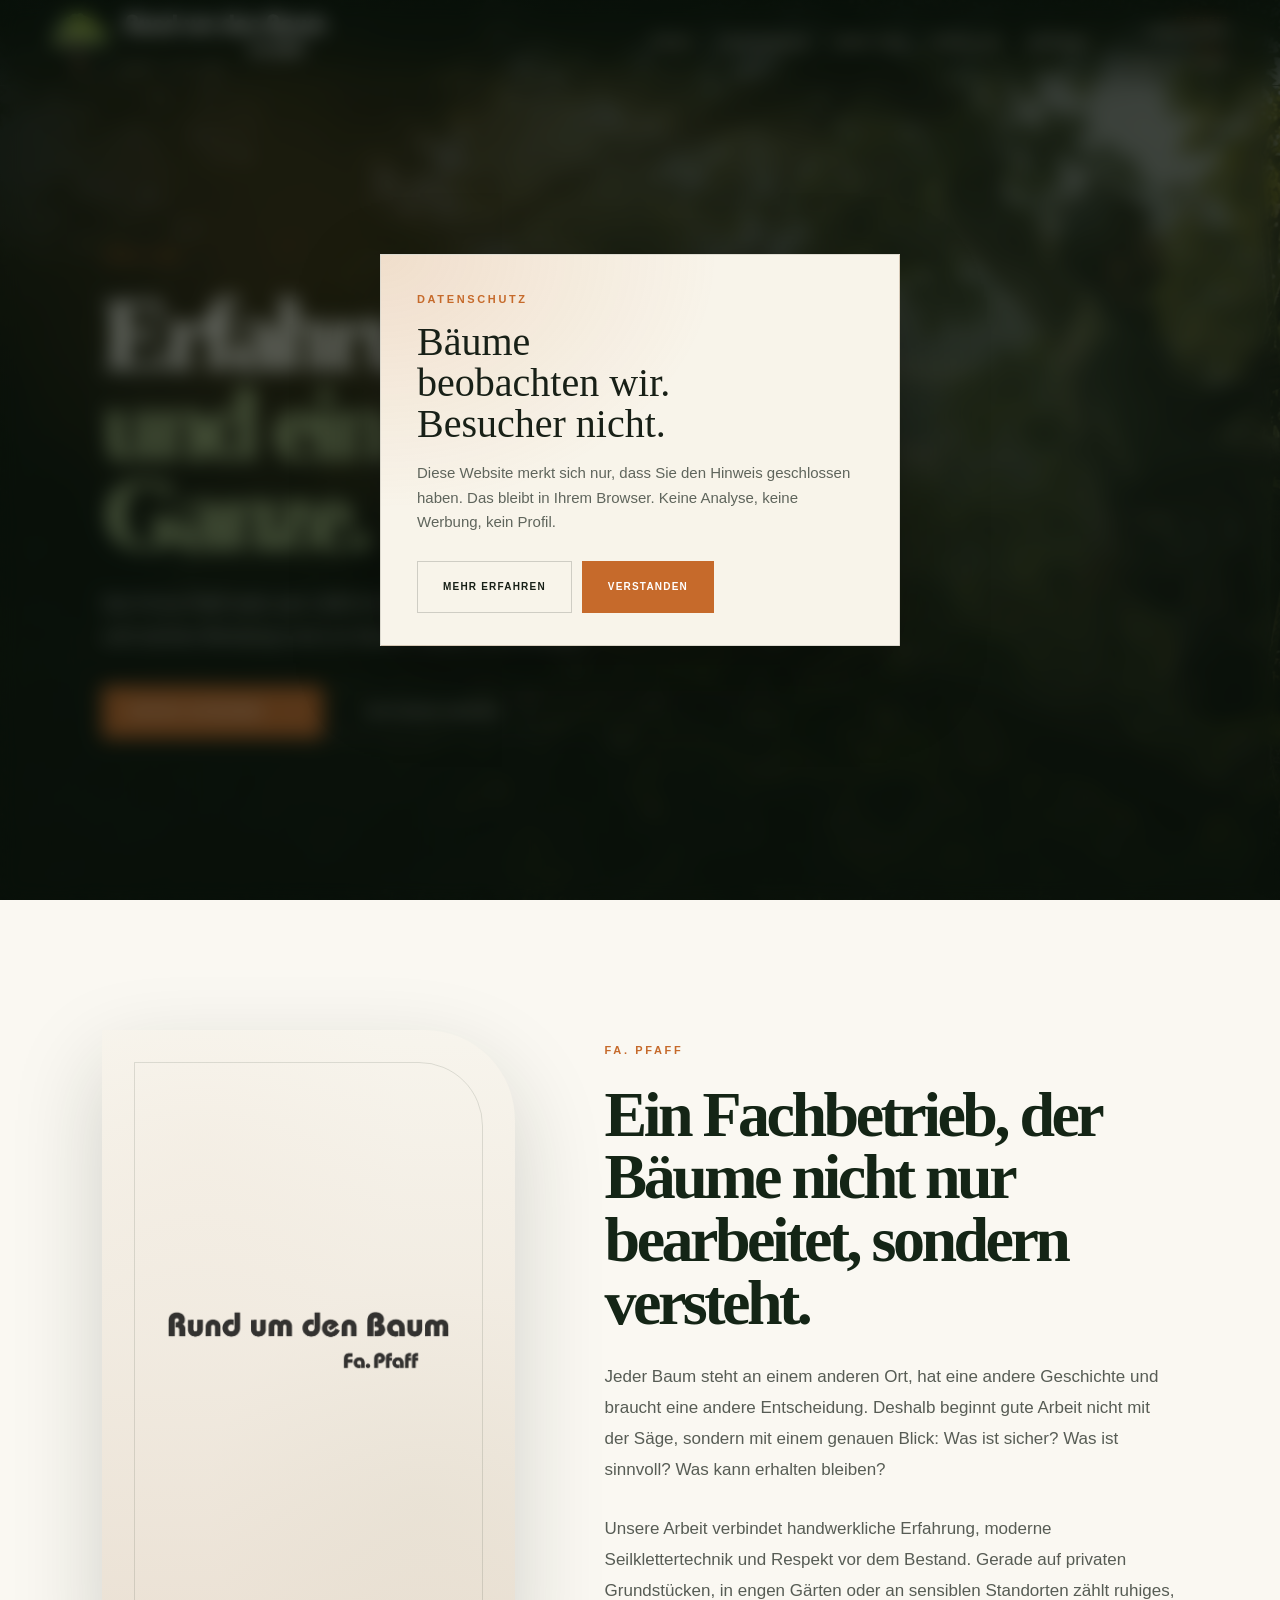
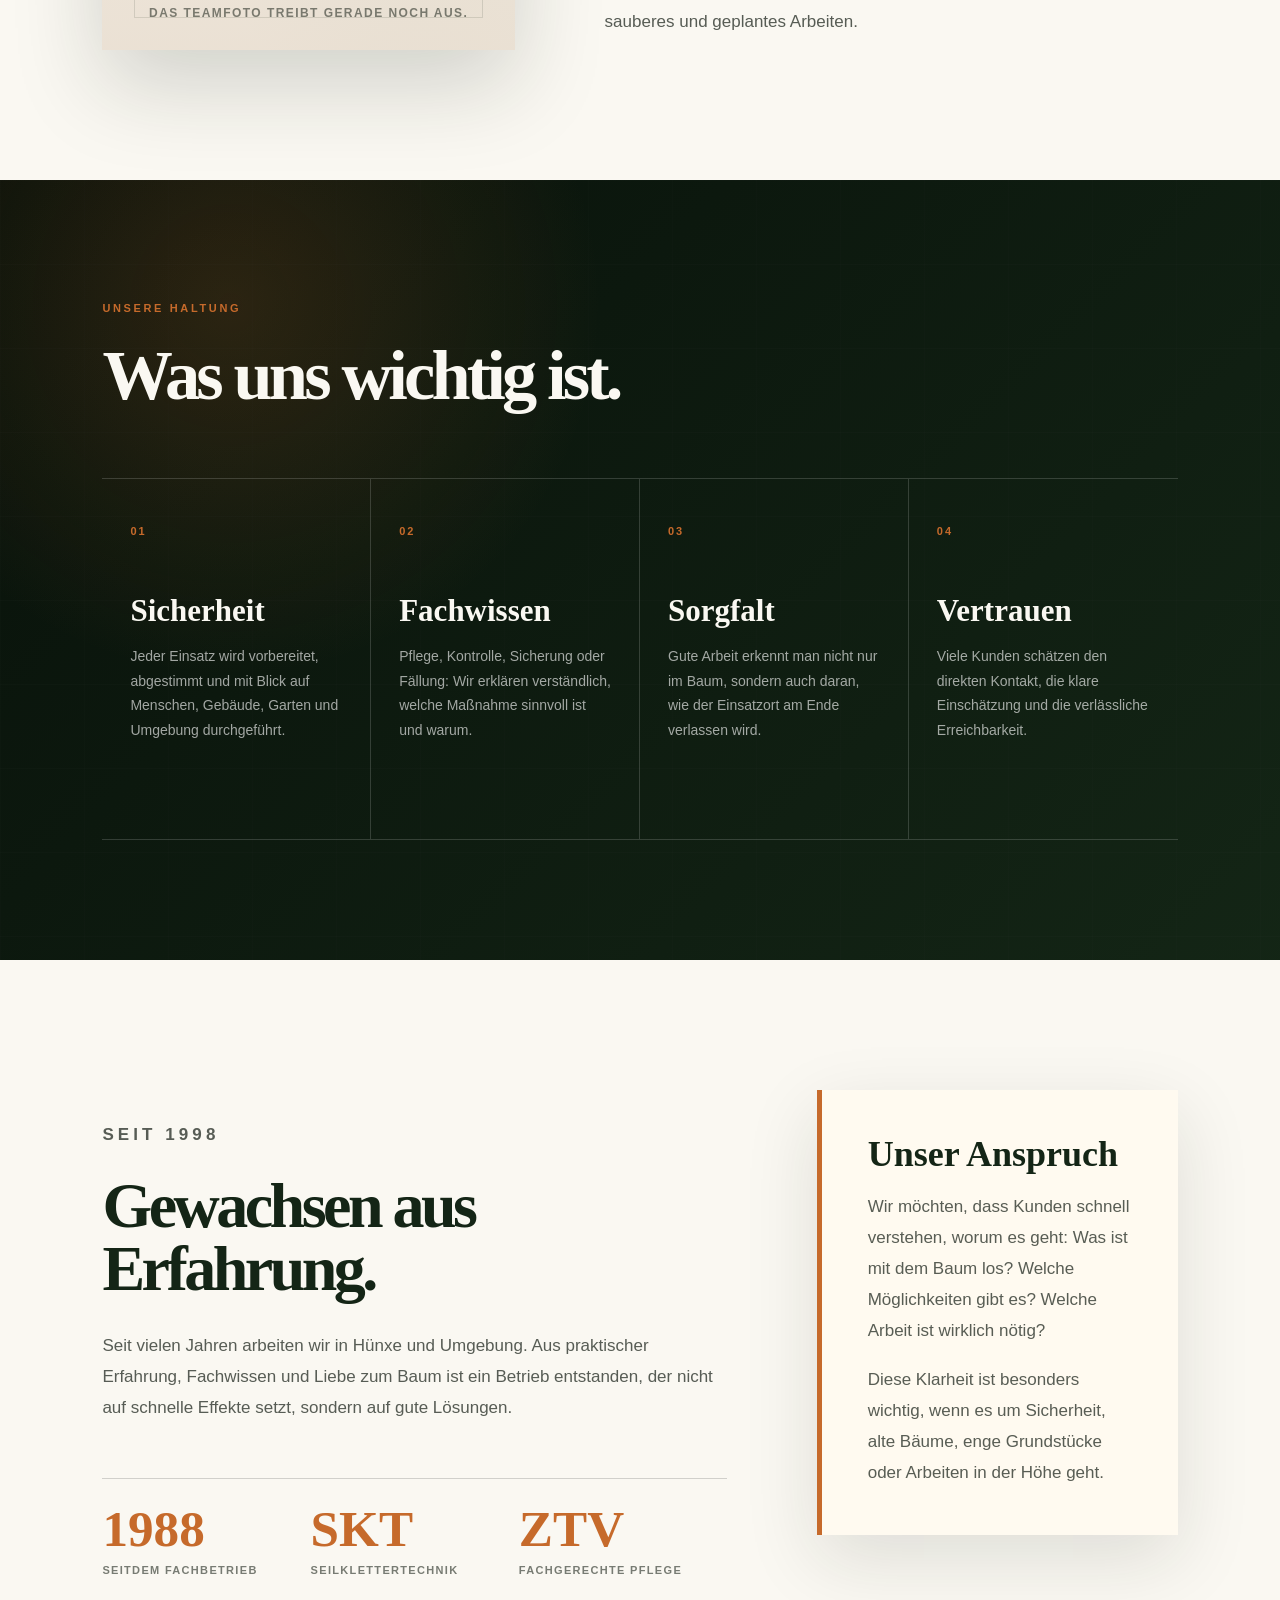
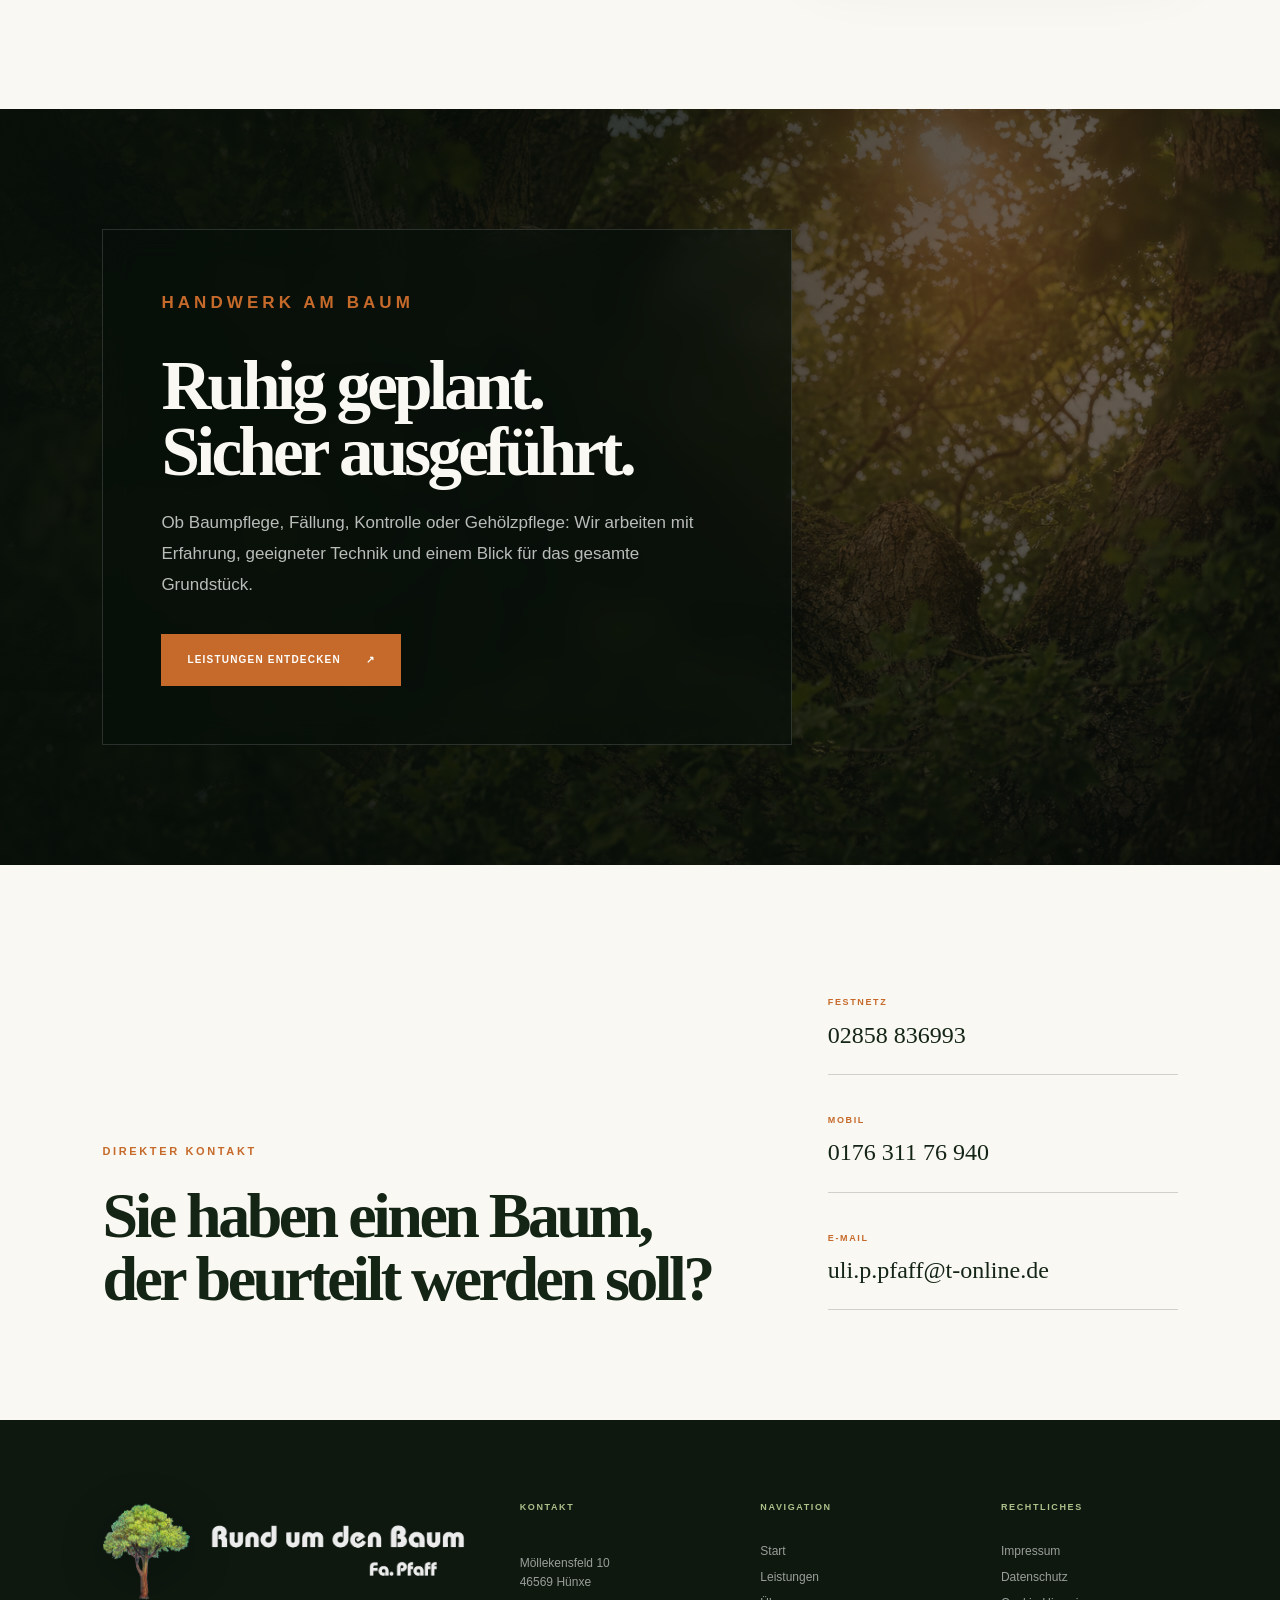
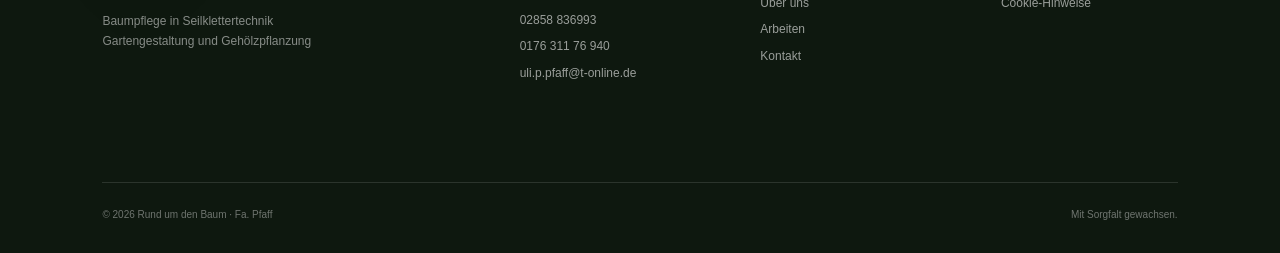
<file: about.html>
<!doctype html>
<html lang="de">
<head>
  <meta charset="utf-8">
  <meta name="viewport" content="width=device-width,initial-scale=1">
  <meta name="description" content="Über Rund um den Baum - Fa. Pfaff. Fachbetrieb für Baumpflege, Baumfällung und Gartengestaltung in Hünxe seit 1998.">

  <title>Über uns | Rund um den Baum · Fa. Pfaff</title>

  <link rel="icon" href="assets/favicon/pfaff-icon.ico?v=20260626" sizes="any">
  <link rel="icon" type="image/png" sizes="32x32" href="assets/favicon/pfaff-icon-32.png?v=20260626">
  <link rel="icon" type="image/png" sizes="16x16" href="assets/favicon/pfaff-icon-16.png?v=20260626">
  <link rel="apple-touch-icon" sizes="180x180" href="assets/favicon/pfaff-apple-touch.png?v=20260626">
  <link rel="manifest" href="site.webmanifest?v=20260626">

  <link rel="stylesheet" href="styles/variables.css">
  <link rel="stylesheet" href="styles/global.css">
  <link rel="stylesheet" href="styles/about.css">
</head>

<body class="about-page">
  <div class="page-noise" aria-hidden="true"></div>

  <header class="site-header">
    <a class="brand" href="index.html" aria-label="Rund um den Baum - Startseite">
      <span class="brand-tree">
        <img src="assets/media/logo-tree.png" alt="">
      </span>

      <span class="brand-wordmark-wrap">
        <img class="brand-wordmark" src="assets/media/logo-wordmark.png" alt="Rund um den Baum · Fa. Pfaff">
        <span class="brand-meta">Hünxe · seit 1998</span>
      </span>
    </a>

    <button class="menu-toggle" type="button" aria-expanded="false" aria-controls="main-nav">
      <span></span>
      <span></span>
    </button>

    <nav id="main-nav" aria-label="Hauptnavigation">
      <a href="index.html">Start</a>
      <a href="services.html">Leistungen</a>
      <a href="about.html" aria-current="page">Über uns</a>
      <a href="projects.html">Arbeiten</a>
      <a href="contact.html">Kontakt</a>
      <a class="nav-mobile-contact" href="mailto:uli.p.pfaff@t-online.de">E-Mail schreiben</a>
    </nav>

    <div class="header-contact" aria-label="Telefonnummern">
      <a href="tel:+492858836993">
        <span>Festnetz</span>
        02858 836993
      </a>

      <a href="tel:+4917631176940">
        <span>Mobil</span>
        0176 311 76 940
      </a>
    </div>
  </header>

  <main>
    <section class="about-hero" data-header-theme="dark">
      <div class="about-hero-copy reveal">
        <p class="eyebrow">Über uns</p>

        <h1>
          Erfahrung, Ruhe<br>
          <span>und ein Blick fürs Ganze.</span>
        </h1>

        <p>
          Die Firma Pfaff steht seit 1998 für fachgerechte Baumpflege,
          sichere Fällungen und seriöse Beratung rund um Baum, Garten und Gehölze.
        </p>

        <div class="about-hero-actions">
          <a class="button button-primary" href="contact.html">
            Kontakt aufnehmen <span>↗</span>
          </a>

          <a class="button button-ghost" href="services.html">
            Leistungen ansehen
          </a>
        </div>
      </div>
    </section>

    <section class="about-intro" data-header-theme="light">
      <figure class="about-intro-image about-logo-placeholder reveal">
        <img src="assets/media/logo-wordmark.png" alt="Rund um den Baum · Fa. Pfaff">

        <figcaption>
          Das Teamfoto treibt gerade noch aus.
        </figcaption>
      </figure>

      <div class="about-intro-copy">
        <p class="eyebrow reveal">Fa. Pfaff</p>

        <h2 class="reveal">
          Ein Fachbetrieb, der Bäume nicht nur bearbeitet,
          sondern versteht.
        </h2>

        <p class="reveal">
          Jeder Baum steht an einem anderen Ort, hat eine andere Geschichte und braucht
          eine andere Entscheidung. Deshalb beginnt gute Arbeit nicht mit der Säge,
          sondern mit einem genauen Blick: Was ist sicher? Was ist sinnvoll? Was kann
          erhalten bleiben?
        </p>

        <p class="reveal">
          Unsere Arbeit verbindet handwerkliche Erfahrung, moderne Seilklettertechnik
          und Respekt vor dem Bestand. Gerade auf privaten Grundstücken, in engen
          Gärten oder an sensiblen Standorten zählt ruhiges, sauberes und geplantes Arbeiten.
        </p>
      </div>
    </section>

    <section class="about-values" data-header-theme="dark">
      <div class="about-values-head reveal">
        <p class="eyebrow">Unsere Haltung</p>

        <h2>
          Was uns wichtig ist.
        </h2>
      </div>

      <div class="about-value-grid">
        <article class="about-value-card reveal">
          <span>01</span>
          <h3>Sicherheit</h3>
          <p>
            Jeder Einsatz wird vorbereitet, abgestimmt und mit Blick auf Menschen,
            Gebäude, Garten und Umgebung durchgeführt.
          </p>
        </article>

        <article class="about-value-card reveal">
          <span>02</span>
          <h3>Fachwissen</h3>
          <p>
            Pflege, Kontrolle, Sicherung oder Fällung: Wir erklären verständlich,
            welche Maßnahme sinnvoll ist und warum.
          </p>
        </article>

        <article class="about-value-card reveal">
          <span>03</span>
          <h3>Sorgfalt</h3>
          <p>
            Gute Arbeit erkennt man nicht nur im Baum, sondern auch daran, wie der
            Einsatzort am Ende verlassen wird.
          </p>
        </article>

        <article class="about-value-card reveal">
          <span>04</span>
          <h3>Vertrauen</h3>
          <p>
            Viele Kunden schätzen den direkten Kontakt, die klare Einschätzung und
            die verlässliche Erreichbarkeit.
          </p>
        </article>
      </div>
    </section>

    <section class="about-story" data-header-theme="light">
      <div class="about-story-copy">
        <p class="eyebrow reveal">Seit 1998</p>

        <h2 class="reveal">
          Gewachsen aus Erfahrung.
        </h2>

        <p class="reveal">
          Seit vielen Jahren arbeiten wir in Hünxe und Umgebung.
          Aus praktischer Erfahrung, Fachwissen und Liebe zum Baum ist ein Betrieb
          entstanden, der nicht auf schnelle Effekte setzt, sondern auf gute Lösungen.
        </p>

        <div class="about-facts reveal">
          <div>
            <strong data-count="1998">1998</strong>
            <span>seitdem Fachbetrieb</span>
          </div>

          <div>
            <strong>SKT</strong>
            <span>Seilklettertechnik</span>
          </div>

          <div>
            <strong>ZTV</strong>
            <span>fachgerechte Pflege</span>
          </div>
        </div>
      </div>

      <div class="about-story-panel reveal">
        <h3>Unser Anspruch</h3>

        <p>
          Wir möchten, dass Kunden schnell verstehen, worum es geht:
          Was ist mit dem Baum los? Welche Möglichkeiten gibt es? Welche Arbeit ist
          wirklich nötig?
        </p>

        <p>
          Diese Klarheit ist besonders wichtig, wenn es um Sicherheit, alte Bäume,
          enge Grundstücke oder Arbeiten in der Höhe geht.
        </p>
      </div>
    </section>

    <section class="about-work" data-header-theme="dark">
      <div class="about-work-card reveal">
        <p class="eyebrow">Handwerk am Baum</p>

        <h2>
          Ruhig geplant.<br>
          Sicher ausgeführt.
        </h2>

        <p>
          Ob Baumpflege, Fällung, Kontrolle oder Gehölzpflege: Wir arbeiten mit
          Erfahrung, geeigneter Technik und einem Blick für das gesamte Grundstück.
        </p>

        <a class="button button-primary" href="services.html">
          Leistungen entdecken <span>↗</span>
        </a>
      </div>
    </section>

    <section class="about-contact" data-header-theme="light">
      <div>
        <p class="eyebrow reveal">Direkter Kontakt</p>

        <h2 class="reveal">
          Sie haben einen Baum,<br>
          der beurteilt werden soll?
        </h2>
      </div>

      <div class="about-contact-links reveal">
        <a href="tel:+492858836993">
          <small>Festnetz</small>
          02858 836993
        </a>

        <a href="tel:+4917631176940">
          <small>Mobil</small>
          0176 311 76 940
        </a>

        <a href="mailto:uli.p.pfaff@t-online.de">
          <small>E-Mail</small>
          uli.p.pfaff@t-online.de
        </a>
      </div>
    </section>
  </main>

  <nav class="mobile-bottom-nav is-five" aria-label="Mobile Navigation">
    <a class="mobile-bottom-link" href="index.html">
      <span class="nav-home-icon" aria-hidden="true"></span>
      <span>Start</span>
    </a>

    <a class="mobile-bottom-link" href="services.html">
      <img src="assets/icons/trimming.png" alt="" aria-hidden="true">
      <span>Leistungen</span>
    </a>

    <a class="mobile-bottom-link is-active" href="about.html" aria-current="page">
      <img src="assets/icons/about.png" alt="" aria-hidden="true">
      <span>&Uuml;ber uns</span>
    </a>

    <a class="mobile-bottom-link" href="projects.html">
      <img src="assets/icons/galerie.png" alt="" aria-hidden="true">
      <span>Arbeiten</span>
    </a>

    <button
      class="mobile-bottom-link mobile-contact-trigger"
      type="button"
      aria-expanded="false"
      aria-controls="mobile-contact-actions"
    >
      <img src="assets/icons/telephone.png" alt="" aria-hidden="true">
      <span>Kontakt</span>
    </button>

    <div class="mobile-contact-actions" id="mobile-contact-actions" hidden>
      <a href="tel:+492858836993">
        <img src="assets/icons/telephone.png" alt="" aria-hidden="true">
        <span>
          <b>Festnetz</b>
          <small>02858 836993</small>
        </span>
      </a>

      <a href="tel:+4917631176940">
        <img src="assets/icons/mobile.png" alt="" aria-hidden="true">
        <span>
          <b>Mobil</b>
          <small>0176 311 76 940</small>
        </span>
      </a>

      <a href="https://wa.me/4917631176940?text=Hallo%20Rund%20um%20den%20Baum%2C%20ich%20habe%20eine%20Anfrage.">
        <img src="assets/icons/whatsapp.png" alt="" aria-hidden="true">
        <span>
          <b>WhatsApp</b>
          <small>Nachricht senden</small>
        </span>
      </a>

      <a href="contact.html">
        <img src="assets/icons/mail.png" alt="" aria-hidden="true">
        <span>
          <b>Schreiben</b>
          <small>Zum Kontaktformular</small>
        </span>
      </a>
    </div>
  </nav>

  <footer data-header-theme="dark">
    <div class="footer-brand">
      <div class="footer-logo-lockup">
        <img class="footer-logo-tree" src="assets/media/logo-tree.png" alt="">
        <img class="footer-logo-wordmark" src="assets/media/logo-wordmark.png" alt="Rund um den Baum, Fa. Pfaff">
      </div>

      <p>
        Baumpflege in Seilklettertechnik<br>
        Gartengestaltung und Gehölzpflanzung
      </p>
    </div>

    <div>
      <h3>Kontakt</h3>

      <p>
        Möllekensfeld 10<br>
        46569 Hünxe
      </p>

      <a href="tel:+492858836993">02858 836993</a>
      <a href="tel:+4917631176940">0176 311 76 940</a>
      <a href="mailto:uli.p.pfaff@t-online.de">uli.p.pfaff@t-online.de</a>
    </div>

    <div>
      <h3>Navigation</h3>

      <a href="index.html">Start</a>
      <a href="services.html">Leistungen</a>
      <a href="about.html">Über uns</a>
      <a href="projects.html">Arbeiten</a>
      <a href="contact.html">Kontakt</a>
    </div>

    <div>
      <h3>Rechtliches</h3>

      <a href="impressum.html">Impressum</a>
      <a href="datenschutz.html">Datenschutz</a>
      <button type="button" data-modal="cookies">Cookie-Hinweise</button>
    </div>

    <div class="footer-bottom">
      <span>© <span id="year"></span> Rund um den Baum · Fa. Pfaff</span>
      <span>Mit Sorgfalt gewachsen.</span>
    </div>
  </footer>

  <div class="cookie-banner" id="cookie-banner" hidden>
    <div class="cookie-panel" role="dialog" aria-modal="true" aria-labelledby="cookie-title">
      <p class="eyebrow">Datenschutz</p>

      <strong id="cookie-title">Bäume beobachten wir. Besucher nicht.</strong>

      <p>
        Diese Website merkt sich nur, dass Sie den Hinweis geschlossen haben.
        Das bleibt in Ihrem Browser. Keine Analyse, keine Werbung, kein Profil.
      </p>

      <div>
        <button class="button button-ghost" type="button" data-modal="cookies">
          Mehr erfahren
        </button>

        <button class="button button-primary" type="button" id="cookie-ok">
          Verstanden
        </button>
      </div>
    </div>
  </div>

  <dialog id="legal-modal">
    <button class="modal-close" type="button" aria-label="Schließen">×</button>
    <div class="modal-content"></div>
  </dialog>

  <script src="scripts/global.js" defer></script>
  <script src="scripts/about.js" defer></script>
</body>
</html>
</file>
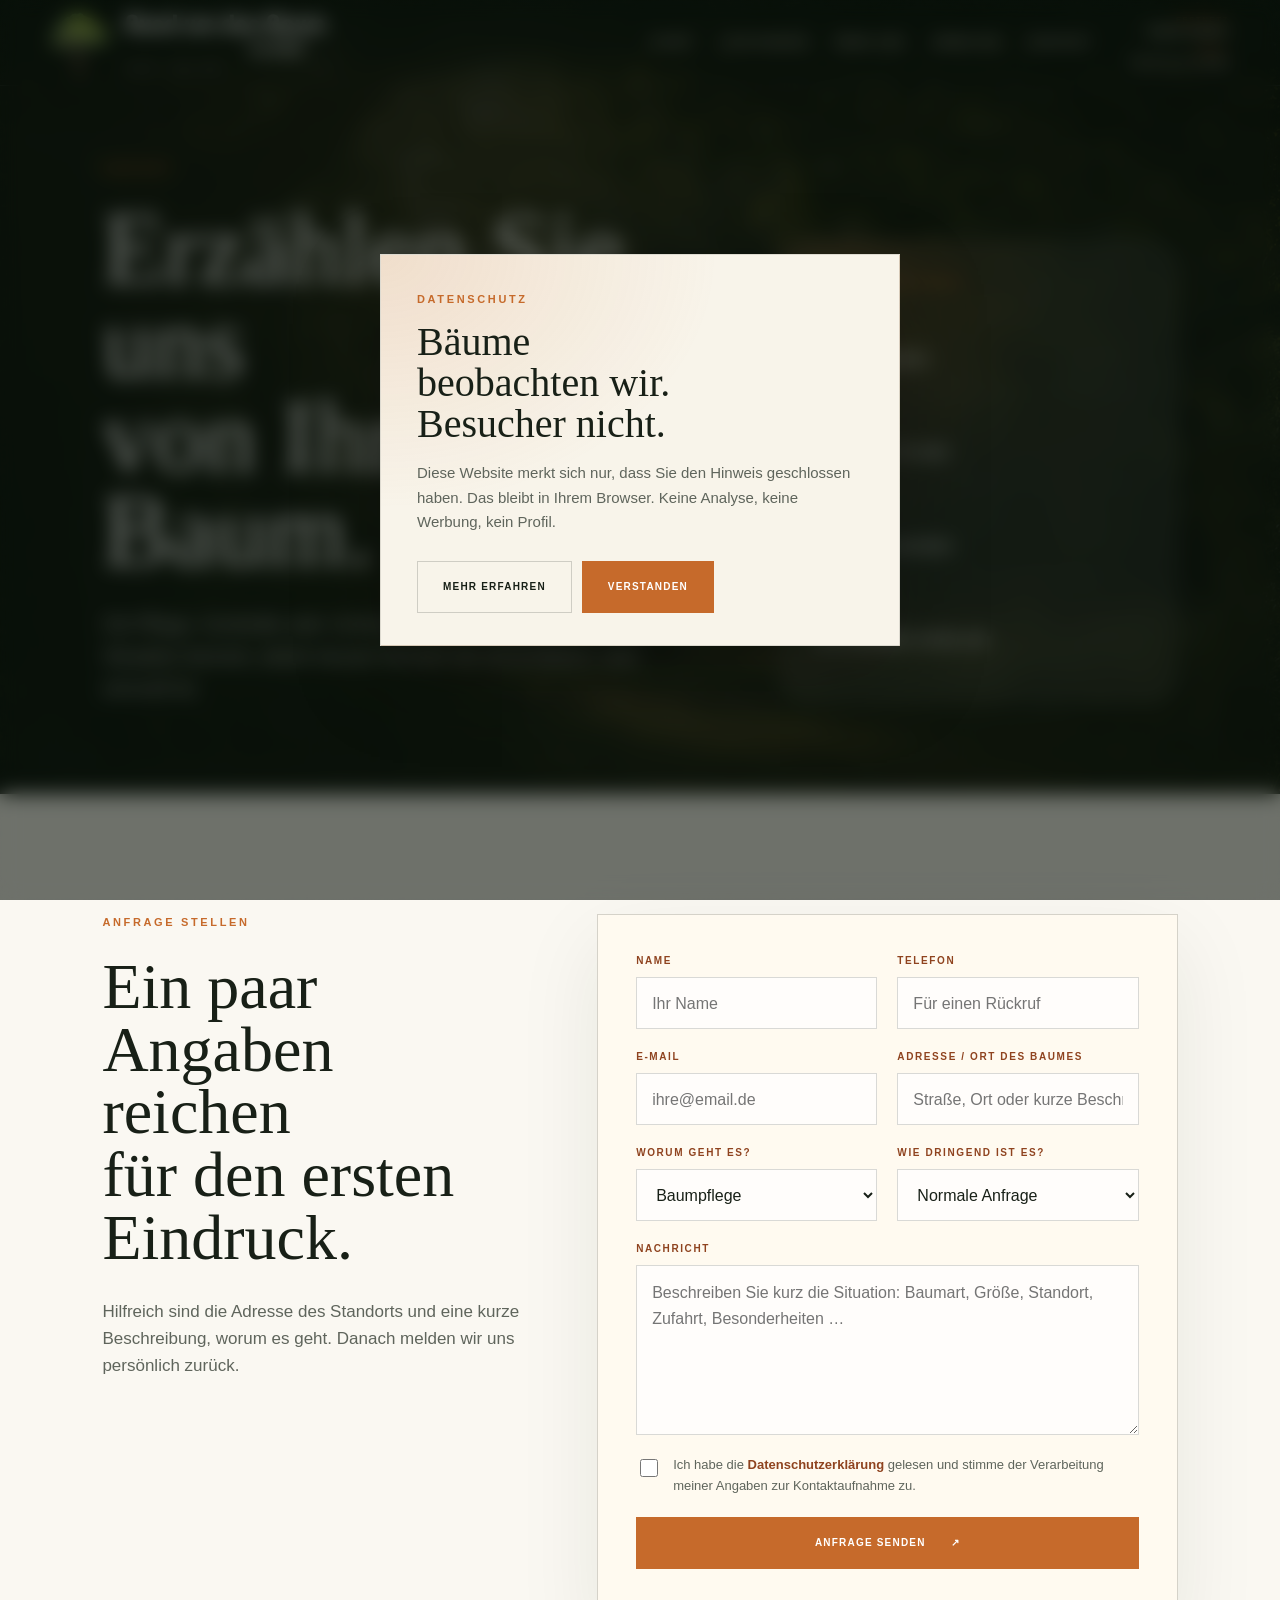
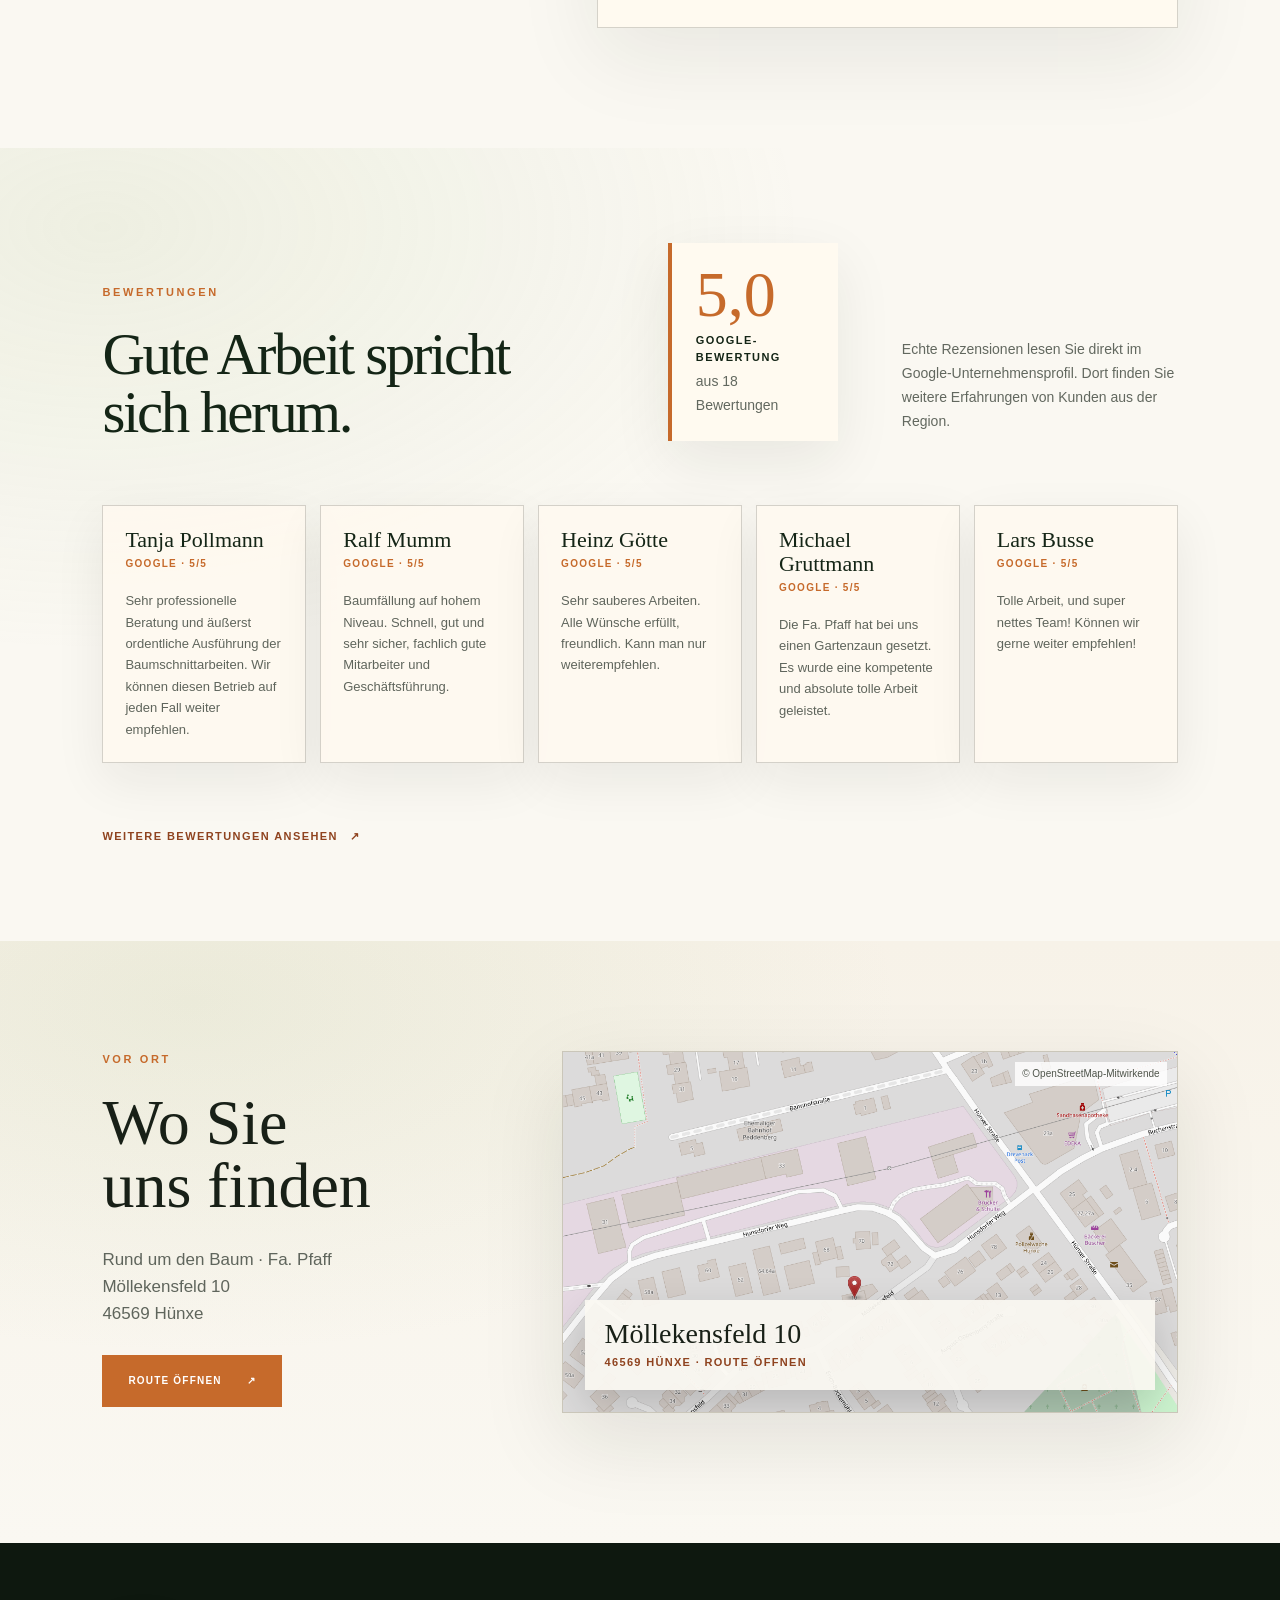
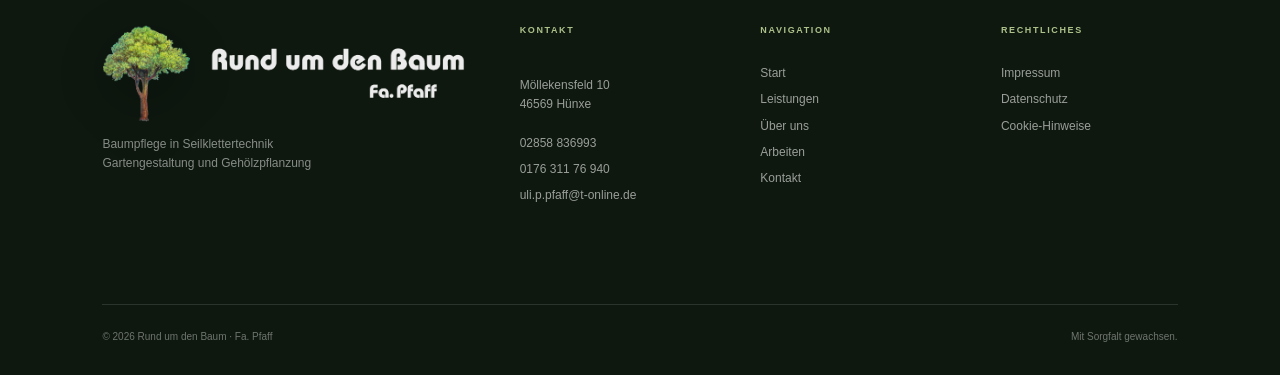
<file: contact.html>
<!doctype html>
<html lang="de">
<head>
  <meta charset="utf-8">
  <meta name="viewport" content="width=device-width,initial-scale=1">
  <meta name="description" content="Kontakt zu Rund um den Baum · Fa. Pfaff in Hünxe. Anfrage zu Baumpflege, Baumfällung, Baumkontrolle und Gartenarbeiten stellen.">

  <title>Kontakt | Rund um den Baum · Fa. Pfaff</title>

  <link rel="icon" href="assets/favicon/pfaff-icon.ico?v=20260626" sizes="any">
  <link rel="icon" type="image/png" sizes="32x32" href="assets/favicon/pfaff-icon-32.png?v=20260626">
  <link rel="icon" type="image/png" sizes="16x16" href="assets/favicon/pfaff-icon-16.png?v=20260626">
  <link rel="apple-touch-icon" sizes="180x180" href="assets/favicon/pfaff-apple-touch.png?v=20260626">
  <link rel="manifest" href="site.webmanifest?v=20260626">

  <link rel="stylesheet" href="styles/variables.css">
  <link rel="stylesheet" href="styles/global.css">
  <link rel="stylesheet" href="styles/contact.css">
</head>

<body>
  <div class="page-noise" aria-hidden="true"></div>

  <header class="site-header">
    <a class="brand" href="index.html" aria-label="Rund um den Baum - Startseite">
      <span class="brand-tree">
        <img src="assets/media/logo-tree.png" alt="">
      </span>

      <span class="brand-wordmark-wrap">
        <img class="brand-wordmark" src="assets/media/logo-wordmark.png" alt="Rund um den Baum · Fa. Pfaff">
        <span class="brand-meta">Hünxe · seit 1998</span>
      </span>
    </a>

    <button class="menu-toggle" type="button" aria-expanded="false" aria-controls="main-nav">
      <span></span>
      <span></span>
    </button>

    <nav id="main-nav" aria-label="Hauptnavigation">
      <a href="index.html">Start</a>
      <a href="services.html">Leistungen</a>
      <a href="about.html">Über uns</a>
      <a href="projects.html">Arbeiten</a>
      <a href="contact.html">Kontakt</a>
    </nav>

    <div class="header-contact" aria-label="Telefonnummern">
      <a href="tel:+492858836993">
        <span>Festnetz</span>
        02858 836993
      </a>

      <a href="tel:+4917631176940">
        <span>Mobil</span>
        0176 311 76 940
      </a>
    </div>
  </header>

  <main class="contact-page">
    <section class="contact-hero" data-header-theme="dark">
      <div class="contact-hero-copy">
        <p class="eyebrow">Kontakt</p>

        <h1>
          Erzählen Sie uns<br>
          von Ihrem Baum.
        </h1>

        <p>
          Ob Pflege, Kontrolle oder sichere Fällung: Je genauer wir die Situation
          kennen, desto besser können wir einschätzen, was sinnvoll ist.
        </p>
      </div>

      <div class="contact-quick-card" aria-label="Schnellkontakt">
        <p>Schnell erreichbar</p>

        <a href="tel:+492858836993">
          <span>Festnetz</span>
          02858 836993
        </a>

        <a href="tel:+4917631176940">
          <span>Mobil</span>
          0176 311 76 940
        </a>

        <a href="https://wa.me/4917631176940?text=Hallo%20Rund%20um%20den%20Baum%2C%20ich%20habe%20eine%20Anfrage.">
          <span>WhatsApp</span>
          Nachricht senden
        </a>

        <a href="mailto:uli.p.pfaff@t-online.de">
          <span>E-Mail</span>
          uli.p.pfaff@t-online.de
        </a>
      </div>
    </section>

    <section class="contact-main section-light" data-header-theme="light">
      <div class="contact-intro">
        <p class="eyebrow">Anfrage stellen</p>

        <h2>
          Ein paar Angaben reichen<br>
          für den ersten Eindruck.
        </h2>

        <p>
          Hilfreich sind die Adresse des Standorts und eine kurze Beschreibung,
          worum es geht. Danach melden wir uns persönlich zurück.
        </p>

      </div>

      <form
        class="contact-form-page"
        id="contact-form"
        name="kontakt"
        method="post"
        action="/thanks/"
        netlify
        data-netlify="true"
        enctype="multipart/form-data"
      >
        <input type="hidden" name="form-name" value="kontakt">

        <label>
          <span>Name</span>
          <input name="name" autocomplete="name" required placeholder="Ihr Name">
        </label>

        <label>
          <span>Telefon</span>
          <input type="tel" name="phone" autocomplete="tel" placeholder="Für einen Rückruf">
        </label>

        <label>
          <span>E-Mail</span>
          <input type="email" name="email" autocomplete="email" required placeholder="ihre@email.de">
        </label>

        <label>
          <span>Adresse / Ort des Baumes</span>
          <input name="address" autocomplete="street-address" placeholder="Straße, Ort oder kurze Beschreibung">
        </label>

        <label>
          <span>Worum geht es?</span>

          <select name="service">
            <option>Baumpflege</option>
            <option>Baumfällung</option>
            <option>Baumkontrolle</option>
            <option>Wurzelstockfräsung</option>
            <option>Garten- und Gehölzpflege</option>
            <option>Sonstiges</option>
          </select>
        </label>

        <label>
          <span>Wie dringend ist es?</span>

          <select name="urgency">
            <option>Normale Anfrage</option>
            <option>Zeitnah gewünscht</option>
            <option>Sturmschaden / dringend</option>
          </select>
        </label>

        <label class="full">
          <span>Nachricht</span>

          <textarea
            name="message"
            rows="6"
            required
            placeholder="Beschreiben Sie kurz die Situation: Baumart, Größe, Standort, Zufahrt, Besonderheiten …"
          ></textarea>
        </label>

        <div class="photo-hint full">
          <strong>Fotos helfen bei der Einschätzung.</strong>

          <p>
            Wenn möglich, senden Sie uns zusätzlich ein Foto des ganzen Baumes,
            ein Foto vom Stammfuß und ein Foto vom Umfeld. So können wir schneller
            einschätzen, welche Maßnahmen sinnvoll sind.
          </p>
        </div>

        <label class="photo-upload full">
          <span>Fotos hochladen</span>
          <input type="file" name="photos" accept="image/*">
          <small>Auf Tablet und Smartphone können Sie hier Fotos vom Baum auswählen.</small>
        </label>

        <label class="consent full">
          <input type="checkbox" required>

          <span>
            Ich habe die
            <a href="datenschutz.html">Datenschutzerklärung</a>
            gelesen und stimme der Verarbeitung meiner Angaben zur Kontaktaufnahme zu.
          </span>
        </label>

        <button class="button button-primary full" type="submit">
          Anfrage senden <span>↗</span>
        </button>

        <p class="form-status full" role="status"></p>
      </form>
    </section>

    <section class="reviews-band contact-reviews" data-header-theme="light">
      <div>
        <p class="eyebrow">Bewertungen</p>

        <h2>
          Gute Arbeit spricht<br>
          sich herum.
        </h2>
      </div>

      <div class="reviews-score">
        <strong>5,0</strong>
        <span>Google-Bewertung</span>
        <small>aus 18 Bewertungen</small>
      </div>

      <p class="reviews-copy">
        Echte Rezensionen lesen Sie direkt im Google-Unternehmensprofil.
        Dort finden Sie weitere Erfahrungen von Kunden aus der Region.
      </p>

      <div class="reviews-list">
        <article class="review-card">
          <div><strong>Tanja Pollmann</strong><span>Google · 5/5</span></div>
          <p>Sehr professionelle Beratung und äußerst ordentliche Ausführung der Baumschnittarbeiten. Wir können diesen Betrieb auf jeden Fall weiter empfehlen.</p>
        </article>

        <article class="review-card">
          <div><strong>Ralf Mumm</strong><span>Google · 5/5</span></div>
          <p>Baumfällung auf hohem Niveau. Schnell, gut und sehr sicher, fachlich gute Mitarbeiter und Geschäftsführung.</p>
        </article>

        <article class="review-card">
          <div><strong>Heinz Götte</strong><span>Google · 5/5</span></div>
          <p>Sehr sauberes Arbeiten. Alle Wünsche erfüllt, freundlich. Kann man nur weiterempfehlen.</p>
        </article>

        <article class="review-card">
          <div><strong>Michael Gruttmann</strong><span>Google · 5/5</span></div>
          <p>Die Fa. Pfaff hat bei uns einen Gartenzaun gesetzt. Es wurde eine kompetente und absolute tolle Arbeit geleistet.</p>
        </article>

        <article class="review-card">
          <div><strong>Lars Busse</strong><span>Google · 5/5</span></div>
          <p>Tolle Arbeit, und super nettes Team! Können wir gerne weiter empfehlen!</p>
        </article>
      </div>

      <a
        class="reviews-link"
        href="https://www.google.com/search?q=Joshua+Pfaff+-+Rund+um+den+Baum+-+Baumpflege+-+Ehemals+Ulrich+Pfaff+Reviews"
        target="_blank"
        rel="noopener"
      >
        Weitere Bewertungen ansehen <span>↗</span>
      </a>
    </section>

    <section class="contact-location" data-header-theme="light">
      <div>
        <p class="eyebrow">Vor Ort</p>

        <h2>
          Wo Sie<br>
          uns finden
        </h2>

        <p>
          Rund um den Baum · Fa. Pfaff<br>
          Möllekensfeld 10<br>
          46569 Hünxe<br>
        </p>

        <a
          class="button button-primary"
          href="https://www.google.com/maps/search/?api=1&query=M%C3%B6llekensfeld%2010%2C%2046569%20H%C3%BCnxe%2C%20Deutschland"
          target="_blank"
          rel="noopener"
        >
          Route öffnen <span>↗</span>
        </a>
      </div>

      <a
        class="map-card map-card-real"
        href="https://www.google.com/maps/search/?api=1&query=M%C3%B6llekensfeld%2010%2C%2046569%20H%C3%BCnxe%2C%20Deutschland"
        target="_blank"
        rel="noopener"
        aria-label="Adresse in Google Maps öffnen"
      >
        <img src="assets/media/contact-map.png" alt="Karte: Möllekensfeld 10, 46569 Hünxe">

        <span class="map-label">
          <b>Möllekensfeld 10</b>
          <small>46569 Hünxe · Route öffnen</small>
        </span>

        <small class="map-credit">© OpenStreetMap-Mitwirkende</small>
      </a>
    </section>
  </main>

  <nav class="mobile-bottom-nav is-five" aria-label="Mobile Navigation">
    <a class="mobile-bottom-link" href="index.html">
      <span class="nav-home-icon" aria-hidden="true"></span>
      <span>Start</span>
    </a>

    <a class="mobile-bottom-link" href="services.html">
      <img src="assets/icons/trimming.png" alt="" aria-hidden="true">
      <span>Leistungen</span>
    </a>

    <a class="mobile-bottom-link" href="about.html">
      <img src="assets/icons/about.png" alt="" aria-hidden="true">
      <span>&Uuml;ber uns</span>
    </a>

    <a class="mobile-bottom-link" href="projects.html">
      <img src="assets/icons/galerie.png" alt="" aria-hidden="true">
      <span>Arbeiten</span>
    </a>

    <button
      class="mobile-bottom-link mobile-contact-trigger is-active"
      type="button"
      aria-expanded="false"
      aria-controls="mobile-contact-actions"
    >
      <img src="assets/icons/telephone.png" alt="" aria-hidden="true">
      <span>Kontakt</span>
    </button>

    <div class="mobile-contact-actions" id="mobile-contact-actions" hidden>
      <a href="tel:+492858836993">
        <img src="assets/icons/telephone.png" alt="" aria-hidden="true">
        <span>
          <b>Festnetz</b>
          <small>02858 836993</small>
        </span>
      </a>

      <a href="tel:+4917631176940">
        <img src="assets/icons/mobile.png" alt="" aria-hidden="true">
        <span>
          <b>Mobil</b>
          <small>0176 311 76 940</small>
        </span>
      </a>

      <a href="https://wa.me/4917631176940?text=Hallo%20Rund%20um%20den%20Baum%2C%20ich%20habe%20eine%20Anfrage.">
        <img src="assets/icons/whatsapp.png" alt="" aria-hidden="true">
        <span>
          <b>WhatsApp</b>
          <small>Nachricht senden</small>
        </span>
      </a>

      <a href="contact.html">
        <img src="assets/icons/mail.png" alt="" aria-hidden="true">
        <span>
          <b>Schreiben</b>
          <small>Zum Kontaktformular</small>
        </span>
      </a>
    </div>
  </nav>

  <footer data-header-theme="dark">
    <div class="footer-brand">
      <div class="footer-logo-lockup">
        <img class="footer-logo-tree" src="assets/media/logo-tree.png" alt="">
        <img class="footer-logo-wordmark" src="assets/media/logo-wordmark.png" alt="Rund um den Baum, Fa. Pfaff">
      </div>

      <p>
        Baumpflege in Seilklettertechnik<br>
        Gartengestaltung und Gehölzpflanzung
      </p>
    </div>

    <div>
      <h3>Kontakt</h3>

      <p>
        Möllekensfeld 10<br>
        46569 Hünxe
      </p>

      <a href="tel:+492858836993">02858 836993</a>
      <a href="tel:+4917631176940">0176 311 76 940</a>
      <a href="mailto:uli.p.pfaff@t-online.de">uli.p.pfaff@t-online.de</a>
    </div>

    <div>
      <h3>Navigation</h3>

      <a href="index.html">Start</a>
      <a href="services.html">Leistungen</a>
      <a href="about.html">Über uns</a>
      <a href="projects.html">Arbeiten</a>
      <a href="contact.html">Kontakt</a>
    </div>

    <div>
      <h3>Rechtliches</h3>

      <a href="impressum.html">Impressum</a>
      <a href="datenschutz.html">Datenschutz</a>
      <button type="button" data-modal="cookies">Cookie-Hinweise</button>
    </div>

    <div class="footer-bottom">
      <span>© <span id="year"></span> Rund um den Baum · Fa. Pfaff</span>
      <span>Mit Sorgfalt gewachsen.</span>
    </div>
  </footer>

  <div class="cookie-banner" id="cookie-banner" hidden>
    <div class="cookie-panel" role="dialog" aria-modal="true" aria-labelledby="cookie-title">
      <p class="eyebrow">Datenschutz</p>

      <strong id="cookie-title">Bäume beobachten wir. Besucher nicht.</strong>

      <p>
        Diese Website merkt sich nur, dass Sie den Hinweis geschlossen haben.
        Das bleibt in Ihrem Browser. Keine Analyse, keine Werbung, kein Profil.
      </p>

      <div>
        <button class="button button-ghost" type="button" data-modal="cookies">
          Mehr erfahren
        </button>

        <button class="button button-primary" type="button" id="cookie-ok">
          Verstanden
        </button>
      </div>
    </div>
  </div>

  <dialog id="legal-modal">
    <button class="modal-close" type="button" aria-label="Schließen">×</button>
    <div class="modal-content"></div>
  </dialog>

  <script src="scripts/global.js" defer></script>
  <script src="scripts/contact.js" defer></script>
</body>
</html>
</file>
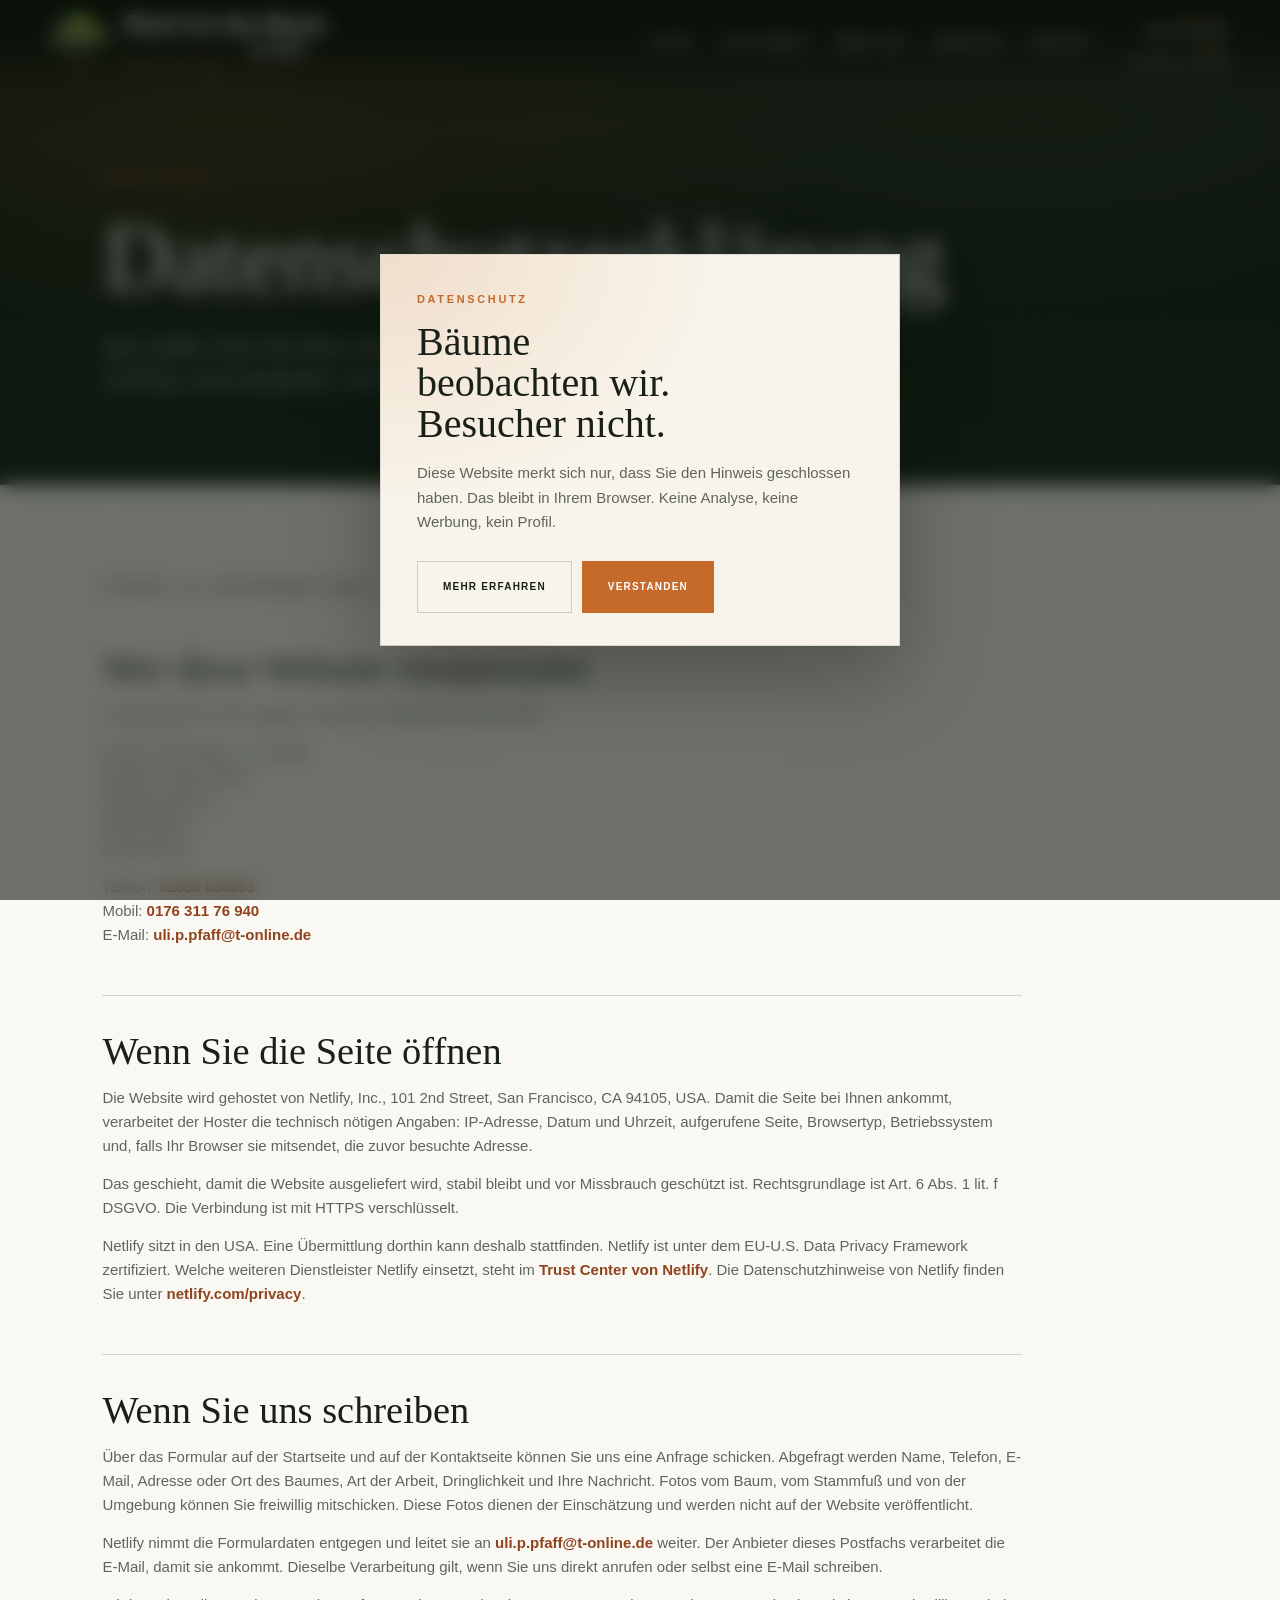
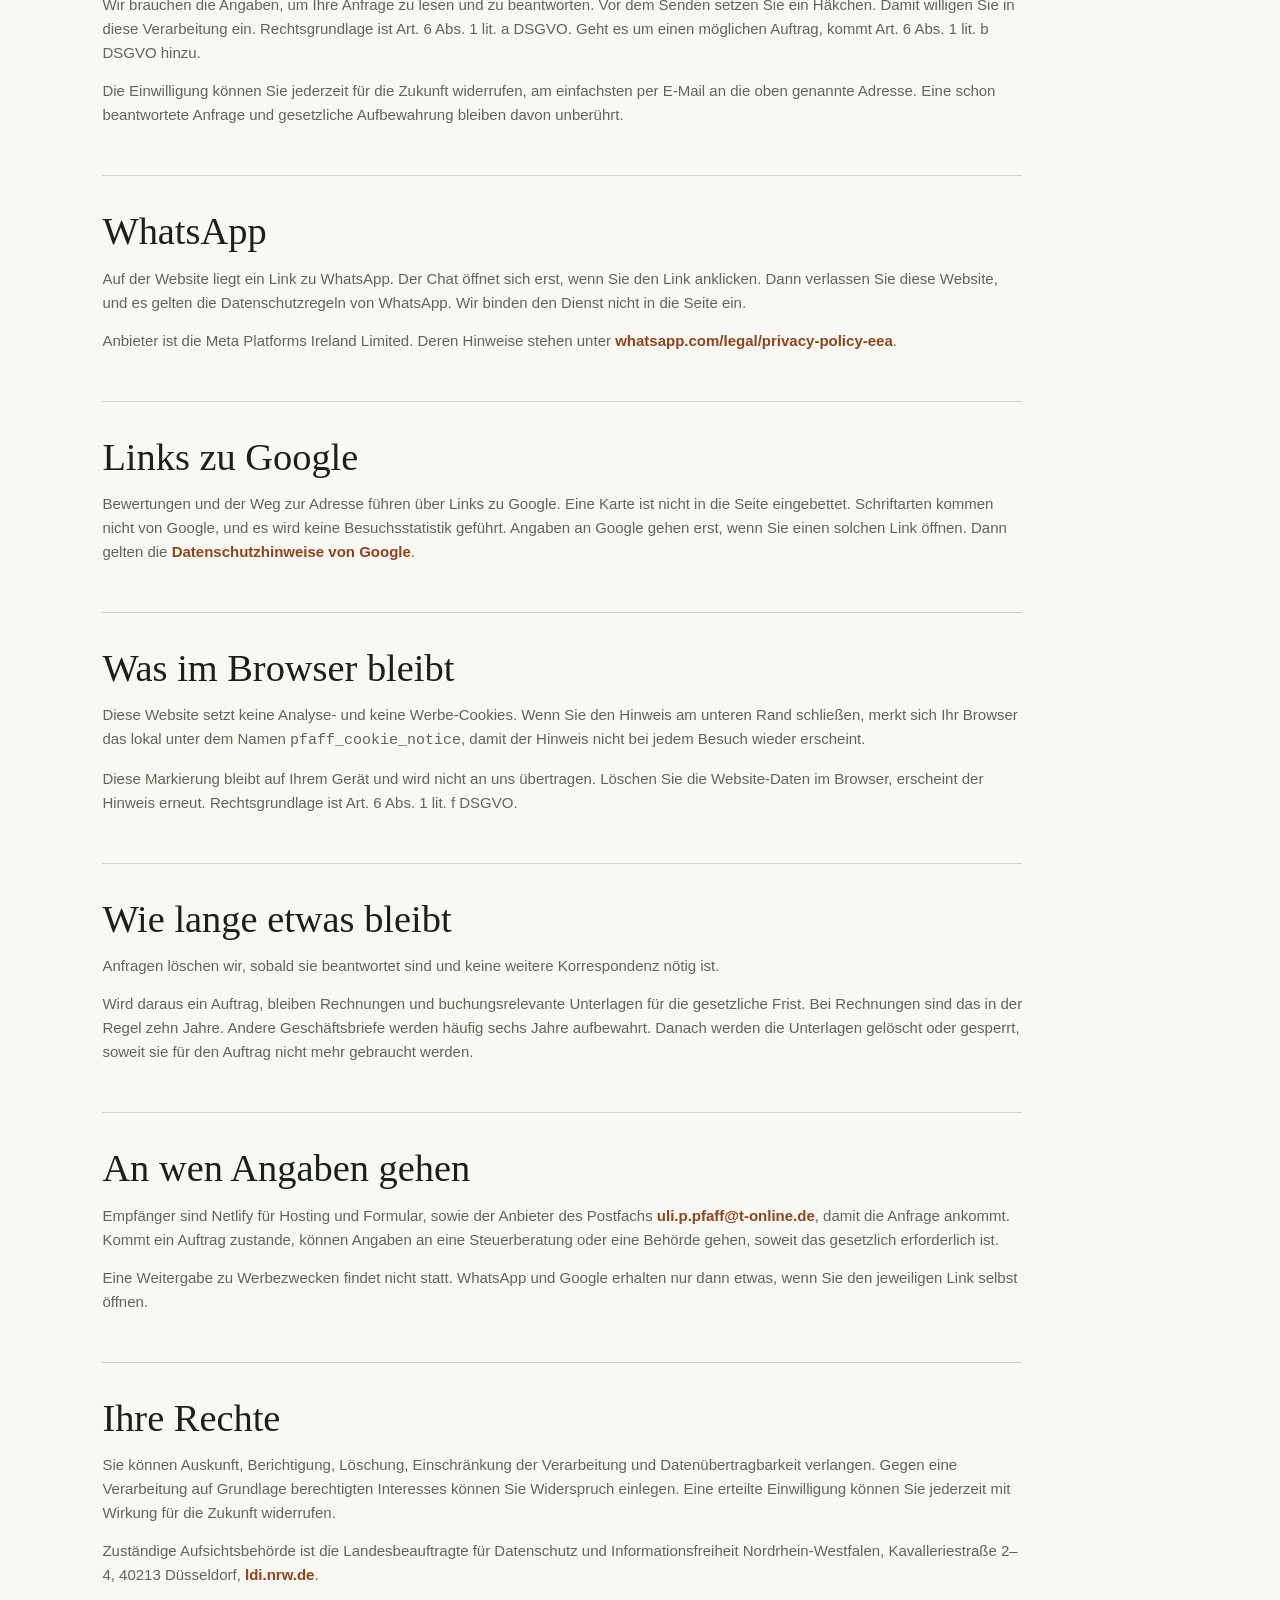
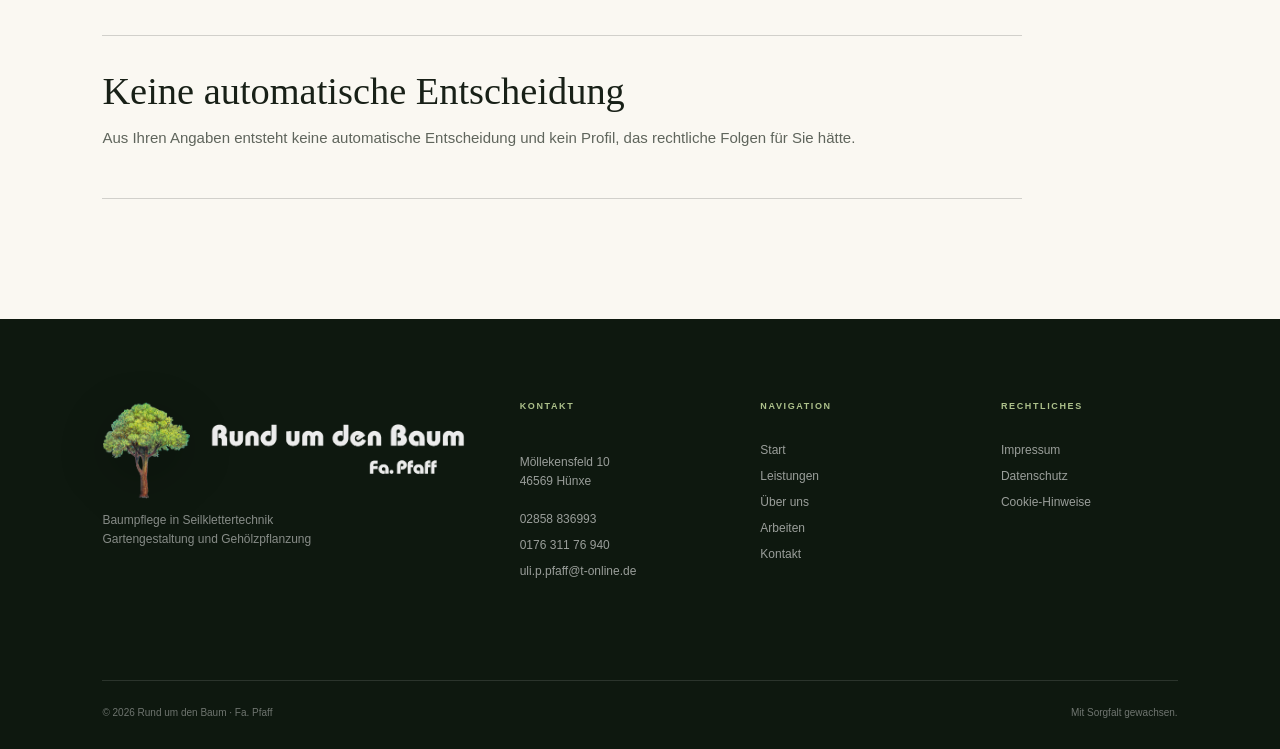
<file: datenschutz.html>
<!doctype html>
<html lang="de">
<head>
  <meta charset="utf-8">
  <meta name="viewport" content="width=device-width,initial-scale=1">
  <meta name="description" content="Datenschutzerklärung von Rund um den Baum · Fa. Pfaff. Informationen zur Verarbeitung personenbezogener Daten.">

  <title>Datenschutz | Rund um den Baum · Fa. Pfaff</title>

  <link rel="icon" href="assets/favicon/pfaff-icon.ico?v=20260628" sizes="any">
  <link rel="icon" type="image/png" sizes="32x32" href="assets/favicon/pfaff-icon-32.png?v=20260628">
  <link rel="icon" type="image/png" sizes="16x16" href="assets/favicon/pfaff-icon-16.png?v=20260628">
  <link rel="apple-touch-icon" sizes="180x180" href="assets/favicon/pfaff-apple-touch.png?v=20260628">
  <link rel="manifest" href="site.webmanifest?v=20260628">

  <link rel="stylesheet" href="styles/variables.css">
  <link rel="stylesheet" href="styles/global.css">
  <link rel="stylesheet" href="styles/legal.css">
</head>

<body>
  <div class="page-noise" aria-hidden="true"></div>

  <header class="site-header">
    <a class="brand" href="index.html" aria-label="Rund um den Baum - Startseite">
      <span class="brand-tree">
        <img src="assets/media/logo-tree.png" alt="">
      </span>

      <span class="brand-wordmark-wrap">
        <img class="brand-wordmark" src="assets/media/logo-wordmark.png" alt="Rund um den Baum · Fa. Pfaff">
        <span class="brand-meta">Hünxe · seit 1998</span>
      </span>
    </a>

    <button class="menu-toggle" type="button" aria-expanded="false" aria-controls="main-nav">
      <span></span>
      <span></span>
    </button>

    <nav id="main-nav" aria-label="Hauptnavigation">
      <a href="index.html">Start</a>
      <a href="services.html">Leistungen</a>
      <a href="about.html">Über uns</a>
      <a href="projects.html">Arbeiten</a>
      <a href="contact.html">Kontakt</a>
    </nav>

    <div class="header-contact" aria-label="Telefonnummern">
      <a href="tel:+492858836993">
        <span>Festnetz</span>
        02858 836993
      </a>

      <a href="tel:+4917631176940">
        <span>Mobil</span>
        0176 311 76 940
      </a>
    </div>
  </header>

  <main class="legal-page">
    <section class="legal-hero" data-header-theme="dark">
      <p class="eyebrow">Rechtliches</p>

      <h1>Datenschutzerklärung</h1>

      <p>
        Was anfällt, wenn Sie diese Seite öffnen oder uns einen Baum zeigen.
        Ohne Tracking, ohne Newsletter, ohne Werbung.
      </p>
    </section>

    <section class="legal-content section-light" data-header-theme="light">
      <p class="legal-updated">Stand: 12. November 2026</p>

      <article>
        <h2>Wer diese Website verantwortet</h2>

        <p>
          Verantwortlich für die Angaben auf dieser Website ist Joshua Pfaff.
        </p>

        <p>
          Rund um den Baum · Fa. Pfaff<br>
          Inhaber: Joshua Pfaff<br>
          Möllekensfeld 10<br>
          46569 Hünxe<br>
          Deutschland
        </p>

        <p>
          Telefon: <a href="tel:+492858836993">02858 836993</a><br>
          Mobil: <a href="tel:+4917631176940">0176 311 76 940</a><br>
          E-Mail: <a href="mailto:uli.p.pfaff@t-online.de">uli.p.pfaff@t-online.de</a>
        </p>
      </article>

      <article>
        <h2>Wenn Sie die Seite öffnen</h2>

        <p>
          Die Website wird gehostet von Netlify, Inc., 101 2nd Street, San Francisco, CA 94105, USA.
          Damit die Seite bei Ihnen ankommt, verarbeitet der Hoster die technisch nötigen Angaben:
          IP-Adresse, Datum und Uhrzeit, aufgerufene Seite, Browsertyp, Betriebssystem und,
          falls Ihr Browser sie mitsendet, die zuvor besuchte Adresse.
        </p>

        <p>
          Das geschieht, damit die Website ausgeliefert wird, stabil bleibt und vor Missbrauch geschützt ist.
          Rechtsgrundlage ist Art. 6 Abs. 1 lit. f DSGVO. Die Verbindung ist mit HTTPS verschlüsselt.
        </p>

        <p>
          Netlify sitzt in den USA. Eine Übermittlung dorthin kann deshalb stattfinden.
          Netlify ist unter dem EU-U.S. Data Privacy Framework zertifiziert.
          Welche weiteren Dienstleister Netlify einsetzt, steht im
          <a href="https://www.netlify.com/trust-center/" rel="noopener noreferrer">Trust Center von Netlify</a>.
          Die Datenschutzhinweise von Netlify finden Sie unter
          <a href="https://www.netlify.com/privacy/" rel="noopener noreferrer">netlify.com/privacy</a>.
        </p>
      </article>

      <article>
        <h2>Wenn Sie uns schreiben</h2>

        <p>
          Über das Formular auf der Startseite und auf der Kontaktseite können Sie uns eine Anfrage schicken.
          Abgefragt werden Name, Telefon, E-Mail, Adresse oder Ort des Baumes, Art der Arbeit, Dringlichkeit
          und Ihre Nachricht. Fotos vom Baum, vom Stammfuß und von der Umgebung können Sie freiwillig mitschicken.
          Diese Fotos dienen der Einschätzung und werden nicht auf der Website veröffentlicht.
        </p>

        <p>
          Netlify nimmt die Formulardaten entgegen und leitet sie an
          <a href="mailto:uli.p.pfaff@t-online.de">uli.p.pfaff@t-online.de</a> weiter.
          Der Anbieter dieses Postfachs verarbeitet die E-Mail, damit sie ankommt.
          Dieselbe Verarbeitung gilt, wenn Sie uns direkt anrufen oder selbst eine E-Mail schreiben.
        </p>

        <p>
          Wir brauchen die Angaben, um Ihre Anfrage zu lesen und zu beantworten.
          Vor dem Senden setzen Sie ein Häkchen. Damit willigen Sie in diese Verarbeitung ein.
          Rechtsgrundlage ist Art. 6 Abs. 1 lit. a DSGVO. Geht es um einen möglichen Auftrag,
          kommt Art. 6 Abs. 1 lit. b DSGVO hinzu.
        </p>

        <p>
          Die Einwilligung können Sie jederzeit für die Zukunft widerrufen, am einfachsten per E-Mail
          an die oben genannte Adresse. Eine schon beantwortete Anfrage und gesetzliche
          Aufbewahrung bleiben davon unberührt.
        </p>
      </article>

      <article>
        <h2>WhatsApp</h2>

        <p>
          Auf der Website liegt ein Link zu WhatsApp. Der Chat öffnet sich erst, wenn Sie den Link anklicken.
          Dann verlassen Sie diese Website, und es gelten die Datenschutzregeln von WhatsApp.
          Wir binden den Dienst nicht in die Seite ein.
        </p>

        <p>
          Anbieter ist die Meta Platforms Ireland Limited. Deren Hinweise stehen unter
          <a href="https://www.whatsapp.com/legal/privacy-policy-eea" rel="noopener noreferrer">whatsapp.com/legal/privacy-policy-eea</a>.
        </p>
      </article>

      <article>
        <h2>Links zu Google</h2>

        <p>
          Bewertungen und der Weg zur Adresse führen über Links zu Google.
          Eine Karte ist nicht in die Seite eingebettet. Schriftarten kommen nicht von Google,
          und es wird keine Besuchsstatistik geführt. Angaben an Google gehen erst,
          wenn Sie einen solchen Link öffnen. Dann gelten die
          <a href="https://policies.google.com/privacy?hl=de" rel="noopener noreferrer">Datenschutzhinweise von Google</a>.
        </p>
      </article>

      <article>
        <h2>Was im Browser bleibt</h2>

        <p>
          Diese Website setzt keine Analyse- und keine Werbe-Cookies.
          Wenn Sie den Hinweis am unteren Rand schließen, merkt sich Ihr Browser das lokal
          unter dem Namen <code>pfaff_cookie_notice</code>, damit der Hinweis nicht bei jedem Besuch wieder erscheint.
        </p>

        <p>
          Diese Markierung bleibt auf Ihrem Gerät und wird nicht an uns übertragen.
          Löschen Sie die Website-Daten im Browser, erscheint der Hinweis erneut.
          Rechtsgrundlage ist Art. 6 Abs. 1 lit. f DSGVO.
        </p>
      </article>

      <article>
        <h2>Wie lange etwas bleibt</h2>

        <p>
          Anfragen löschen wir, sobald sie beantwortet sind und keine weitere Korrespondenz nötig ist.
        </p>

        <p>
          Wird daraus ein Auftrag, bleiben Rechnungen und buchungsrelevante Unterlagen für die gesetzliche Frist.
          Bei Rechnungen sind das in der Regel zehn Jahre. Andere Geschäftsbriefe werden häufig sechs Jahre aufbewahrt.
          Danach werden die Unterlagen gelöscht oder gesperrt, soweit sie für den Auftrag nicht mehr gebraucht werden.
        </p>
      </article>

      <article>
        <h2>An wen Angaben gehen</h2>

        <p>
          Empfänger sind Netlify für Hosting und Formular, sowie der Anbieter des Postfachs
          <a href="mailto:uli.p.pfaff@t-online.de">uli.p.pfaff@t-online.de</a>, damit die Anfrage ankommt.
          Kommt ein Auftrag zustande, können Angaben an eine Steuerberatung oder eine Behörde gehen,
          soweit das gesetzlich erforderlich ist.
        </p>

        <p>
          Eine Weitergabe zu Werbezwecken findet nicht statt.
          WhatsApp und Google erhalten nur dann etwas, wenn Sie den jeweiligen Link selbst öffnen.
        </p>
      </article>

      <article>
        <h2>Ihre Rechte</h2>

        <p>
          Sie können Auskunft, Berichtigung, Löschung, Einschränkung der Verarbeitung
          und Datenübertragbarkeit verlangen. Gegen eine Verarbeitung auf Grundlage
          berechtigten Interesses können Sie Widerspruch einlegen.
          Eine erteilte Einwilligung können Sie jederzeit mit Wirkung für die Zukunft widerrufen.
        </p>

        <p>
          Zuständige Aufsichtsbehörde ist die Landesbeauftragte für Datenschutz
          und Informationsfreiheit Nordrhein-Westfalen, Kavalleriestraße 2–4, 40213 Düsseldorf,
          <a href="https://www.ldi.nrw.de/" rel="noopener noreferrer">ldi.nrw.de</a>.
        </p>
      </article>

      <article>
        <h2>Keine automatische Entscheidung</h2>

        <p>
          Aus Ihren Angaben entsteht keine automatische Entscheidung und kein Profil,
          das rechtliche Folgen für Sie hätte.
        </p>
      </article>
    </section>
  </main>

  <footer data-header-theme="dark">
    <div class="footer-brand">
      <div class="footer-logo-lockup">
        <img class="footer-logo-tree" src="assets/media/logo-tree.png" alt="">
        <img class="footer-logo-wordmark" src="assets/media/logo-wordmark.png" alt="Rund um den Baum, Fa. Pfaff">
      </div>

      <p>
        Baumpflege in Seilklettertechnik<br>
        Gartengestaltung und Gehölzpflanzung
      </p>
    </div>

    <div>
      <h3>Kontakt</h3>

      <p>
        Möllekensfeld 10<br>
        46569 Hünxe
      </p>

      <a href="tel:+492858836993">02858 836993</a>
      <a href="tel:+4917631176940">0176 311 76 940</a>
      <a href="mailto:uli.p.pfaff@t-online.de">uli.p.pfaff@t-online.de</a>
    </div>

    <div>
      <h3>Navigation</h3>

      <a href="index.html">Start</a>
      <a href="services.html">Leistungen</a>
      <a href="about.html">Über uns</a>
      <a href="projects.html">Arbeiten</a>
      <a href="contact.html">Kontakt</a>
    </div>

    <div>
      <h3>Rechtliches</h3>

      <a href="impressum.html">Impressum</a>
      <a href="datenschutz.html">Datenschutz</a>
      <button type="button" data-modal="cookies">Cookie-Hinweise</button>
    </div>

    <div class="footer-bottom">
      <span>© <span id="year"></span> Rund um den Baum · Fa. Pfaff</span>
      <span>Mit Sorgfalt gewachsen.</span>
    </div>
  </footer>

  <div class="cookie-banner" id="cookie-banner" hidden>
    <div class="cookie-panel" role="dialog" aria-modal="true" aria-labelledby="cookie-title">
      <p class="eyebrow">Datenschutz</p>

      <strong id="cookie-title">Bäume beobachten wir. Besucher nicht.</strong>

      <p>
        Diese Website merkt sich nur, dass Sie den Hinweis geschlossen haben.
        Das bleibt in Ihrem Browser. Keine Analyse, keine Werbung, kein Profil.
      </p>

      <div>
        <button class="button button-ghost" type="button" data-modal="cookies">
          Mehr erfahren
        </button>

        <button class="button button-primary" type="button" id="cookie-ok">
          Verstanden
        </button>
      </div>
    </div>
  </div>

  <dialog id="legal-modal">
    <button class="modal-close" type="button" aria-label="Schließen">×</button>
    <div class="modal-content"></div>
  </dialog>

  <script src="scripts/global.js" defer></script>
</body>
</html>
</file>
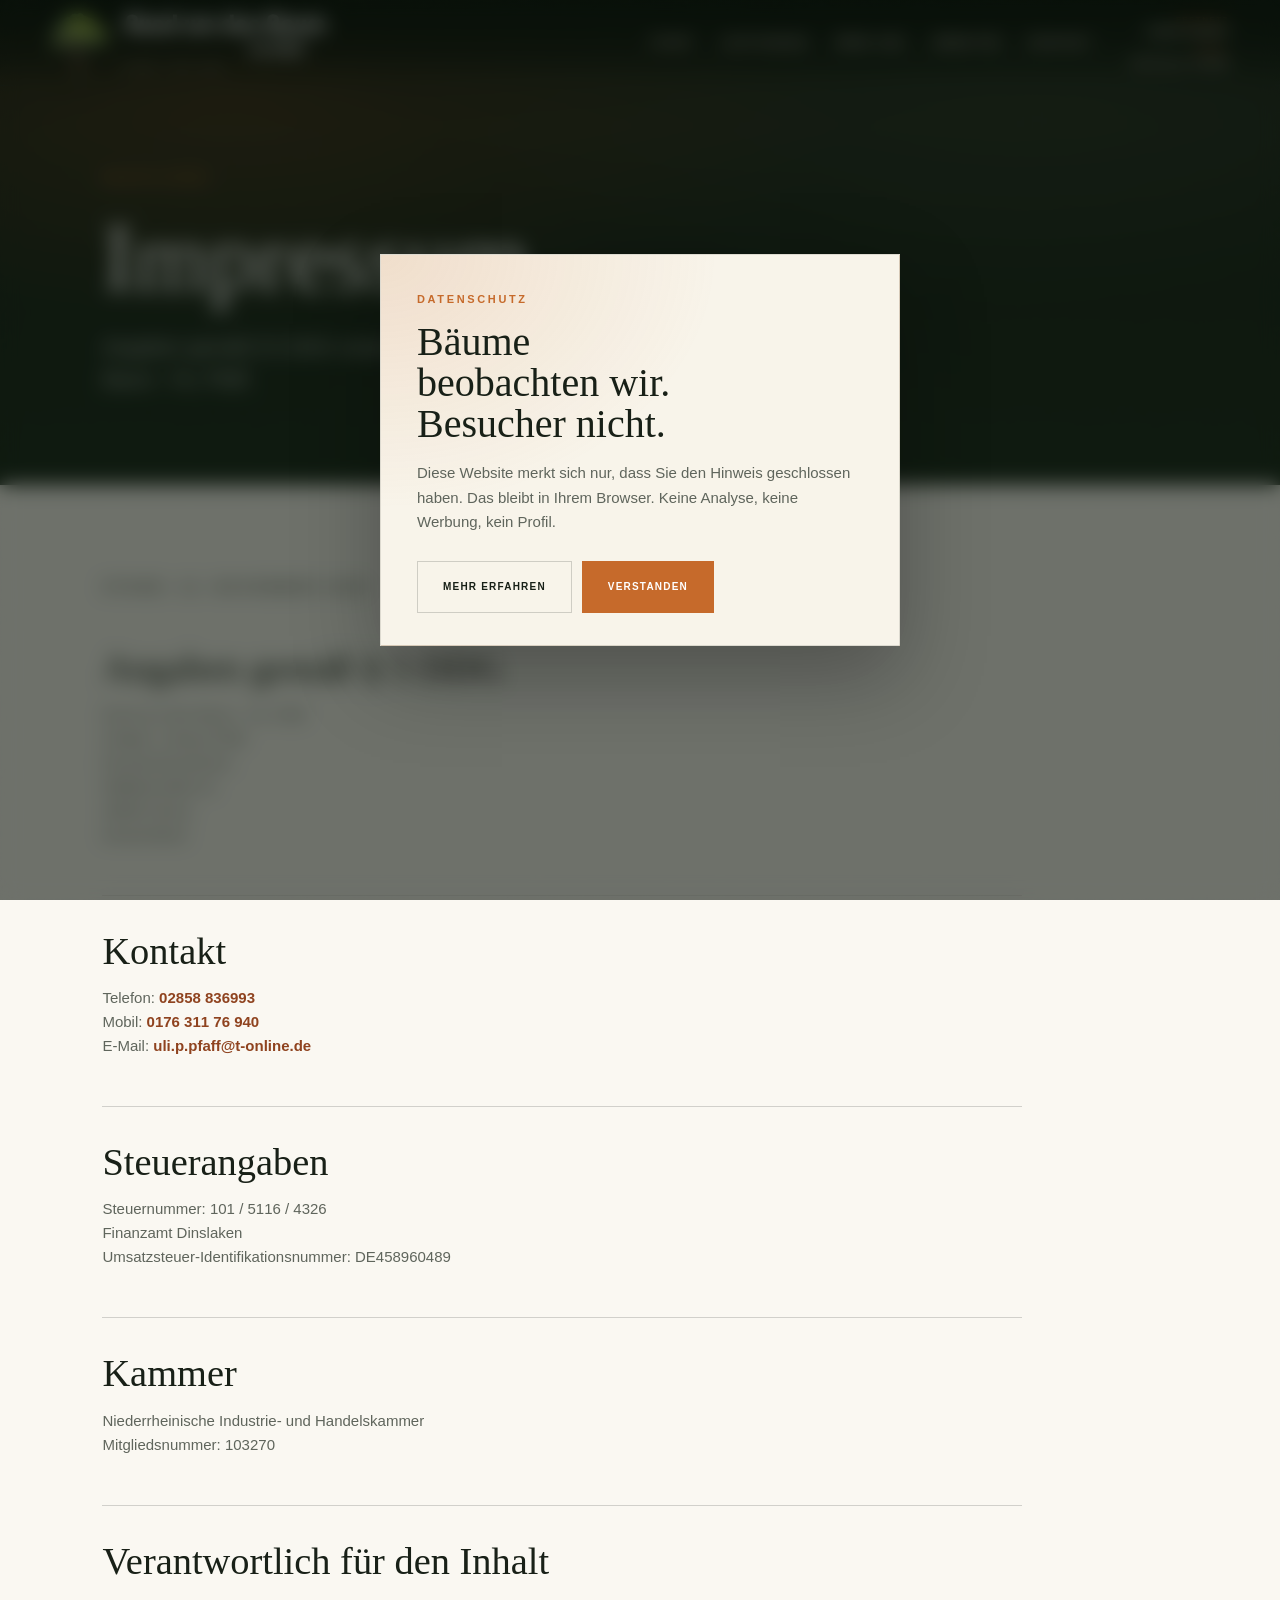
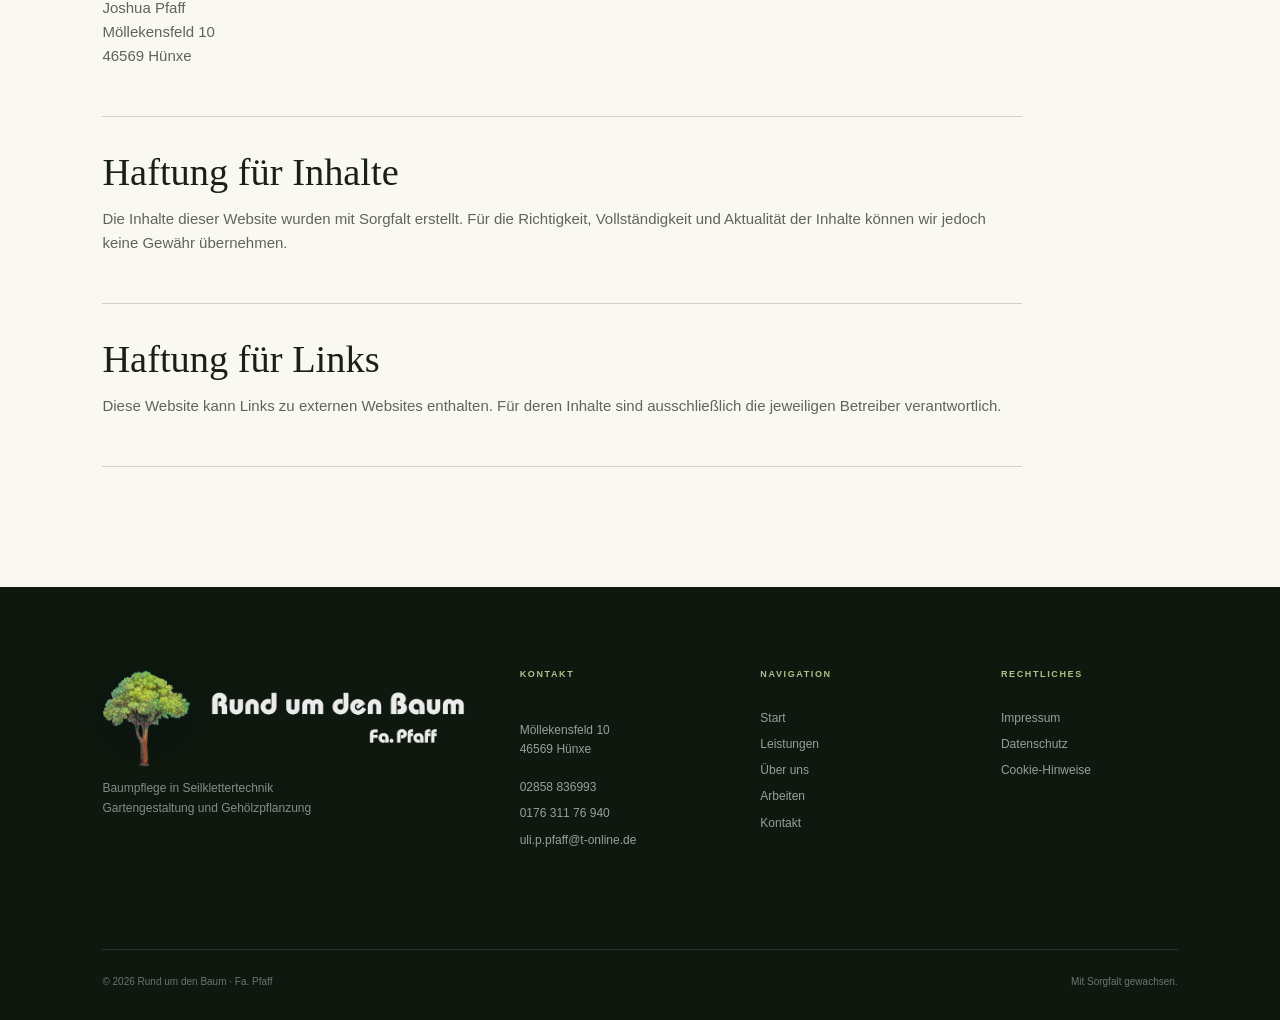
<file: impressum.html>
<!doctype html>
<html lang="de">
<head>
  <meta charset="utf-8">
  <meta name="viewport" content="width=device-width,initial-scale=1">
  <meta name="description" content="Impressum von Rund um den Baum - Fa. Pfaff in Hünxe.">

  <title>Impressum | Rund um den Baum · Fa. Pfaff</title>

  <link rel="icon" href="assets/favicon/pfaff-icon.ico?v=20260628" sizes="any">
  <link rel="icon" type="image/png" sizes="32x32" href="assets/favicon/pfaff-icon-32.png?v=20260628">
  <link rel="icon" type="image/png" sizes="16x16" href="assets/favicon/pfaff-icon-16.png?v=20260628">
  <link rel="apple-touch-icon" sizes="180x180" href="assets/favicon/pfaff-apple-touch.png?v=20260628">
  <link rel="manifest" href="site.webmanifest?v=20260628">

  <link rel="stylesheet" href="styles/variables.css">
  <link rel="stylesheet" href="styles/global.css">
  <link rel="stylesheet" href="styles/legal.css">
</head>

<body>
  <div class="page-noise" aria-hidden="true"></div>

  <header class="site-header">
    <a class="brand" href="index.html" aria-label="Rund um den Baum - Startseite">
      <span class="brand-tree">
        <img src="assets/media/logo-tree.png" alt="">
      </span>

      <span class="brand-wordmark-wrap">
        <img class="brand-wordmark" src="assets/media/logo-wordmark.png" alt="Rund um den Baum · Fa. Pfaff">
        <span class="brand-meta">Hünxe · seit 1998</span>
      </span>
    </a>

    <button class="menu-toggle" type="button" aria-expanded="false" aria-controls="main-nav">
      <span></span>
      <span></span>
    </button>

    <nav id="main-nav" aria-label="Hauptnavigation">
      <a href="index.html">Start</a>
      <a href="services.html">Leistungen</a>
      <a href="about.html">Über uns</a>
      <a href="projects.html">Arbeiten</a>
      <a href="contact.html">Kontakt</a>
    </nav>

    <div class="header-contact" aria-label="Telefonnummern">
      <a href="tel:+492858836993">
        <span>Festnetz</span>
        02858 836993
      </a>

      <a href="tel:+4917631176940">
        <span>Mobil</span>
        0176 311 76 940
      </a>
    </div>
  </header>

  <main class="legal-page">
    <section class="legal-hero" data-header-theme="dark">
      <p class="eyebrow">Rechtliches</p>

      <h1>Impressum</h1>

      <p>
        Angaben gemäß § 5 DDG sowie Kontaktinformationen von Rund um den Baum · Fa. Pfaff.
      </p>
    </section>

    <section class="legal-content section-light" data-header-theme="light">
      <p class="legal-updated">Stand: 12. November 2026</p>

      <article>
        <h2>Angaben gemäß § 5 DDG</h2>

        <p>
          Rund um den Baum · Fa. Pfaff<br>
          Inhaber: Joshua Pfaff<br>
          Einzelunternehmen<br>
          Möllekensfeld 10<br>
          46569 Hünxe<br>
          Deutschland
        </p>
      </article>

      <article>
        <h2>Kontakt</h2>

        <p>
          Telefon: <a href="tel:+492858836993">02858 836993</a><br>
          Mobil: <a href="tel:+4917631176940">0176 311 76 940</a><br>
          E-Mail: <a href="mailto:uli.p.pfaff@t-online.de">uli.p.pfaff@t-online.de</a>
        </p>
      </article>
      <article>
        <h2>Steuerangaben</h2>

        <p>
          Steuernummer: 101 / 5116 / 4326<br>
          Finanzamt Dinslaken<br>
          Umsatzsteuer-Identifikationsnummer: DE458960489
        </p>
      </article>

      <article>
        <h2>Kammer</h2>

        <p>
          Niederrheinische Industrie- und Handelskammer<br>
          Mitgliedsnummer: 103270
        </p>
      </article>

      <article>
        <h2>Verantwortlich für den Inhalt</h2>

        <p>
          Joshua Pfaff<br>
          Möllekensfeld 10<br>
          46569 Hünxe
        </p>
      </article>

      <article>
        <h2>Haftung für Inhalte</h2>

        <p>
          Die Inhalte dieser Website wurden mit Sorgfalt erstellt. Für die Richtigkeit,
          Vollständigkeit und Aktualität der Inhalte können wir jedoch keine Gewähr
          übernehmen.
        </p>
      </article>

      <article>
        <h2>Haftung für Links</h2>

        <p>
          Diese Website kann Links zu externen Websites enthalten. Für deren Inhalte
          sind ausschließlich die jeweiligen Betreiber verantwortlich.
        </p>
      </article>

    </section>
  </main>

  <footer data-header-theme="dark">
    <div class="footer-brand">
      <div class="footer-logo-lockup">
        <img class="footer-logo-tree" src="assets/media/logo-tree.png" alt="">
        <img class="footer-logo-wordmark" src="assets/media/logo-wordmark.png" alt="Rund um den Baum, Fa. Pfaff">
      </div>

      <p>
        Baumpflege in Seilklettertechnik<br>
        Gartengestaltung und Gehölzpflanzung
      </p>
    </div>

    <div>
      <h3>Kontakt</h3>

      <p>
        Möllekensfeld 10<br>
        46569 Hünxe
      </p>

      <a href="tel:+492858836993">02858 836993</a>
      <a href="tel:+4917631176940">0176 311 76 940</a>
      <a href="mailto:uli.p.pfaff@t-online.de">uli.p.pfaff@t-online.de</a>
    </div>

    <div>
      <h3>Navigation</h3>

      <a href="index.html">Start</a>
      <a href="services.html">Leistungen</a>
      <a href="about.html">Über uns</a>
      <a href="projects.html">Arbeiten</a>
      <a href="contact.html">Kontakt</a>
    </div>

    <div>
      <h3>Rechtliches</h3>

      <a href="impressum.html">Impressum</a>
      <a href="datenschutz.html">Datenschutz</a>
      <button type="button" data-modal="cookies">Cookie-Hinweise</button>
    </div>

    <div class="footer-bottom">
      <span>© <span id="year"></span> Rund um den Baum · Fa. Pfaff</span>
      <span>Mit Sorgfalt gewachsen.</span>
    </div>
  </footer>

  <div class="cookie-banner" id="cookie-banner" hidden>
    <div class="cookie-panel" role="dialog" aria-modal="true" aria-labelledby="cookie-title">
      <p class="eyebrow">Datenschutz</p>

      <strong id="cookie-title">Bäume beobachten wir. Besucher nicht.</strong>

      <p>
        Diese Website merkt sich nur, dass Sie den Hinweis geschlossen haben.
        Das bleibt in Ihrem Browser. Keine Analyse, keine Werbung, kein Profil.
      </p>

      <div>
        <button class="button button-ghost" type="button" data-modal="cookies">
          Mehr erfahren
        </button>

        <button class="button button-primary" type="button" id="cookie-ok">
          Verstanden
        </button>
      </div>
    </div>
  </div>

  <dialog id="legal-modal">
    <button class="modal-close" type="button" aria-label="Schließen">×</button>
    <div class="modal-content"></div>
  </dialog>

  <script src="scripts/global.js" defer></script>
</body>
</html>
</file>
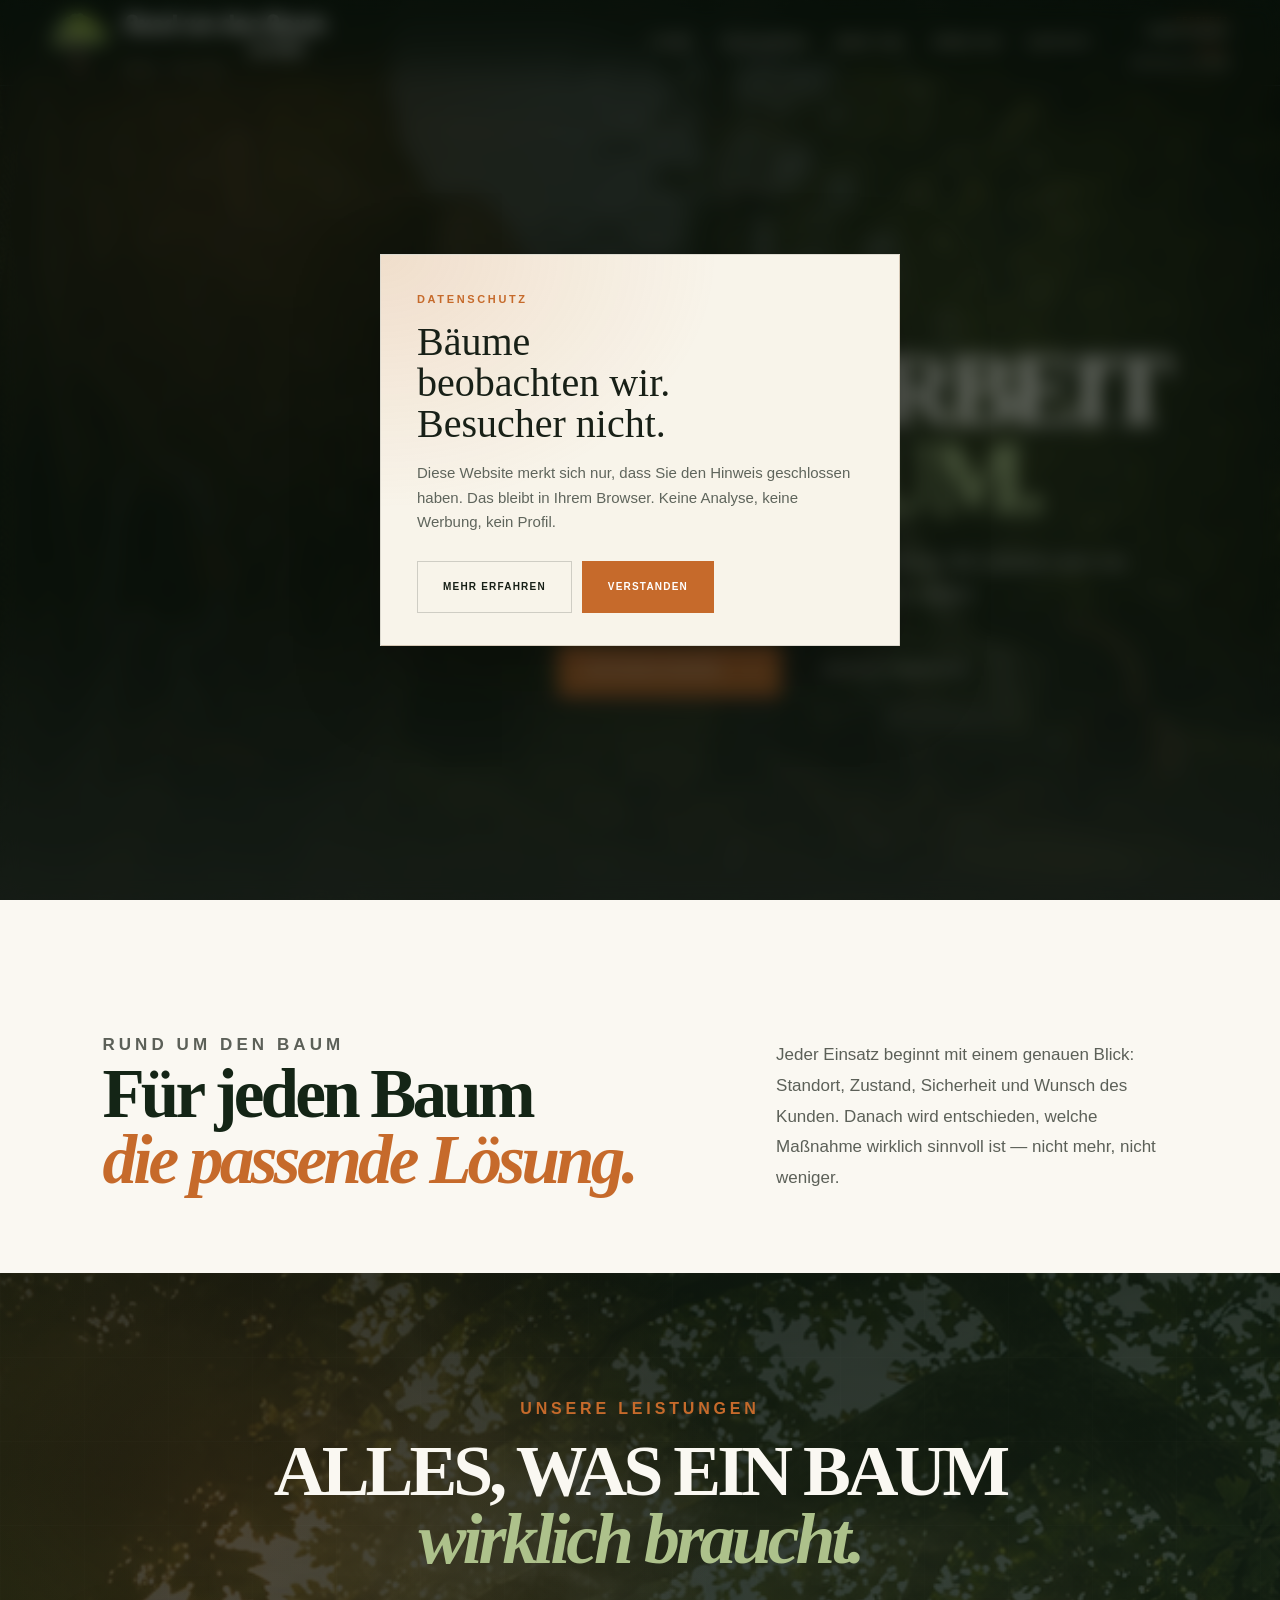
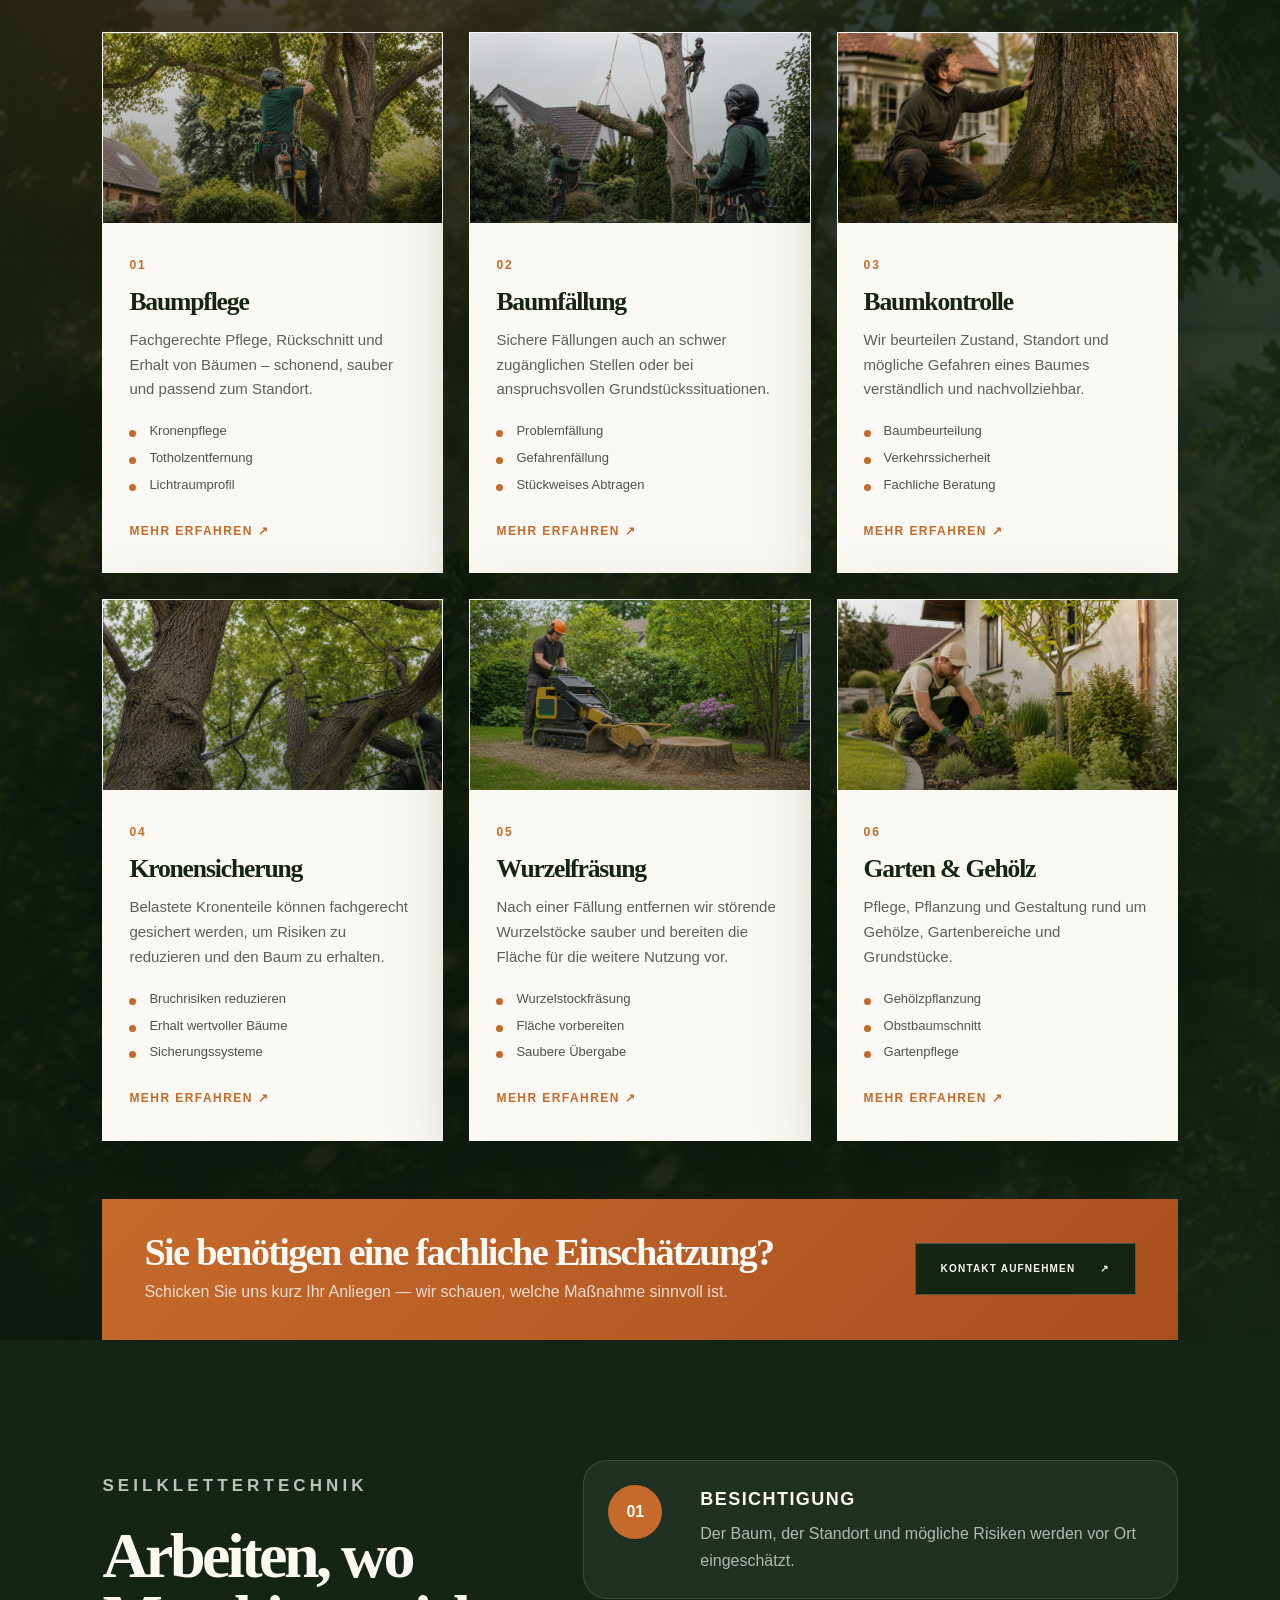
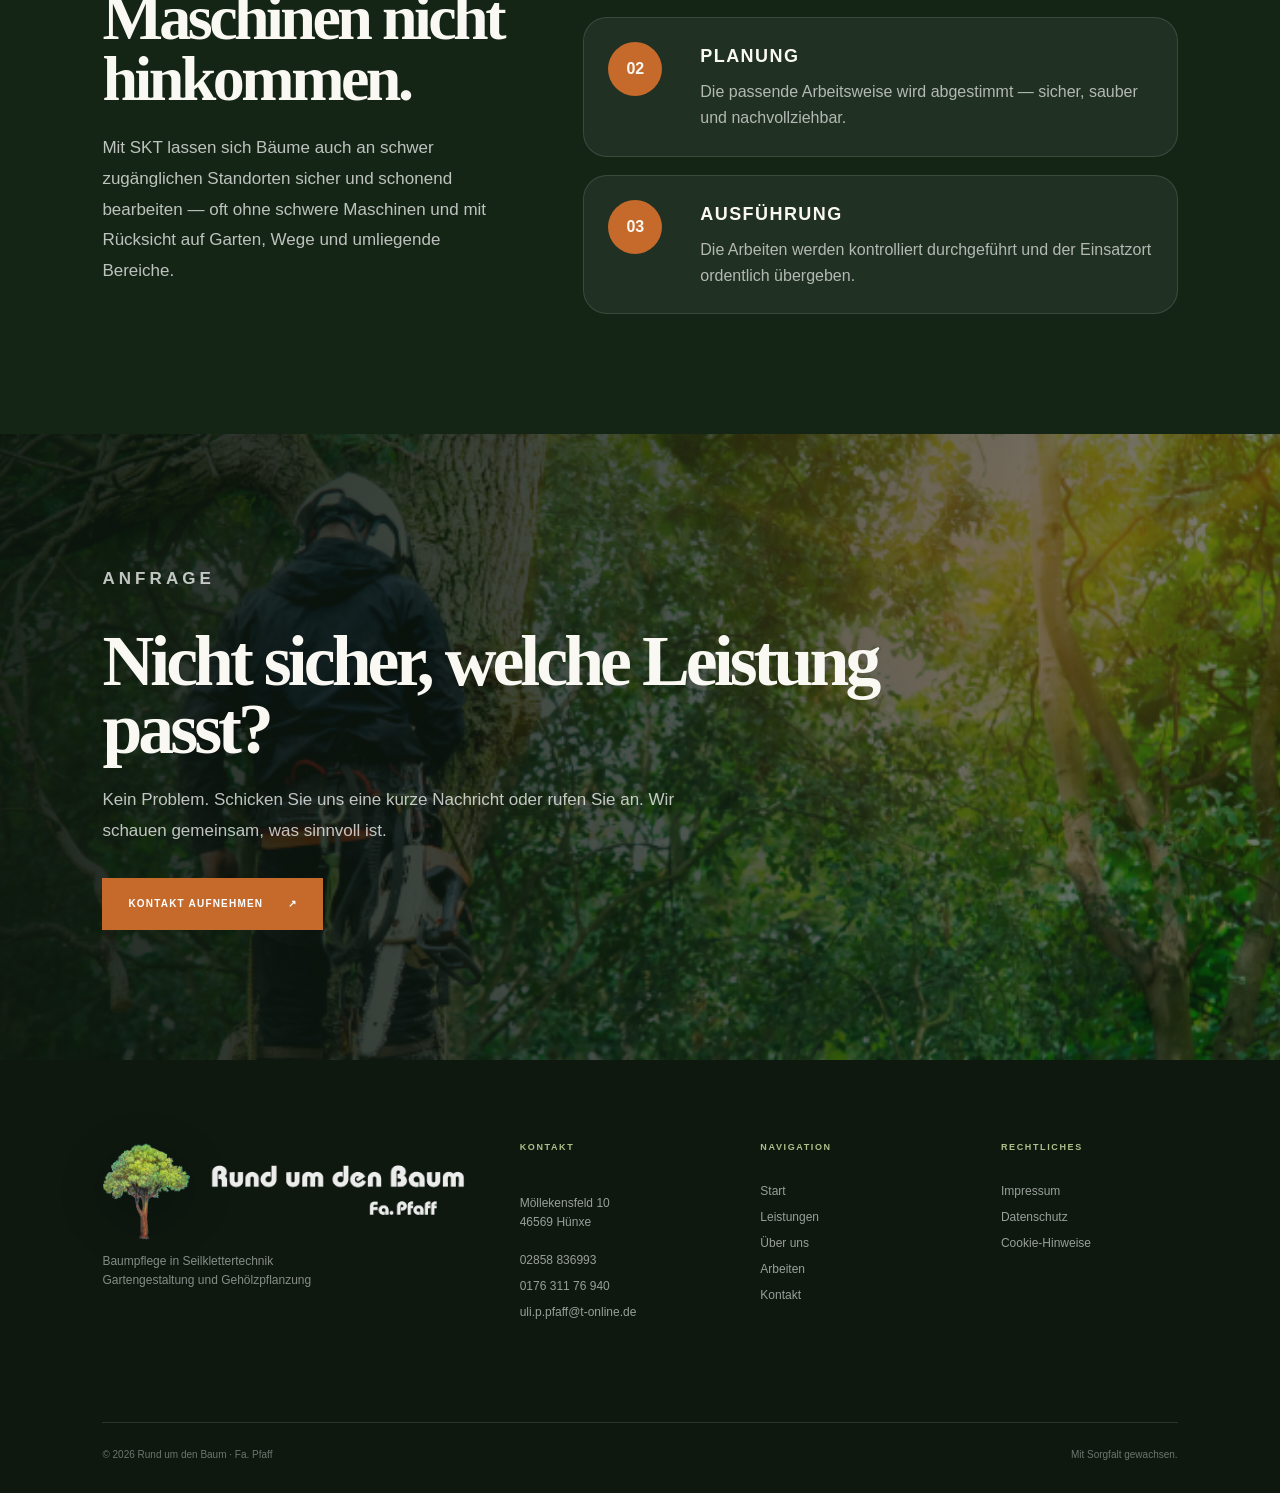
<file: services.html>
<!doctype html>
<html lang="de">
<head>
  <meta charset="utf-8">
  <meta name="viewport" content="width=device-width,initial-scale=1">
  <meta name="description" content="Leistungen von Rund um den Baum - Baumpflege, Baumfällung, Kronensicherung, Baumkontrolle, Wurzelfräsung und Gartengestaltung in Hünxe und Umgebung.">

  <title>Leistungen | Rund um den Baum · Fa. Pfaff</title>

  <link rel="icon" href="assets/favicon/pfaff-icon.ico?v=20260626" sizes="any">
  <link rel="icon" type="image/png" sizes="32x32" href="assets/favicon/pfaff-icon-32.png?v=20260626">
  <link rel="icon" type="image/png" sizes="16x16" href="assets/favicon/pfaff-icon-16.png?v=20260626">
  <link rel="apple-touch-icon" sizes="180x180" href="assets/favicon/pfaff-apple-touch.png?v=20260626">
  <link rel="manifest" href="site.webmanifest?v=20260626">

  <link rel="stylesheet" href="styles/variables.css">
  <link rel="stylesheet" href="styles/global.css">
  <link rel="stylesheet" href="styles/services.css">
</head>

<body class="services-page">
  <div class="page-noise" aria-hidden="true"></div>

  <header class="site-header">
    <a class="brand" href="index.html" aria-label="Rund um den Baum - Startseite">
      <span class="brand-tree">
        <img src="assets/media/logo-tree.png" alt="">
      </span>

      <span class="brand-wordmark-wrap">
        <img class="brand-wordmark" src="assets/media/logo-wordmark.png" alt="Rund um den Baum · Fa. Pfaff">
        <span class="brand-meta">Hünxe · seit 1998</span>
      </span>
    </a>

    <button class="menu-toggle" type="button" aria-expanded="false" aria-controls="main-nav">
      <span></span>
      <span></span>
    </button>

    <nav id="main-nav" aria-label="Hauptnavigation">
      <a href="index.html">Start</a>
      <a href="services.html" aria-current="page">Leistungen</a>
      <a href="about.html">Über uns</a>
      <a href="projects.html">Arbeiten</a>
      <a href="contact.html">Kontakt</a>
      <a class="nav-mobile-contact" href="mailto:uli.p.pfaff@t-online.de">E-Mail schreiben</a>
    </nav>

    <div class="header-contact" aria-label="Telefonnummern">
      <a href="tel:+492858836993">
        <span>Festnetz</span>
        02858 836993
      </a>

      <a href="tel:+4917631176940">
        <span>Mobil</span>
        0176 311 76 940
      </a>
    </div>
  </header>

  <main>
    <section class="services-hero" data-header-theme="dark">
      <div class="services-hero-copy reveal">
        <p class="eyebrow">Leistungen</p>

        <h1>
          Facharbeit
          <span>am Baum.</span>
        </h1>

        <p>
          Ob Pflege, Kontrolle, Sicherung oder Fällung: Wir arbeiten dort,
          wo Erfahrung, Ruhe und sauberes Handwerk zählen.
        </p>

        <div class="services-hero-actions">
          <a class="button button-primary" href="#leistungen">
            Leistungen ansehen <span>↗</span>
          </a>

          <a class="button button-ghost" href="contact.html">
            Anfrage vorbereiten
          </a>
        </div>
      </div>
    </section>

    <section class="services-intro section-light" data-header-theme="light">
      <div class="reveal">
        <p class="eyebrow">Rund um den Baum</p>

        <h2>
          Für jeden Baum<br>
          <em>die passende Lösung.</em>
        </h2>
      </div>

      <p class="reveal">
        Jeder Einsatz beginnt mit einem genauen Blick: Standort, Zustand,
        Sicherheit und Wunsch des Kunden. Danach wird entschieden, welche
        Maßnahme wirklich sinnvoll ist — nicht mehr, nicht weniger.
      </p>
    </section>

    <section class="services-grid-section" id="leistungen" data-header-theme="dark">
      <div class="services-grid-head reveal">
        <p class="eyebrow">Unsere Leistungen</p>

        <h2>
          Alles, was ein Baum<br>
          <em>wirklich braucht.</em>
        </h2>

      </div>

      <div class="services-card-grid">
        <article class="service-grid-card reveal">
          <div class="service-card-image service-card-image-1" aria-hidden="true"></div>

          <div class="service-card-body">
            <span>01</span>

            <h3>Baumpflege</h3>

            <p>
              Fachgerechte Pflege, Rückschnitt und Erhalt von Bäumen – schonend,
              sauber und passend zum Standort.
            </p>

            <ul>
              <li>Kronenpflege</li>
              <li>Totholzentfernung</li>
              <li>Lichtraumprofil</li>
            </ul>

            <a href="contact.html">Mehr erfahren</a>
          </div>
        </article>

        <article class="service-grid-card reveal">
          <div class="service-card-image service-card-image-2" aria-hidden="true"></div>

          <div class="service-card-body">
            <span>02</span>

            <h3>Baumfällung</h3>

            <p>
              Sichere Fällungen auch an schwer zugänglichen Stellen oder bei
              anspruchsvollen Grundstückssituationen.
            </p>

            <ul>
              <li>Problemfällung</li>
              <li>Gefahrenfällung</li>
              <li>Stückweises Abtragen</li>
            </ul>

            <a href="contact.html">Mehr erfahren</a>
          </div>
        </article>

        <article class="service-grid-card reveal">
          <div class="service-card-image service-card-image-3" aria-hidden="true"></div>

          <div class="service-card-body">
            <span>03</span>

            <h3>Baumkontrolle</h3>

            <p>
              Wir beurteilen Zustand, Standort und mögliche Gefahren eines Baumes
              verständlich und nachvollziehbar.
            </p>

            <ul>
              <li>Baumbeurteilung</li>
              <li>Verkehrssicherheit</li>
              <li>Fachliche Beratung</li>
            </ul>

            <a href="contact.html">Mehr erfahren</a>
          </div>
        </article>

        <article class="service-grid-card reveal">
          <div class="service-card-image service-card-image-4" aria-hidden="true"></div>

          <div class="service-card-body">
            <span>04</span>

            <h3>Kronensicherung</h3>

            <p>
              Belastete Kronenteile können fachgerecht gesichert werden, um Risiken
              zu reduzieren und den Baum zu erhalten.
            </p>

            <ul>
              <li>Bruchrisiken reduzieren</li>
              <li>Erhalt wertvoller Bäume</li>
              <li>Sicherungssysteme</li>
            </ul>

            <a href="contact.html">Mehr erfahren</a>
          </div>
        </article>

        <article class="service-grid-card reveal">
          <div class="service-card-image service-card-image-5" aria-hidden="true"></div>

          <div class="service-card-body">
            <span>05</span>

            <h3>Wurzelfräsung</h3>

            <p>
              Nach einer Fällung entfernen wir störende Wurzelstöcke sauber und
              bereiten die Fläche für die weitere Nutzung vor.
            </p>

            <ul>
              <li>Wurzelstockfräsung</li>
              <li>Fläche vorbereiten</li>
              <li>Saubere Übergabe</li>
            </ul>

            <a href="contact.html">Mehr erfahren</a>
          </div>
        </article>

        <article class="service-grid-card reveal">
          <div class="service-card-image service-card-image-6" aria-hidden="true"></div>

          <div class="service-card-body">
            <span>06</span>

            <h3>Garten & Gehölz</h3>

            <p>
              Pflege, Pflanzung und Gestaltung rund um Gehölze, Gartenbereiche
              und Grundstücke.
            </p>

            <ul>
              <li>Gehölzpflanzung</li>
              <li>Obstbaumschnitt</li>
              <li>Gartenpflege</li>
            </ul>

            <a href="contact.html">Mehr erfahren</a>
          </div>
        </article>
      </div>

      <div class="services-grid-cta reveal">
        <div>
          <h3>Sie benötigen eine fachliche Einschätzung?</h3>
          <p>Schicken Sie uns kurz Ihr Anliegen — wir schauen, welche Maßnahme sinnvoll ist.</p>
        </div>

        <a class="button button-primary" href="contact.html">
          Kontakt aufnehmen <span>↗</span>
        </a>
      </div>
    </section>

    <section class="skt-section" data-header-theme="dark">
      <div class="skt-copy reveal">
        <p class="eyebrow">Seilklettertechnik</p>

        <h2>
          Arbeiten, wo Maschinen nicht hinkommen.
        </h2>

        <p>
          Mit SKT lassen sich Bäume auch an schwer zugänglichen Standorten
          sicher und schonend bearbeiten — oft ohne schwere Maschinen und mit
          Rücksicht auf Garten, Wege und umliegende Bereiche.
        </p>
      </div>

      <div class="skt-steps">
        <article class="skt-step reveal">
          <span>01</span>

          <div>
            <h3>Besichtigung</h3>
            <p>Der Baum, der Standort und mögliche Risiken werden vor Ort eingeschätzt.</p>
          </div>
        </article>

        <article class="skt-step reveal">
          <span>02</span>

          <div>
            <h3>Planung</h3>
            <p>Die passende Arbeitsweise wird abgestimmt — sicher, sauber und nachvollziehbar.</p>
          </div>
        </article>

        <article class="skt-step reveal">
          <span>03</span>

          <div>
            <h3>Ausführung</h3>
            <p>Die Arbeiten werden kontrolliert durchgeführt und der Einsatzort ordentlich übergeben.</p>
          </div>
        </article>
      </div>
    </section>

    <section class="services-cta" data-header-theme="dark">
      <div class="services-cta-inner reveal">
        <p class="eyebrow">Anfrage</p>

        <h2>
          Nicht sicher, welche Leistung passt?
        </h2>

        <p>
          Kein Problem. Schicken Sie uns eine kurze Nachricht oder rufen Sie an.
          Wir schauen gemeinsam, was sinnvoll ist.
        </p>

        <a class="button button-primary" href="contact.html">
          Kontakt aufnehmen <span>↗</span>
        </a>
      </div>
    </section>
  </main>

  <nav class="mobile-bottom-nav is-five" aria-label="Mobile Navigation">
    <a class="mobile-bottom-link" href="index.html">
      <span class="nav-home-icon" aria-hidden="true"></span>
      <span>Start</span>
    </a>

    <a class="mobile-bottom-link is-active" href="services.html" aria-current="page">
      <img src="assets/icons/trimming.png" alt="" aria-hidden="true">
      <span>Leistungen</span>
    </a>

    <a class="mobile-bottom-link" href="about.html">
      <img src="assets/icons/about.png" alt="" aria-hidden="true">
      <span>&Uuml;ber uns</span>
    </a>

    <a class="mobile-bottom-link" href="projects.html">
      <img src="assets/icons/galerie.png" alt="" aria-hidden="true">
      <span>Arbeiten</span>
    </a>

    <button
      class="mobile-bottom-link mobile-contact-trigger"
      type="button"
      aria-expanded="false"
      aria-controls="mobile-contact-actions"
    >
      <img src="assets/icons/telephone.png" alt="" aria-hidden="true">
      <span>Kontakt</span>
    </button>

    <div class="mobile-contact-actions" id="mobile-contact-actions" hidden>
      <a href="tel:+492858836993">
        <img src="assets/icons/telephone.png" alt="" aria-hidden="true">
        <span>
          <b>Festnetz</b>
          <small>02858 836993</small>
        </span>
      </a>

      <a href="tel:+4917631176940">
        <img src="assets/icons/mobile.png" alt="" aria-hidden="true">
        <span>
          <b>Mobil</b>
          <small>0176 311 76 940</small>
        </span>
      </a>

      <a href="https://wa.me/4917631176940?text=Hallo%20Rund%20um%20den%20Baum%2C%20ich%20habe%20eine%20Anfrage.">
        <img src="assets/icons/whatsapp.png" alt="" aria-hidden="true">
        <span>
          <b>WhatsApp</b>
          <small>Nachricht senden</small>
        </span>
      </a>

      <a href="contact.html">
        <img src="assets/icons/mail.png" alt="" aria-hidden="true">
        <span>
          <b>Schreiben</b>
          <small>Zum Kontaktformular</small>
        </span>
      </a>
    </div>
  </nav>

  <footer data-header-theme="dark">
    <div class="footer-brand">
      <div class="footer-logo-lockup">
        <img class="footer-logo-tree" src="assets/media/logo-tree.png" alt="">
        <img class="footer-logo-wordmark" src="assets/media/logo-wordmark.png" alt="Rund um den Baum, Fa. Pfaff">
      </div>

      <p>
        Baumpflege in Seilklettertechnik<br>
        Gartengestaltung und Gehölzpflanzung
      </p>
    </div>

    <div>
      <h3>Kontakt</h3>

      <p>
        Möllekensfeld 10<br>
        46569 Hünxe
      </p>

      <a href="tel:+492858836993">02858 836993</a>
      <a href="tel:+4917631176940">0176 311 76 940</a>
      <a href="mailto:uli.p.pfaff@t-online.de">uli.p.pfaff@t-online.de</a>
    </div>

    <div>
      <h3>Navigation</h3>

      <a href="index.html">Start</a>
      <a href="services.html">Leistungen</a>
      <a href="about.html">Über uns</a>
      <a href="projects.html">Arbeiten</a>
      <a href="contact.html">Kontakt</a>
    </div>

    <div>
      <h3>Rechtliches</h3>

      <a href="impressum.html">Impressum</a>
      <a href="datenschutz.html">Datenschutz</a>
      <button type="button" data-modal="cookies">Cookie-Hinweise</button>
    </div>

    <div class="footer-bottom">
      <span>© <span id="year"></span> Rund um den Baum · Fa. Pfaff</span>
      <span>Mit Sorgfalt gewachsen.</span>
    </div>
  </footer>

  <div class="cookie-banner" id="cookie-banner" hidden>
    <div class="cookie-panel" role="dialog" aria-modal="true" aria-labelledby="cookie-title">
      <p class="eyebrow">Datenschutz</p>

      <strong id="cookie-title">Bäume beobachten wir. Besucher nicht.</strong>

      <p>
        Diese Website merkt sich nur, dass Sie den Hinweis geschlossen haben.
        Das bleibt in Ihrem Browser. Keine Analyse, keine Werbung, kein Profil.
      </p>

      <div>
        <button class="button button-ghost" type="button" data-modal="cookies">
          Mehr erfahren
        </button>

        <button class="button button-primary" type="button" id="cookie-ok">
          Verstanden
        </button>
      </div>
    </div>
  </div>

  <dialog id="legal-modal">
    <button class="modal-close" type="button" aria-label="Schließen">×</button>
    <div class="modal-content"></div>
  </dialog>

  <script src="scripts/global.js" defer></script>
  <script src="scripts/services.js" defer></script>
</body>
</html>
</file>
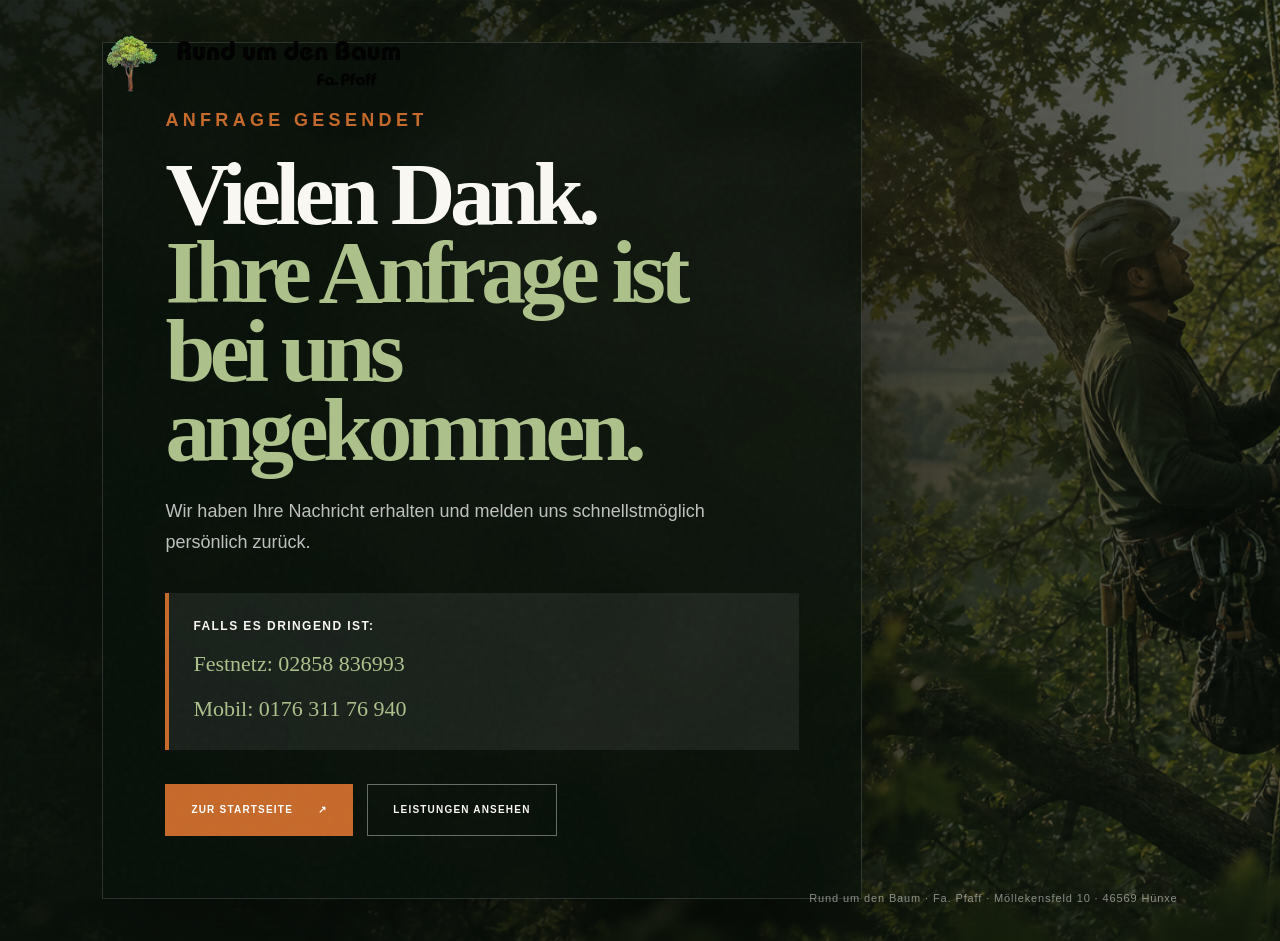
<file: thanks.html>
<!doctype html>
<html lang="de">
<head>
  <meta charset="utf-8">
  <meta name="viewport" content="width=device-width,initial-scale=1">
  <meta name="description" content="Vielen Dank für Ihre Anfrage bei Rund um den Baum - Fa. Pfaff.">

  <title>Anfrage gesendet | Rund um den Baum · Fa. Pfaff</title>

  <link rel="icon" href="/assets/favicon/pfaff-icon.ico?v=20260626" sizes="any">
  <link rel="icon" type="image/png" sizes="32x32" href="/assets/favicon/pfaff-icon-32.png?v=20260626">
  <link rel="icon" type="image/png" sizes="16x16" href="/assets/favicon/pfaff-icon-16.png?v=20260626">
  <link rel="apple-touch-icon" sizes="180x180" href="/assets/favicon/pfaff-apple-touch.png?v=20260626">
  <link rel="manifest" href="/site.webmanifest?v=20260626">

  <link rel="stylesheet" href="/styles/variables.css">
  <link rel="stylesheet" href="/styles/global.css">
  <link rel="stylesheet" href="/styles/thanks.css">
</head>

<body class="thanks-page">
  <div class="page-noise" aria-hidden="true"></div>

  <main class="thanks-shell" data-header-theme="dark">
    <a class="thanks-brand" href="/" aria-label="Zur Startseite">
      <img src="/assets/media/logo-tree.png" alt="">
      <img src="/assets/media/logo-wordmark.png" alt="Rund um den Baum · Fa. Pfaff">
    </a>

    <section class="thanks-card">
      <p class="eyebrow">Anfrage gesendet</p>

      <h1>
        Vielen Dank.<br>
        <span>Ihre Anfrage ist bei uns angekommen.</span>
      </h1>

      <p>
        Wir haben Ihre Nachricht erhalten und melden uns schnellstmöglich
        persönlich zurück.
      </p>

      <div class="thanks-note">
        <strong>Falls es dringend ist:</strong>

        <a href="tel:+492858836993">
          Festnetz: 02858 836993
        </a>

        <a href="tel:+4917631176940">
          Mobil: 0176 311 76 940
        </a>
      </div>

      <div class="thanks-actions">
        <a class="button button-primary" href="/">
          Zur Startseite <span>↗</span>
        </a>

        <a class="button button-ghost" href="/services">
          Leistungen ansehen
        </a>
      </div>
    </section>

    <p class="thanks-bottom">
      Rund um den Baum · Fa. Pfaff · Möllekensfeld 10 · 46569 Hünxe
    </p>
  </main>
</body>
</html>
</file>
<file: styles/variables.css>
:root {
  /* Brand colors */
  --color-ink: #182017;
  --color-forest: #142516;
  --color-forest-soft: #203421;
  --color-moss: #60734b;
  --color-leaf: #adc18b;
  --color-cream: #f2eee4;
  --color-paper: #faf8f2;
  --color-amber: #c66a2b;
  --color-copper: #8f431f;
  --color-nav-on-hero: #fff8ea;
  --color-nav-accent: #c66a2b;

  /* Transparent colors */
  --color-line: rgba(24, 32, 23, .18);
  --color-white-10: rgba(255, 255, 255, .1);
  --color-white-15: rgba(255, 255, 255, .15);
  --color-white-20: rgba(255, 255, 255, .2);
  --color-white-28: rgba(255, 255, 255, .28);
  --color-white-38: rgba(255, 255, 255, .38);
  --color-white-55: rgba(255, 255, 255, .55);
  --color-white-58: rgba(255, 255, 255, .58);
  --color-white-60: rgba(255, 255, 255, .6);
  --color-white-78: rgba(255, 255, 255, .78);

  /* Typography */
  --font-serif: Georgia, "Times New Roman", serif;
  --font-sans: Arial, Helvetica, sans-serif;

  /* Layout */
  --container-x: 8vw;
  --header-height: 86px;
  --header-height-scrolled: 72px;
  --section-y: 130px;
  --section-y-mobile: 90px;

  /* Motion */
  --transition-fast: .3s ease;
  --transition-medium: .4s ease;
  --transition-reveal: .9s cubic-bezier(.2, .7, .2, 1);

  /* Effects */
  --shadow-header: 0 6px 30px rgba(0, 0, 0, .07);
  --shadow-cookie: 0 15px 60px rgba(0, 0, 0, .28);
  --shadow-modal: 0 30px 100px rgba(0, 0, 0, .4);
}
</file>
<file: styles/global.css>
*,
*::before,
*::after {
  box-sizing: border-box;
}

html {
  scroll-behavior: smooth;
}

body {
  margin: 0;
  overflow-x: hidden;
  background: var(--color-paper);
  color: var(--color-ink);
  font-family: var(--font-sans);
  font-size: 16px;
  line-height: 1.6;
}

a {
  color: inherit;
  text-decoration: none;
}

button,
input,
textarea,
select {
  font: inherit;
}

img {
  display: block;
  max-width: 100%;
}

.form-trap {
  position: absolute;
  width: 1px;
  height: 1px;
  margin: -1px;
  overflow: hidden;
  clip: rect(0 0 0 0);
  white-space: nowrap;
}

.page-noise {
  position: fixed;
  z-index: 20;
  inset: 0;
  pointer-events: none;
  opacity: .035;
  background-image: url("data:image/svg+xml,%3Csvg viewBox='0 0 180 180' xmlns='http://www.w3.org/2000/svg'%3E%3Cfilter id='n'%3E%3CfeTurbulence type='fractalNoise' baseFrequency='.85' numOctaves='3' stitchTiles='stitch'/%3E%3C/filter%3E%3Crect width='100%25' height='100%25' filter='url(%23n)' opacity='.65'/%3E%3C/svg%3E");
}

.site-header {
  position: fixed;
  z-index: 15;
  top: 0;
  right: 0;
  left: 0;
  height: var(--header-height);
  padding: 0 4vw;
  display: flex;
  align-items: center;
  gap: 3vw;
  isolation: isolate;
  color: var(--color-nav-on-hero);
  border-bottom: 1px solid rgba(255, 255, 255, .1);
  transition:
    color var(--transition-medium),
    background var(--transition-medium),
    border-color var(--transition-medium),
    box-shadow var(--transition-medium),
    backdrop-filter var(--transition-medium);
}

.site-header::before {
  content: "";
  position: absolute;
  z-index: -1;
  inset: 0 0 -42px;
  pointer-events: none;
  background:
    linear-gradient(90deg, transparent 0%, rgba(198, 106, 43, .28) 50%, transparent 100%) bottom / 100% 1px no-repeat,
    linear-gradient(180deg, rgba(8, 17, 10, .22), rgba(8, 17, 10, 0));
  opacity: .95;
  transition: opacity var(--transition-medium);
}

.site-header.is-on-dark {
  background:
    radial-gradient(ellipse at 83% 0%, rgba(8, 17, 10, .76) 0%, rgba(8, 17, 10, .46) 33%, rgba(8, 17, 10, 0) 72%),
    radial-gradient(ellipse at 8% 0%, rgba(8, 17, 10, .7) 0%, rgba(8, 17, 10, .34) 34%, rgba(8, 17, 10, 0) 70%),
    linear-gradient(180deg, rgba(8, 17, 10, .78) 0%, rgba(8, 17, 10, .34) 66%, rgba(8, 17, 10, 0) 100%);
  color: var(--color-nav-on-hero);
  border-color: rgba(255, 255, 255, .1);
  box-shadow: none;
  backdrop-filter: none;
}

.site-header.is-on-light {
  background:
    linear-gradient(180deg, rgba(250, 248, 242, .96) 0%, rgba(250, 248, 242, .78) 72%, rgba(250, 248, 242, 0) 100%);
  color: var(--color-ink);
  border-color: var(--color-line);
  box-shadow: 0 10px 38px rgba(24, 32, 23, .06);
  backdrop-filter: blur(10px);
}

.site-header.is-on-dark::before {
  opacity: .95;
}

.site-header.is-on-light::before {
  opacity: 0;
}

.brand {
  display: flex;
  align-items: center;
  gap: 14px;
  margin-right: auto;
  text-shadow: 0 2px 16px rgba(0, 0, 0, .45);
}

.site-header.is-on-light .brand {
  text-shadow: none;
}

.brand-tree {
  width: 58px;
  height: 62px;
  display: grid;
  place-items: center;
  flex: 0 0 auto;
  filter: drop-shadow(0 8px 16px rgba(0, 0, 0, .24));
}

.brand-tree img {
  width: 100%;
  height: 100%;
  object-fit: contain;
}

.brand-wordmark-wrap {
  display: grid;
  gap: 4px;
  align-items: center;
  min-width: 180px;
}

.brand-wordmark {
  width: clamp(170px, 16vw, 250px);
  height: auto;
  filter:
    invert(1)
    brightness(1.85)
    drop-shadow(0 2px 10px rgba(0, 0, 0, .65));
  transition:
    filter var(--transition-medium),
    opacity var(--transition-medium);
}

.site-header.is-on-light .brand-wordmark {
  filter: none;
}

.brand-meta {
  color: rgba(255, 248, 234, .72);
  font-size: 8px;
  font-weight: 800;
  letter-spacing: .2em;
  text-transform: uppercase;
}

.site-header.is-on-light .brand-meta {
  color: rgba(24, 32, 23, .62);
}

.site-header nav {
  display: flex;
  gap: clamp(18px, 2vw, 34px);
  align-items: center;
}

.nav-mobile-contact {
  display: none;
}

.site-header nav a {
  position: relative;
  color: inherit;
  font-size: 11px;
  font-weight: 800;
  letter-spacing: .16em;
  text-shadow:
    0 1px 2px rgba(0, 0, 0, .68),
    0 0 22px rgba(0, 0, 0, .42);
  text-transform: uppercase;
  transition:
    color var(--transition-fast),
    opacity var(--transition-fast),
    text-shadow var(--transition-fast);
}

.site-header.is-on-light nav a {
  color: var(--color-ink);
  text-shadow: none;
}

.site-header nav a::after {
  content: "";
  position: absolute;
  right: 100%;
  bottom: -8px;
  left: 0;
  height: 2px;
  border-radius: 999px;
  background: linear-gradient(90deg, transparent, var(--color-nav-accent), transparent);
  transition: var(--transition-fast);
}

.site-header nav a:hover {
  color: var(--color-nav-accent);
}

.site-header nav a:hover::after {
  right: 0;
}

.header-contact {
  display: grid;
  gap: 5px;
  justify-items: end;
}

.header-contact a {
  color: var(--color-nav-on-hero);
  font-size: 13px;
  line-height: 1.2;
  text-align: right;
  text-shadow: 0 1px 14px rgba(0, 0, 0, .52);
  transition:
    color var(--transition-medium),
    text-shadow var(--transition-medium);
}

.site-header.is-on-light .header-contact a {
  color: var(--color-ink);
  text-shadow: none;
}

.header-contact span {
  display: block;
  color: var(--color-nav-accent);
  font-size: 8px;
  font-weight: 800;
  letter-spacing: .18em;
  text-transform: uppercase;
}

.menu-toggle {
  display: none;
  min-width: 112px;
  height: 46px;
  padding: 0 15px 0 18px;
  align-items: center;
  grid-template-columns: auto 24px;
  column-gap: 12px;
  background:
    linear-gradient(180deg, rgba(8, 17, 10, .68), rgba(8, 17, 10, .44)),
    radial-gradient(circle at 20% 0%, rgba(198, 106, 43, .18), transparent 48%);
  border: 1px solid rgba(198, 106, 43, .58);
  border-radius: 999px;
  color: var(--color-cream);
  box-shadow:
    0 8px 25px rgba(0, 0, 0, .24),
    inset 0 0 0 1px rgba(255, 255, 255, .08);
  cursor: pointer;
  transition:
    color var(--transition-fast),
    border-color var(--transition-fast),
    background var(--transition-fast),
    box-shadow var(--transition-fast);
}

.menu-toggle::before {
  content: "MENÜ";
  grid-column: 1;
  grid-row: 1 / 3;
  color: currentColor;
  font-size: 9px;
  font-weight: 800;
  letter-spacing: .18em;
}

.menu-toggle:hover {
  color: #fff;
  border-color: rgba(198, 106, 43, .9);
  box-shadow:
    0 10px 30px rgba(0, 0, 0, .28),
    inset 0 0 0 1px rgba(255, 255, 255, .12);
}

.site-header.is-on-light .menu-toggle {
  background: transparent;
  border-color: var(--color-line);
  color: var(--color-ink);
  box-shadow: none;
}

.eyebrow {
  margin: 0 0 24px;
  color: var(--color-amber);
  font-size: 11px;
  font-weight: 700;
  letter-spacing: .24em;
  text-transform: uppercase;
}

.button {
  min-height: 52px;
  padding: 0 25px;
  border: 1px solid transparent;
  display: inline-flex;
  align-items: center;
  justify-content: center;
  gap: 25px;
  cursor: pointer;
  font-size: 10px;
  font-weight: 700;
  letter-spacing: .12em;
  text-transform: uppercase;
  transition: var(--transition-fast);
}

.button-primary {
  background: var(--color-amber);
  color: #fff;
}

.button-primary:hover {
  background: #df7b35;
  transform: translateY(-2px);
}

.button-ghost {
  background: transparent;
  color: inherit;
  border-color: var(--color-white-38);
}

.button-ghost:hover {
  background: var(--color-white-10);
}

.reviews-band {
  padding: 95px var(--container-x);
  display: grid;
  grid-template-columns: minmax(0, 1fr) minmax(170px, .28fr) minmax(260px, .55fr);
  gap: 5vw;
  align-items: end;
  background:
    radial-gradient(ellipse at 8% 10%, rgba(173, 193, 139, .16), transparent 42%),
    var(--color-paper);
  color: var(--color-ink);
}

.reviews-band h2 {
  margin: 0;
  color: var(--color-forest);
  font: 400 clamp(36px, 4.6vw, 70px) / .98 var(--font-serif);
  letter-spacing: -.04em;
}

.reviews-score {
  min-height: 178px;
  padding: 24px;
  display: grid;
  align-content: center;
  border-left: 4px solid var(--color-amber);
  background: #fffaf0;
  box-shadow: 0 20px 58px rgba(24, 32, 23, .08);
}

.reviews-score strong {
  color: var(--color-amber);
  font: 400 clamp(52px, 5vw, 76px) / .86 var(--font-serif);
}

.reviews-score span {
  margin-top: 10px;
  color: var(--color-forest);
  font-size: 11px;
  font-weight: 900;
  letter-spacing: .13em;
  text-transform: uppercase;
}

.reviews-score small,
.reviews-copy,
.reviews-link {
  color: #62685f;
  font-size: 14px;
  line-height: 1.7;
}

.reviews-score small {
  margin-top: 3px;
}

.reviews-copy {
  margin: 0 0 8px;
}

.reviews-list {
  grid-column: 1 / -1;
  display: grid;
  grid-template-columns: repeat(5, minmax(0, 1fr));
  gap: 14px;
}

.review-card {
  min-height: 210px;
  padding: 22px;
  display: grid;
  align-content: start;
  gap: 18px;
  background: rgba(255, 250, 240, .86);
  border: 1px solid var(--color-line);
  box-shadow: 0 18px 48px rgba(24, 32, 23, .07);
}

.review-card div {
  display: grid;
  gap: 4px;
}

.review-card strong {
  color: var(--color-forest);
  font: 400 22px / 1.08 var(--font-serif);
}

.review-card span {
  color: var(--color-amber);
  font-size: 10px;
  font-weight: 900;
  letter-spacing: .13em;
  text-transform: uppercase;
}

.review-card p {
  margin: 0;
  color: #5f655c;
  font-size: 13px;
  line-height: 1.65;
}

.reviews-link {
  justify-self: start;
  align-self: end;
  color: var(--color-copper);
  font-size: 11px;
  font-weight: 900;
  letter-spacing: .13em;
  text-transform: uppercase;
}

.reviews-link span {
  margin-left: 8px;
}

footer {
  padding: 80px var(--container-x) 30px;
  display: grid;
  grid-template-columns: 2fr repeat(3, 1fr);
  gap: 5vw;
  background: #0e180f;
  color: #fff;
  font-size: 12px;
}

footer h3 {
  margin: 0 0 20px;
  color: var(--color-leaf);
  font-size: 9px;
  letter-spacing: .18em;
  text-transform: uppercase;
}

footer > div:not(.footer-brand):not(.footer-bottom) {
  display: flex;
  flex-direction: column;
  gap: 7px;
  color: var(--color-white-58);
}

footer button {
  padding: 0;
  border: 0;
  background: none;
  color: inherit;
  text-align: left;
  cursor: pointer;
}

.footer-logo-lockup {
  display: flex;
  align-items: center;
  gap: 18px;
}

.footer-logo-tree {
  width: 88px;
  height: 100px;
  object-fit: contain;
  filter: drop-shadow(0 12px 24px rgba(0, 0, 0, .24));
}

.footer-logo-wordmark {
  width: min(260px, 38vw);
  height: auto;
  filter: invert(1) brightness(1.9);
  opacity: .92;
}

.footer-brand p {
  color: rgba(255, 255, 255, .5);
}

.footer-bottom {
  grid-column: 1 / -1;
  margin-top: 35px;
  padding-top: 24px;
  display: flex;
  justify-content: space-between;
  color: rgba(255, 255, 255, .4);
  border-top: 1px solid rgba(255, 255, 255, .12);
  font-size: 10px;
}

.cookie-banner {
  position: fixed;
  z-index: 40;
  inset: 0;
  display: grid;
  place-items: center;
  padding: 24px;
  background: rgba(9, 16, 10, .58);
  backdrop-filter: blur(10px);
}

.cookie-banner[hidden] {
  display: none;
}

.cookie-panel {
  width: min(520px, 100%);
  padding: 36px 36px 32px;
  background:
    radial-gradient(ellipse at 0 0, rgba(198, 106, 43, .16), transparent 46%),
    #f8f4ea;
  color: var(--color-ink);
  border: 1px solid rgba(24, 32, 23, .12);
  box-shadow: 0 30px 80px rgba(0, 0, 0, .28);
}

.cookie-panel .eyebrow {
  margin-bottom: 14px;
}

.cookie-panel strong {
  display: block;
  max-width: 14ch;
  font: 400 clamp(30px, 4vw, 40px) / 1.02 var(--font-serif);
}

.cookie-panel p:not(.eyebrow) {
  margin: 16px 0 0;
  color: #5f655c;
  font-size: 15px;
  line-height: 1.65;
}

.cookie-panel > div:last-child {
  display: flex;
  flex-wrap: wrap;
  gap: 10px;
  margin-top: 26px;
}

.cookie-panel .button-ghost {
  border-color: var(--color-line);
}

.mobile-bottom-nav,
.mobile-contact-actions {
  display: none;
}

dialog {
  width: min(760px, calc(100% - 30px));
  max-height: 85vh;
  padding: 0;
  border: 0;
  background: var(--color-paper);
  box-shadow: var(--shadow-modal);
}

dialog::backdrop {
  background: rgba(9, 16, 10, .75);
  backdrop-filter: blur(5px);
}

.modal-content {
  padding: 60px;
  overflow: auto;
}

.modal-content h2 {
  margin-top: 0;
  font: 400 42px var(--font-serif);
}

.modal-content h3 {
  margin-top: 30px;
  font: 400 21px var(--font-serif);
}

.modal-content p,
.modal-content li {
  color: #5f655c;
  font-size: 13px;
}

.modal-close {
  position: absolute;
  top: 15px;
  right: 20px;
  border: 0;
  background: none;
  font-size: 33px;
  cursor: pointer;
}

.reveal {
  opacity: 0;
  transform: translateY(35px);
  transition:
    opacity .9s ease,
    transform var(--transition-reveal);
}

.reveal.visible {
  opacity: 1;
  transform: none;
}

.reveal:nth-child(2) {
  transition-delay: .08s;
}

.reveal:nth-child(3) {
  transition-delay: .16s;
}

.reveal:nth-child(4) {
  transition-delay: .24s;
}

.footer-forest-edge {
  display: none;
}

@media (max-width: 1130px) {
  .site-header {
    height: 74px;
    padding: 0 22px;
  }

  .site-header nav {
    position: absolute;
    z-index: 1;
    top: 74px;
    right: 22px;
    left: auto;
    width: min(380px, calc(100vw - 44px));
    padding: 24px 26px 26px;
    display: none;
    flex-direction: column;
    align-items: flex-end;
    gap: 15px;
    overflow: hidden;
    color: var(--color-nav-on-hero);
    border-radius: 28px;
    background:
      radial-gradient(ellipse at 80% 12%, rgba(255, 255, 255, .18), transparent 52%),
      radial-gradient(ellipse at 20% 100%, rgba(198, 106, 43, .12), transparent 48%),
      linear-gradient(135deg, rgba(9, 18, 10, .34), rgba(9, 18, 10, .18));
    box-shadow:
      0 28px 90px rgba(0, 0, 0, .18),
      inset 0 0 0 1px rgba(255, 255, 255, .12);
    backdrop-filter: blur(9px) saturate(1.08);
  }

  .site-header nav::before {
    content: "";
    position: absolute;
    z-index: 0;
    inset: 8px;
    border-radius: 22px;
    pointer-events: none;
    background:
      radial-gradient(ellipse at 78% 18%, rgba(255, 255, 255, .18), transparent 45%),
      radial-gradient(ellipse at 40% 115%, rgba(198, 106, 43, .13), transparent 50%);
    opacity: .85;
  }

  .site-header nav a {
    position: relative;
    z-index: 1;
    display: block;
    padding: 0;
    color: var(--color-cream);
    font-size: 12px;
    letter-spacing: .2em;
    text-align: right;
    text-shadow:
      0 2px 9px rgba(0, 0, 0, .82),
      0 0 26px rgba(0, 0, 0, .58);
    border-bottom: 0;
  }

  .site-header nav a::before {
    content: none;
  }

  .site-header nav a::after {
    bottom: -6px;
    height: 1px;
    left: 0;
  }

  .site-header.is-on-light nav {
    background:
      radial-gradient(ellipse at 80% 12%, rgba(255, 255, 255, .72), transparent 54%),
      radial-gradient(ellipse at 20% 100%, rgba(198, 106, 43, .08), transparent 48%),
      linear-gradient(135deg, rgba(250, 248, 242, .72), rgba(250, 248, 242, .42));
    box-shadow:
      0 24px 70px rgba(24, 32, 23, .12),
      inset 0 0 0 1px rgba(24, 32, 23, .08);
  }

  .site-header.is-on-light nav a {
    color: var(--color-ink);
    text-shadow:
      0 1px 0 rgba(255, 255, 255, .55),
      0 8px 24px rgba(24, 32, 23, .12);
  }

  .site-header nav .nav-mobile-contact {
    display: block;
    margin-top: 4px;
    color: var(--color-nav-accent);
  }

  .site-header nav.open {
    display: flex;
  }

  .header-contact {
    display: none;
  }

  .menu-toggle {
    display: grid;
    align-content: center;
  }

  .menu-toggle span {
    display: block;
    grid-column: 2;
    justify-self: end;
    width: 25px;
    height: 2px;
    border-radius: 999px;
    background: currentColor;
    box-shadow: 0 1px 8px rgba(0, 0, 0, .28);
    transition:
      transform var(--transition-fast),
      width var(--transition-fast),
      box-shadow var(--transition-fast);
  }

  .menu-toggle[aria-expanded="true"] {
    color: #fff;
    border-color: rgba(198, 106, 43, .9);
  }

  .site-header.is-on-light .menu-toggle[aria-expanded="true"] {
    color: var(--color-ink);
  }

  .menu-toggle[aria-expanded="true"] span:first-child {
    width: 22px;
    transform: translateY(4px) rotate(35deg);
  }

  .menu-toggle[aria-expanded="true"] span:last-child {
    width: 22px;
    transform: translateY(-4px) rotate(-35deg);
  }

  .site-header.is-on-light .menu-toggle span {
    box-shadow: none;
  }

  footer {
    grid-template-columns: 1.5fr 1fr 1fr;
  }

  .reviews-band {
    grid-template-columns: 1fr;
    align-items: start;
  }

  .reviews-list {
    grid-template-columns: repeat(2, minmax(0, 1fr));
  }

  .footer-brand {
    grid-column: 1 / -1;
  }
}

@media (max-width: 760px) {
  body {
    padding-bottom: calc(96px + env(safe-area-inset-bottom));
  }

  .site-header .menu-toggle {
    display: none;
  }

  .site-header nav {
    display: none;
  }

  .mobile-bottom-nav {
    --mobile-nav-count: 5;

    position: fixed;
    z-index: 28;
    right: 10px;
    bottom: calc(10px + env(safe-area-inset-bottom));
    left: 10px;
    min-height: 76px;
    padding: 8px;
    display: grid;
    grid-template-columns: repeat(var(--mobile-nav-count), minmax(0, 1fr));
    gap: 6px;
    border: 1px solid rgba(24, 32, 23, .14);
    border-radius: 26px;
    background:
      radial-gradient(ellipse at 50% 0%, rgba(198, 106, 43, .12), transparent 52%),
      linear-gradient(180deg, rgba(250, 248, 242, .96), rgba(242, 238, 228, .94));
    color: var(--color-ink);
    box-shadow:
      0 18px 55px rgba(0, 0, 0, .28),
      inset 0 1px 0 rgba(255, 255, 255, .85);
    backdrop-filter: blur(18px);
  }

  .mobile-bottom-nav.is-five {
    --mobile-nav-count: 5;
  }

  .mobile-bottom-link {
    min-width: 0;
    min-height: 58px;
    padding: 6px 3px 5px;
    border: 0;
    display: grid;
    place-items: center;
    align-content: center;
    gap: 4px;
    border-radius: 18px;
    background: transparent;
    color: var(--color-ink);
    font-size: 10px;
    font-weight: 800;
    line-height: 1.1;
    text-align: center;
    cursor: pointer;
    transition:
      color var(--transition-fast),
      background var(--transition-fast),
      transform var(--transition-fast),
      box-shadow var(--transition-fast);
  }

  .mobile-bottom-link img {
    width: 24px;
    height: 24px;
    object-fit: contain;
    opacity: .72;
    transition:
      opacity var(--transition-fast),
      transform var(--transition-fast),
    filter var(--transition-fast);
  }

  .nav-home-icon {
    position: relative;
    width: 24px;
    height: 24px;
    opacity: .72;
    transition:
      opacity var(--transition-fast),
      transform var(--transition-fast);
  }

  .nav-home-icon::before {
    content: "";
    position: absolute;
    inset: 5px 3px 4px;
    border: 2px solid currentColor;
    border-top: 0;
    border-radius: 2px 2px 5px 5px;
  }

  .nav-home-icon::after {
    content: "";
    position: absolute;
    left: 4px;
    top: 4px;
    width: 16px;
    height: 16px;
    border-top: 2px solid currentColor;
    border-left: 2px solid currentColor;
    transform: rotate(45deg);
    transform-origin: center;
  }

  .mobile-bottom-link:hover,
  .mobile-bottom-link[aria-expanded="true"] {
    color: var(--color-amber);
    background: rgba(198, 106, 43, .1);
  }

  .mobile-bottom-link:hover img,
  .mobile-bottom-link:hover .nav-home-icon,
  .mobile-bottom-link[aria-expanded="true"] .nav-home-icon,
  .mobile-bottom-link[aria-expanded="true"] img {
    opacity: .95;
  }

  .mobile-bottom-link.is-active,
  .mobile-bottom-link[aria-current="page"] {
    color: var(--color-amber);

    background:
      linear-gradient(
        180deg,
        rgba(198, 106, 43, .14),
        rgba(198, 106, 43, .05)
      );

    box-shadow:
      inset 0 1px 0 rgba(255, 255, 255, .55),
      0 4px 12px rgba(198, 106, 43, .12);
  }

  .mobile-bottom-link.is-active img,
  .mobile-bottom-link.is-active .nav-home-icon,
  .mobile-bottom-link[aria-current="page"] .nav-home-icon,
  .mobile-bottom-link[aria-current="page"] img {
    opacity: 1;
    transform: translateY(-2px);

    filter:
      drop-shadow(0 3px 6px rgba(198, 106, 43, .25))
      saturate(1.08);
  }

  .mobile-contact-actions {
    position: absolute;
    right: 0;
    bottom: calc(100% + 12px);
    left: 0;
    padding: 10px;
    display: grid;
    gap: 8px;
    border: 1px solid rgba(255, 255, 255, .14);
    border-radius: 24px;
    background:
      radial-gradient(ellipse at 18% 0%, rgba(198, 106, 43, .22), transparent 46%),
      linear-gradient(180deg, rgba(18, 33, 20, .98), rgba(10, 18, 11, .98));
    box-shadow: 0 24px 70px rgba(0, 0, 0, .36);
  }

  .mobile-contact-actions[hidden] {
    display: none;
  }

  .mobile-contact-actions a {
    min-height: 58px;
    padding: 8px 13px;
    display: flex;
    align-items: center;
    gap: 12px;
    border-radius: 17px;
    background: rgba(255, 255, 255, .075);
    color: #fff;
  }

  .mobile-contact-actions img {
    width: 25px;
    height: 25px;
    padding: 4px;
    border-radius: 50%;
    background: rgba(255, 255, 255, .92);
    object-fit: contain;
  }

  .mobile-contact-actions span {
    display: grid;
    gap: 1px;
  }

  .mobile-contact-actions b {
    font-size: 12px;
    letter-spacing: .04em;
    text-transform: uppercase;
  }

  .mobile-contact-actions small {
    color: rgba(255, 255, 255, .68);
    font-size: 11px;
  }

}

@media (max-width: 640px) {
  .brand-meta {
    display: none;
  }

  .brand {
    gap: 9px;
  }

  .brand-tree {
    width: 42px;
    height: 48px;
  }

  .brand-wordmark {
    width: min(165px, 48vw);
  }

  footer {
    grid-template-columns: 1fr 1fr;
    padding: 70px 22px 25px;
  }

  .reviews-band {
    padding: 72px 22px;
    gap: 24px;
  }

  .reviews-score {
    min-height: auto;
  }

  .reviews-list {
    grid-template-columns: 1fr;
  }

  .review-card {
    min-height: auto;
  }

  .footer-brand {
    grid-column: 1 / -1;
  }

  .footer-logo-lockup {
    gap: 14px;
  }

  .footer-logo-tree {
    width: 70px;
    height: 82px;
  }

  .footer-logo-wordmark {
    width: min(230px, 62vw);
  }

  .footer-bottom {
    flex-direction: column;
    gap: 5px;
  }

  .cookie-banner {
    padding: 16px;
  }

  .cookie-panel {
    padding: 28px 22px 22px;
  }

  .cookie-panel .button {
    padding: 0 14px;
  }

  .modal-content {
    padding: 50px 25px;
  }
}

@media (max-width: 420px) {
  .brand-wordmark {
    width: min(145px, 44vw);
  }

  .mobile-bottom-nav {
    gap: 5px;
    padding: 7px;
  }

  .mobile-bottom-link {
    font-size: 9px;
  }

  .mobile-bottom-link img {
    width: 23px;
    height: 23px;
  }

  .nav-home-icon {
    width: 23px;
    height: 23px;
  }
}

@media (prefers-reduced-motion: reduce) {
  html {
    scroll-behavior: auto;
  }

  .reveal {
    opacity: 1;
    transform: none;
    transition: none;
  }
}
</file>
<file: styles/about.css>
.about-page {
  background: var(--color-paper);
}

/* HERO */

.about-hero {
  position: relative;
  min-height: 100vh;
  padding: calc(var(--header-height) + 120px) var(--container-x) 120px;
  display: flex;
  align-items: center;
  color: var(--color-paper);
  background:
    linear-gradient(90deg, rgba(8, 16, 10, .88), rgba(8, 16, 10, .5), rgba(8, 16, 10, .24)),
    linear-gradient(180deg, rgba(8, 16, 10, .18), rgba(8, 16, 10, .82)),
    url("../assets/media/hero-arborist.png") center / cover no-repeat,
    var(--color-forest);
  overflow: hidden;
}

.about-hero::before {
  content: "";
  position: absolute;
  inset: 0;
  background:
    radial-gradient(circle at 22% 28%, rgba(198, 106, 43, .2), transparent 28%),
    radial-gradient(circle at 82% 42%, rgba(173, 193, 139, .14), transparent 34%);
  pointer-events: none;
}

.about-hero-copy {
  position: relative;
  z-index: 1;
  max-width: 860px;
}

.about-hero-copy .eyebrow {
  color: var(--color-amber);
}

.about-hero h1 {
  margin: 18px 0 28px;
  max-width: 960px;
  font-family: var(--font-serif);
  font-size: clamp(56px, 8vw, 124px);
  line-height: .88;
  letter-spacing: -.065em;
}

.about-hero h1 span {
  display: block;
  color: var(--color-leaf);
}

.about-hero p:not(.eyebrow) {
  max-width: 660px;
  color: rgba(255, 255, 255, .78);
  font-size: clamp(18px, 1.45vw, 23px);
  line-height: 1.7;
}

.about-hero-actions {
  margin-top: 34px;
  display: flex;
  flex-wrap: wrap;
  gap: 14px;
}

/* INTRO */

.about-intro {
  padding: var(--section-y) var(--container-x);
  display: grid;
  grid-template-columns: minmax(280px, .72fr) minmax(0, 1fr);
  gap: 7vw;
  align-items: center;
  background: var(--color-paper);
}

.about-intro-image {
  position: relative;
  min-height: 620px;
  margin: 0;
  background:
    linear-gradient(180deg, rgba(20, 37, 22, .05), rgba(20, 37, 22, .24)),
    url("../assets/media/manifesto-arborist.png") center / cover no-repeat,
    linear-gradient(135deg, #e5ddcf, #f7f4ec);
  border-radius: 0 90px 0 0;
  box-shadow: 0 34px 90px rgba(24, 32, 23, .18);
}

.about-logo-placeholder {
  display: grid;
  place-items: center;
  overflow: hidden;
  background:
    linear-gradient(180deg, rgba(247, 244, 236, .9), rgba(232, 221, 207, .86)),
    radial-gradient(circle at 24% 18%, rgba(198, 106, 43, .16), transparent 34%),
    radial-gradient(circle at 78% 76%, rgba(89, 122, 75, .2), transparent 38%),
    var(--color-paper);
}

.about-logo-placeholder::before {
  content: "";
  position: absolute;
  inset: 32px;
  border: 1px solid rgba(20, 37, 22, .12);
  border-radius: 0 64px 0 0;
  pointer-events: none;
}

.about-logo-placeholder img {
  width: min(360px, 70%);
  opacity: .82;
  filter: sepia(.12) saturate(.78) contrast(.92);
}

.about-logo-placeholder figcaption {
  position: absolute;
  right: 34px;
  bottom: 28px;
  left: 34px;
  color: rgba(24, 32, 23, .54);
  font-size: 12px;
  font-weight: 800;
  letter-spacing: .12em;
  line-height: 1.5;
  text-align: center;
  text-transform: uppercase;
}

.about-intro-copy {
  max-width: 760px;
}

.about-intro-copy h2,
.about-story h2,
.about-contact h2 {
  margin: 0;
  font-family: var(--font-serif);
  font-size: clamp(42px, 5vw, 82px);
  line-height: .98;
  letter-spacing: -.055em;
  color: var(--color-forest);
}

.about-intro-copy p:not(.eyebrow),
.about-story-copy p,
.about-story-panel p {
  color: rgba(24, 32, 23, .72);
  font-size: 17px;
  line-height: 1.82;
}

.about-intro-copy p:not(.eyebrow) {
  margin: 28px 0 0;
}

/* VALUES */

.about-values {
  position: relative;
  padding: 120px var(--container-x);
  color: var(--color-paper);
  background:
    radial-gradient(circle at 18% 16%, rgba(198, 106, 43, .18), transparent 30%),
    linear-gradient(135deg, rgba(8, 16, 10, .98), rgba(20, 37, 22, .98)),
    var(--color-forest);
  overflow: hidden;
}

.about-values::before {
  content: "";
  position: absolute;
  inset: 0;
  background:
    linear-gradient(rgba(255, 255, 255, .035) 1px, transparent 1px),
    linear-gradient(90deg, rgba(255, 255, 255, .025) 1px, transparent 1px);
  background-size: 84px 84px;
  opacity: .36;
  pointer-events: none;
}

.about-values-head {
  position: relative;
  z-index: 1;
  max-width: 760px;
  margin-bottom: 70px;
}

.about-values-head .eyebrow {
  color: var(--color-amber);
}

.about-values-head h2 {
  margin: 0;
  font-family: var(--font-serif);
  font-size: clamp(46px, 5.5vw, 88px);
  line-height: .95;
  letter-spacing: -.055em;
}

.about-value-grid {
  position: relative;
  z-index: 1;
  display: grid;
  grid-template-columns: repeat(4, 1fr);
  border-top: 1px solid rgba(255, 255, 255, .16);
  border-bottom: 1px solid rgba(255, 255, 255, .16);
}

.about-value-card {
  min-height: 360px;
  padding: 38px 28px;
  border-right: 1px solid rgba(255, 255, 255, .16);
  transition: transform var(--transition-medium), background var(--transition-medium);
}

.about-value-card:last-child {
  border-right: 0;
}

.about-value-card:hover {
  transform: translateY(-8px);
  background: rgba(255, 255, 255, .055);
}

.about-value-card span {
  color: var(--color-amber);
  font-size: 11px;
  font-weight: 900;
  letter-spacing: .18em;
}

.about-value-card h3 {
  margin: 52px 0 18px;
  font-family: var(--font-serif);
  font-size: 31px;
  line-height: 1;
}

.about-value-card p {
  margin: 0;
  color: rgba(255, 255, 255, .62);
  font-size: 14px;
  line-height: 1.75;
}

/* STORY */

.about-story {
  padding: var(--section-y) var(--container-x);
  display: grid;
  grid-template-columns: minmax(0, .9fr) minmax(320px, .52fr);
  gap: 7vw;
  align-items: start;
  background: var(--color-paper);
}

.about-story-copy {
  max-width: 780px;
}

.about-story-copy p {
  margin-top: 30px;
}

.about-facts {
  margin-top: 54px;
  display: grid;
  grid-template-columns: repeat(3, 1fr);
  border-top: 1px solid var(--color-line);
}

.about-facts div {
  padding: 24px 20px 0 0;
}

.about-facts strong {
  display: block;
  color: var(--color-amber);
  font-family: var(--font-serif);
  font-size: clamp(32px, 4vw, 58px);
  line-height: 1;
}

.about-facts span {
  display: block;
  margin-top: 8px;
  color: rgba(24, 32, 23, .58);
  font-size: 11px;
  font-weight: 800;
  letter-spacing: .12em;
  text-transform: uppercase;
}

.about-story-panel {
  padding: 46px;
  background: #fffaf0;
  border-left: 5px solid var(--color-amber);
  box-shadow: 0 24px 70px rgba(24, 32, 23, .12);
}

.about-story-panel h3 {
  margin: 0 0 20px;
  font-family: var(--font-serif);
  color: var(--color-forest);
  font-size: 36px;
  line-height: 1;
}

.about-story-panel p {
  margin: 0;
}

.about-story-panel p + p {
  margin-top: 18px;
}

/* WORK CTA */

.about-work {
  position: relative;
  min-height: 720px;
  padding: 120px var(--container-x);
  display: flex;
  align-items: center;
  color: var(--color-paper);
  background:
    linear-gradient(90deg, rgba(8, 16, 10, .9), rgba(8, 16, 10, .38)),
    url("../assets/media/manifesto-arborist.png") center / cover no-repeat,
    var(--color-forest);
  overflow: hidden;
}

.about-work::after {
  content: "";
  position: absolute;
  inset: 0;
  background: radial-gradient(circle at 76% 26%, rgba(198, 106, 43, .24), transparent 32%);
  pointer-events: none;
}

.about-work-card {
  position: relative;
  z-index: 1;
  max-width: 690px;
  padding: 58px;
  background: rgba(8, 16, 10, .72);
  border: 1px solid rgba(255, 255, 255, .14);
  backdrop-filter: blur(16px);
}

.about-work-card .eyebrow {
  color: var(--color-amber);
}

.about-work-card h2 {
  margin: 0 0 24px;
  font-family: var(--font-serif);
  font-size: clamp(44px, 5.4vw, 82px);
  line-height: .95;
  letter-spacing: -.055em;
}

.about-work-card p {
  margin: 0 0 34px;
  color: rgba(255, 255, 255, .72);
  font-size: 17px;
  line-height: 1.8;
}

/* CONTACT */

.about-contact {
  padding: 110px var(--container-x);
  display: grid;
  grid-template-columns: minmax(0, 1fr) minmax(320px, .55fr);
  gap: 7vw;
  align-items: end;
  background: var(--color-paper);
}

.about-contact-links {
  display: grid;
  gap: 18px;
}

.about-contact-links a {
  padding: 20px 0;
  border-bottom: 1px solid var(--color-line);
  color: var(--color-forest);
  font-family: var(--font-serif);
  font-size: 24px;
}

.about-contact-links small {
  display: block;
  margin-bottom: 6px;
  color: var(--color-amber);
  font-family: var(--font-sans);
  font-size: 9px;
  font-weight: 900;
  letter-spacing: .18em;
  text-transform: uppercase;
}

/* RESPONSIVE */

@media (max-width: 1130px) {
  .about-hero {
    padding-top: calc(var(--header-height) + 90px);
  }

  .about-intro,
  .about-story,
  .about-contact {
    grid-template-columns: 1fr;
  }

  .about-value-grid {
    grid-template-columns: repeat(2, 1fr);
  }

  .about-value-card:nth-child(2) {
    border-right: 0;
  }

  .about-value-card:nth-child(1),
  .about-value-card:nth-child(2) {
    border-bottom: 1px solid rgba(255, 255, 255, .16);
  }
}

@media (max-width: 760px) {
  .about-hero {
    min-height: auto;
    padding: calc(var(--header-height) + 64px) var(--container-x) 90px;
  }

  .about-hero h1 {
    font-size: clamp(48px, 15vw, 74px);
  }

  .about-hero-actions {
    flex-direction: column;
  }

  .about-intro,
  .about-values,
  .about-story,
  .about-contact {
    padding: var(--section-y-mobile) var(--container-x);
  }

  .about-intro-image {
    min-height: 440px;
    border-radius: 0 52px 0 0;
  }

  .about-logo-placeholder::before {
    inset: 22px;
    border-radius: 0 38px 0 0;
  }

  .about-logo-placeholder img {
    width: min(300px, 74%);
  }

  .about-logo-placeholder figcaption {
    right: 22px;
    bottom: 22px;
    left: 22px;
    font-size: 10px;
  }

  .about-value-grid {
    grid-template-columns: 1fr;
  }

  .about-value-card {
    min-height: auto;
    border-right: 0;
    border-bottom: 1px solid rgba(255, 255, 255, .16);
  }

  .about-value-card:last-child {
    border-bottom: 0;
  }

  .about-value-card h3 {
    margin-top: 34px;
  }

  .about-facts {
    grid-template-columns: 1fr;
    gap: 22px;
  }

  .about-story-panel {
    padding: 34px 24px;
  }

  .about-work {
    min-height: auto;
    padding: 88px var(--container-x);
  }

  .about-work-card {
    padding: 36px 24px;
  }

  .about-contact-links a {
    font-size: 19px;
  }
}

@media (max-width: 460px) {
  .about-hero h1,
  .about-intro-copy h2,
  .about-story h2,
  .about-contact h2,
  .about-work-card h2 {
    font-size: 42px;
  }

  .about-values-head h2 {
    font-size: 42px;
  }
}
</file>
<file: styles/contact.css>
.contact-page {
  background: var(--color-paper);
}

.contact-hero {
  min-height: 82vh;
  padding: 160px var(--container-x) 90px;
  display: grid;
  grid-template-columns: minmax(0, 1.2fr) minmax(320px, .8fr);
  align-items: end;
  gap: 6vw;
  position: relative;
  overflow: hidden;
  background:
    linear-gradient(90deg, rgba(8, 17, 10, .9), rgba(8, 17, 10, .58)),
    radial-gradient(ellipse at 16% 18%, rgba(198, 106, 43, .18), transparent 42%),
    url("../assets/media/hero-contact.png") center / cover;
  color: #fff;
}

.contact-hero-copy h1 {
  max-width: 920px;
  margin: 0;
  font: 400 clamp(48px, 8vw, 104px) / .92 var(--font-serif);
}

.contact-hero-copy p:not(.eyebrow) {
  max-width: 680px;
  margin: 30px 0 0;
  color: rgba(255, 255, 255, .72);
  font-size: clamp(16px, 2vw, 20px);
}

.contact-quick-card {
  padding: 34px;
  display: grid;
  gap: 12px;
  border: 1px solid rgba(255, 255, 255, .14);
  border-radius: 30px;
  background:
    radial-gradient(ellipse at 18% 0%, rgba(198, 106, 43, .22), transparent 46%),
    rgba(255, 255, 255, .075);
  box-shadow: 0 28px 90px rgba(0, 0, 0, .26);
  backdrop-filter: blur(14px);
}

.contact-quick-card p {
  margin: 0 0 8px;
  color: var(--color-nav-accent);
  font-size: 10px;
  font-weight: 800;
  letter-spacing: .18em;
  text-transform: uppercase;
}

.contact-quick-card a {
  padding: 16px 0;
  display: grid;
  gap: 3px;
  color: #fff;
  border-bottom: 1px solid rgba(255, 255, 255, .12);
  font-size: 18px;
}

.contact-quick-card a:last-child {
  border-bottom: 0;
}

.contact-quick-card span {
  color: rgba(255, 255, 255, .58);
  font-size: 10px;
  font-weight: 800;
  letter-spacing: .16em;
  text-transform: uppercase;
}

.contact-main {
  padding: 120px var(--container-x);
  display: grid;
  grid-template-columns: minmax(320px, .9fr) minmax(0, 1.25fr);
  gap: 6vw;
  align-items: start;
}

.contact-intro {
  position: sticky;
  top: 120px;
}

.contact-intro h2 {
  margin: 0;
  font: 400 clamp(38px, 5vw, 72px) / .98 var(--font-serif);
}

.contact-intro p:not(.eyebrow) {
  margin: 28px 0 0;
  color: #5f655c;
  font-size: 17px;
}

.contact-form-page {
  padding: 38px;
  display: grid;
  grid-template-columns: repeat(2, minmax(0, 1fr));
  gap: 20px;
  background: #fffaf0;
  border: 1px solid var(--color-line);
  box-shadow: 0 28px 80px rgba(24, 32, 23, .08);
}

.contact-form-page label {
  display: grid;
  gap: 8px;
}

.contact-form-page label span {
  color: var(--color-copper);
  font-size: 10px;
  font-weight: 800;
  letter-spacing: .16em;
  text-transform: uppercase;
}

.contact-form-page input,
.contact-form-page select,
.contact-form-page textarea {
  width: 100%;
  min-height: 52px;
  padding: 0 15px;
  border: 1px solid rgba(24, 32, 23, .16);
  border-radius: 0;
  background: rgba(255, 255, 255, .72);
  color: var(--color-ink);
  outline: none;
  transition:
    border-color var(--transition-fast),
    box-shadow var(--transition-fast),
    background var(--transition-fast);
}

.contact-form-page textarea {
  min-height: 160px;
  padding-top: 14px;
  resize: vertical;
}

.contact-form-page input:focus,
.contact-form-page select:focus,
.contact-form-page textarea:focus {
  border-color: var(--color-amber);
  background: #fff;
  box-shadow: 0 0 0 3px rgba(198, 106, 43, .14);
}

.contact-form-page .full {
  grid-column: 1 / -1;
}

.photo-hint {
  display: none;
  padding: 22px 24px;
  background:
    radial-gradient(ellipse at 100% 0%, rgba(173, 193, 139, .24), transparent 46%),
    rgba(20, 37, 22, .06);
  border-left: 3px solid var(--color-amber);
}

.photo-hint strong {
  display: block;
  margin-bottom: 6px;
  font: 400 24px var(--font-serif);
}

.photo-hint p {
  margin: 0;
  color: #5f655c;
  font-size: 14px;
}

.photo-upload {
  display: none !important;
  padding: 20px 22px;
  border: 1px dashed rgba(198, 106, 43, .52);
  background: rgba(198, 106, 43, .07);
}

.photo-upload input {
  min-height: auto;
  padding: 13px;
  background: rgba(255, 255, 255, .68);
}

.photo-upload small {
  color: #5f655c;
  font-size: 12px;
  line-height: 1.5;
}

.contact-form-page .consent {
  display: flex;
  align-items: flex-start;
  gap: 12px;
}

.contact-form-page .consent input {
  width: 18px;
  min-width: 18px;
  height: 18px;
  min-height: 18px;
  margin-top: 4px;
  padding: 0;
}

.contact-form-page .consent span {
  color: #5f655c;
  font-size: 13px;
  font-weight: 400;
  letter-spacing: 0;
  line-height: 1.6;
  text-transform: none;
}

.contact-form-page .consent a {
  color: var(--color-copper);
  font-weight: 800;
}

.contact-form-page .button {
  width: 100%;
}

.form-status {
  margin: 0;
  color: var(--color-copper);
  font-size: 13px;
}

.contact-location {
  padding: 110px var(--container-x) 130px;
  display: grid;
  grid-template-columns: minmax(260px, .75fr) minmax(0, 1.25fr);
  gap: 7vw;
  align-items: stretch;
  background:
    radial-gradient(ellipse at 15% 10%, rgba(173, 193, 139, .16), transparent 46%),
    linear-gradient(180deg, #f7f2e8, #faf8f2);
}

.contact-location h2 {
  margin: 0;
  font: 400 clamp(38px, 5vw, 72px) / .98 var(--font-serif);
}

.contact-location p:not(.eyebrow) {
  margin: 28px 0 28px;
  color: #5f655c;
  font-size: 17px;
}

.map-card-real {
  padding: 0;
  min-height: 360px;
  display: block;
  position: relative;
  overflow: hidden;
  border: 1px solid rgba(24, 32, 23, .14);
  background: #e8e2d4;
  box-shadow: 0 28px 80px rgba(24, 32, 23, .1);
}

.map-card-real img {
  width: 100%;
  height: 100%;
  min-height: 360px;
  object-fit: cover;
  filter: saturate(.82) contrast(.96);
  transition: transform var(--transition-medium), filter var(--transition-medium);
}

.map-card-real:hover img {
  transform: scale(1.025);
  filter: saturate(.92) contrast(1);
}

.map-label {
  position: absolute;
  right: 22px;
  bottom: 22px;
  left: 22px;
  padding: 18px 20px;
  display: grid;
  gap: 4px;
  background: rgba(250, 248, 242, .93);
  color: var(--color-ink);
  box-shadow: 0 16px 40px rgba(0, 0, 0, .16);
}

.map-label b {
  font: 400 28px var(--font-serif);
}

.map-label small {
  color: var(--color-copper);
  font-size: 11px;
  font-weight: 800;
  letter-spacing: .12em;
  text-transform: uppercase;
}

.map-credit {
  position: absolute;
  right: 10px;
  top: 10px;
  padding: 4px 7px;
  background: rgba(255, 255, 255, .82);
  color: #4f554b;
  font-size: 10px;
}

@media (max-width: 980px) {
  .contact-hero,
  .contact-main,
  .contact-location {
    grid-template-columns: 1fr;
  }

  .contact-intro {
    position: static;
  }

  .photo-hint {
    display: block;
  }

  .photo-upload {
    display: grid !important;
  }
}

@media (max-width: 760px) {
  .contact-hero {
    min-height: auto;
    padding: 130px 22px 80px;
  }

  .contact-quick-card {
    padding: 24px;
    border-radius: 24px;
  }

  .contact-main {
    padding: 80px 22px;
  }

  .contact-form-page {
    padding: 24px;
    grid-template-columns: 1fr;
  }

  .contact-form-page .full {
    grid-column: auto;
  }

  .contact-location {
    padding: 80px 22px 110px;
  }

  .map-card-real,
  .map-card-real img {
    min-height: 300px;
  }

  .map-label {
    right: 14px;
    bottom: 14px;
    left: 14px;
    padding: 15px 16px;
  }

  .map-label b {
    font-size: 23px;
  }
}
</file>
<file: styles/legal.css>
.legal-page {
  background: var(--color-paper);
}

.legal-hero {
  min-height: 48vh;
  padding: 170px var(--container-x) 90px;
  display: grid;
  align-content: end;
  background:
    radial-gradient(ellipse at 18% 20%, rgba(198, 106, 43, .22), transparent 42%),
    radial-gradient(ellipse at 80% 0%, rgba(173, 193, 139, .16), transparent 45%),
    linear-gradient(180deg, rgba(10, 18, 11, .96), rgba(20, 37, 22, .98));
  color: #fff;
}

.legal-hero h1 {
  max-width: 900px;
  margin: 0;
  font: 400 clamp(46px, 8vw, 96px) / .95 var(--font-serif);
}

.legal-hero p:not(.eyebrow) {
  max-width: 680px;
  margin: 28px 0 0;
  color: rgba(255, 255, 255, .72);
  font-size: clamp(16px, 2vw, 20px);
}

.legal-content {
  padding: 90px var(--container-x) 120px;
  display: grid;
  gap: 34px;
}

.legal-updated {
  margin: 0 0 10px;
  color: var(--color-copper);
  font-size: 12px;
  font-weight: 800;
  letter-spacing: .16em;
  text-transform: uppercase;
}

.legal-content article {
  max-width: 920px;
  padding: 0 0 34px;
  border-bottom: 1px solid var(--color-line);
}

.legal-content h2 {
  margin: 0 0 14px;
  font: 400 clamp(26px, 3vw, 40px) / 1.1 var(--font-serif);
}

.legal-content p {
  margin: 0 0 14px;
  color: #5f655c;
  font-size: 15px;
}

.legal-content a {
  color: var(--color-copper);
  font-weight: 700;
}

@media (max-width: 760px) {
  .legal-hero {
    min-height: 42vh;
    padding: 130px 22px 70px;
  }

  .legal-content {
    padding: 70px 22px 100px;
  }
}
</file>
<file: styles/services.css>
.services-page {
  background: var(--color-paper);
}

/* HERO */

.services-hero {
  position: relative;
  min-height: 100vh;
  padding: calc(var(--header-height) + 120px) var(--container-x) 120px;
  display: flex;
  align-items: center;
  color: var(--color-paper);
  background:
    linear-gradient(90deg, rgba(8, 16, 10, 0.84), rgba(8, 16, 10, 0.44)),
    linear-gradient(180deg, rgba(8, 16, 10, 0.28), rgba(8, 16, 10, 0.82)),
    url("../assets/media/hero-services.png") center / cover no-repeat;
  overflow: hidden;
}

.services-hero::before {
  content: "";
  position: absolute;
  inset: 0;
  background:
    radial-gradient(circle at 18% 22%, rgba(198, 106, 43, 0.16), transparent 28%),
    radial-gradient(circle at 76% 42%, rgba(173, 193, 139, 0.12), transparent 34%);
  pointer-events: none;
}

.services-hero::after {
  content: "";
  position: absolute;
  inset: auto 0 0;
  height: 34%;
  background: linear-gradient(0deg, var(--color-paper), transparent);
  opacity: 0.12;
  pointer-events: none;
}

.services-hero-copy {
  position: relative;
  z-index: 2;
  max-width: 760px;
  margin-left: auto;
}

.services-hero-copy .eyebrow {
  color: var(--color-amber);
}

.services-hero-copy h1 {
  margin: 18px 0 24px;
  font-family: var(--font-serif);
  font-size: clamp(58px, 8vw, 126px);
  line-height: 0.86;
  letter-spacing: -0.065em;
  text-transform: uppercase;
}

.services-hero-copy h1 span {
  display: block;
  color: var(--color-leaf);
}

.services-hero-copy p {
  max-width: 620px;
  color: rgba(255, 255, 255, 0.82);
  font-size: clamp(18px, 1.5vw, 24px);
  line-height: 1.65;
}

.services-hero-actions {
  display: flex;
  flex-wrap: wrap;
  gap: 14px;
  margin-top: 34px;
}

/* INTRO */

.services-intro {
  padding: var(--section-y) var(--container-x) 80px;
  display: grid;
  grid-template-columns: minmax(0, 0.8fr) minmax(320px, 0.55fr);
  gap: 7vw;
  align-items: end;
}

.services-intro h2 {
  margin: 0;
  max-width: 840px;
  font-family: var(--font-serif);
  font-size: clamp(44px, 5.4vw, 86px);
  line-height: 0.96;
  letter-spacing: -0.055em;
  color: var(--color-forest);
}

.services-intro h2 em {
  color: var(--color-amber);
  font-style: italic;
}

.services-intro p {
  margin: 0;
  color: rgba(24, 32, 23, 0.7);
  font-size: 17px;
  line-height: 1.8;
}

/* SERVICES GRID LIKE MOCKUP */

.services-grid-section {
  position: relative;
  padding: 122px var(--container-x) 0;
  color: var(--color-paper);
  background:
    radial-gradient(circle at 18% 14%, rgba(198, 106, 43, 0.18), transparent 28%),
    linear-gradient(135deg, rgba(8, 16, 10, 0.96), rgba(20, 37, 22, 0.96)),
    var(--color-forest);
  overflow: hidden;
}

.services-grid-section::before {
  content: "";
  position: absolute;
  inset: 0;
  background:
    linear-gradient(rgba(255, 255, 255, 0.035) 1px, transparent 1px),
    linear-gradient(90deg, rgba(255, 255, 255, 0.025) 1px, transparent 1px);
  background-size: 84px 84px;
  opacity: 0.38;
  pointer-events: none;
}

.services-grid-section::after {
  content: "";
  position: absolute;
  inset: 0;
  background:
    linear-gradient(180deg, rgba(8, 16, 10, 0.3), transparent 28%, rgba(8, 16, 10, 0.55)),
    url("../assets/media/hero-arborist.png") center / cover no-repeat;
  opacity: 0.18;
  pointer-events: none;
}

.services-grid-head {
  position: relative;
  z-index: 2;
  max-width: 820px;
  margin: 0 auto 58px;
  text-align: center;
}

.services-grid-head .eyebrow {
  color: var(--color-amber);
}

.services-grid-head h2 {
  margin: 14px 0 18px;
  font-family: var(--font-serif);
  font-size: clamp(44px, 5.6vw, 86px);
  line-height: 0.95;
  letter-spacing: -0.055em;
  text-transform: uppercase;
}

.services-grid-head h2 em {
  color: var(--color-leaf);
  font-style: italic;
  text-transform: none;
}

.services-grid-head p {
  max-width: 650px;
  margin: 0 auto;
  color: rgba(255, 255, 255, 0.68);
  font-size: 16px;
  line-height: 1.75;
}

.services-card-grid {
  position: relative;
  z-index: 2;
  display: grid;
  grid-template-columns: repeat(3, minmax(0, 1fr));
  gap: 26px;
  max-width: 1180px;
  margin: 0 auto;
}

.service-grid-card {
  min-height: 100%;
  background: var(--color-paper);
  color: var(--color-ink);
  border: 1px solid rgba(255, 255, 255, 0.14);
  box-shadow: 0 24px 70px rgba(0, 0, 0, 0.28);
  overflow: hidden;
  transition:
    transform var(--transition-medium),
    box-shadow var(--transition-medium);
}

.service-grid-card:hover {
  transform: translateY(-8px);
  box-shadow: 0 34px 95px rgba(0, 0, 0, 0.38);
}

.service-card-image {
  min-height: 190px;
  background:
    linear-gradient(180deg, rgba(12, 22, 14, 0.06), rgba(12, 22, 14, 0.42)),
    var(--service-image) center / cover no-repeat;
}

.service-card-image-1 {
  --service-image: url("../assets/media/service-baumpflege-generated.png");
}

.service-card-image-2 {
  --service-image: url("../assets/media/service-baumfaellung-generated.png");
}

.service-card-image-3 {
  --service-image: url("../assets/media/service-baumkontrolle-generated.png");
}

.service-card-image-4 {
  --service-image: url("../assets/media/service-kronensicherung-generated.png");
}

.service-card-image-5 {
  --service-image: url("../assets/media/service-wurzelfraesung-generated.png");
}

.service-card-image-6 {
  --service-image: url("../assets/media/service-garten-gehoelz-generated.png");
}

.service-card-body {
  padding: 28px 26px 30px;
}

.service-card-body span {
  display: inline-flex;
  margin-bottom: 14px;
  color: var(--color-amber);
  font-size: 12px;
  font-weight: 900;
  letter-spacing: 0.16em;
  text-transform: uppercase;
}

.service-card-body h3 {
  margin: 0 0 14px;
  font-family: var(--font-serif);
  color: var(--color-forest);
  font-size: clamp(24px, 2vw, 34px);
  line-height: 0.98;
  letter-spacing: -0.045em;
}

.service-card-body p {
  margin: 0 0 20px;
  color: rgba(24, 32, 23, 0.7);
  font-size: 15px;
  line-height: 1.65;
}

.service-card-body ul {
  display: grid;
  gap: 8px;
  margin: 0 0 22px;
  padding: 0;
  list-style: none;
}

.service-card-body li {
  position: relative;
  padding-left: 20px;
  color: rgba(24, 32, 23, 0.76);
  font-size: 13px;
  line-height: 1.45;
}

.service-card-body li::before {
  content: "";
  position: absolute;
  left: 0;
  top: 0.62em;
  width: 7px;
  height: 7px;
  border-radius: 50%;
  background: var(--color-amber);
}

.service-card-body a {
  color: var(--color-amber);
  font-size: 12px;
  font-weight: 900;
  letter-spacing: 0.12em;
  text-transform: uppercase;
}

.service-card-body a::after {
  content: " ↗";
}

.services-grid-cta {
  position: relative;
  z-index: 2;
  max-width: 1180px;
  margin: 58px auto 0;
  padding: 34px 42px;
  display: flex;
  justify-content: space-between;
  gap: 28px;
  align-items: center;
  background: linear-gradient(135deg, var(--color-amber), #a94f1f);
  color: var(--color-paper);
}

.services-grid-cta h3 {
  margin: 0 0 8px;
  font-family: var(--font-serif);
  font-size: clamp(26px, 3vw, 42px);
  line-height: 1;
  letter-spacing: -0.045em;
}

.services-grid-cta p {
  margin: 0;
  max-width: 620px;
  color: rgba(255, 255, 255, 0.78);
  line-height: 1.65;
}

.services-grid-cta .button {
  flex: 0 0 auto;
  background: var(--color-forest);
  color: var(--color-paper);
  border-color: rgba(255, 255, 255, 0.24);
}

/* SKT */

.skt-section {
  padding: 120px var(--container-x);
  display: grid;
  grid-template-columns: minmax(300px, 0.68fr) minmax(0, 1fr);
  gap: 6vw;
  align-items: center;
  background: var(--color-forest);
  color: var(--color-paper);
}

.skt-copy h2 {
  margin: 0 0 24px;
  font-family: var(--font-serif);
  font-size: clamp(42px, 5vw, 82px);
  line-height: 0.96;
  letter-spacing: -0.055em;
}

.skt-copy p {
  color: rgba(255, 255, 255, 0.72);
  font-size: 17px;
  line-height: 1.8;
}

.skt-steps {
  display: grid;
  gap: 18px;
}

.skt-step {
  display: grid;
  grid-template-columns: 70px minmax(0, 1fr);
  gap: 22px;
  align-items: start;
  padding: 24px;
  border: 1px solid rgba(255, 255, 255, 0.12);
  background: rgba(255, 255, 255, 0.055);
  border-radius: 24px;
}

.skt-step span {
  width: 54px;
  height: 54px;
  display: grid;
  place-items: center;
  border-radius: 50%;
  background: var(--color-amber);
  color: var(--color-paper);
  font-weight: 800;
}

.skt-step h3 {
  margin: 0 0 8px;
  font-size: 18px;
  letter-spacing: 0.08em;
  text-transform: uppercase;
}

.skt-step p {
  margin: 0;
  color: rgba(255, 255, 255, 0.66);
  line-height: 1.65;
}

/* CTA */

.services-cta {
  position: relative;
  padding: 130px var(--container-x);
  color: var(--color-paper);
  background:
    linear-gradient(90deg, rgba(12, 22, 14, 0.92), rgba(12, 22, 14, 0.56)),
    url("../assets/media/aborist.png") center / cover no-repeat;
  overflow: hidden;
}

.services-cta::after {
  content: "";
  position: absolute;
  inset: 0;
  background: radial-gradient(circle at 78% 24%, rgba(198, 106, 43, 0.24), transparent 30%);
  pointer-events: none;
}

.services-cta-inner {
  position: relative;
  z-index: 1;
  max-width: 780px;
}

.services-cta h2 {
  margin: 0 0 22px;
  font-family: var(--font-serif);
  font-size: clamp(44px, 5.6vw, 88px);
  line-height: 0.95;
  letter-spacing: -0.055em;
}

.services-cta p {
  max-width: 600px;
  margin: 0 0 32px;
  color: rgba(255, 255, 255, 0.74);
  font-size: 17px;
  line-height: 1.8;
}

/* RESPONSIVE */

@media (max-width: 1130px) {
  .services-hero {
    padding-top: calc(var(--header-height) + 90px);
  }

  .services-hero-copy {
    margin-left: 0;
  }

  .services-intro {
    grid-template-columns: 1fr;
    gap: 28px;
  }

  .services-card-grid {
    grid-template-columns: repeat(2, minmax(0, 1fr));
  }

  .services-grid-cta {
    align-items: flex-start;
    flex-direction: column;
  }

  .skt-section {
    grid-template-columns: 1fr;
  }
}

@media (max-width: 760px) {
  .services-hero {
    min-height: auto;
    padding: calc(var(--header-height) + 62px) var(--container-x) 88px;
  }

  .services-hero-copy h1 {
    font-size: clamp(48px, 15vw, 74px);
  }

  .services-hero-actions {
    flex-direction: column;
  }

  .services-intro {
    padding: var(--section-y-mobile) var(--container-x) 54px;
  }

  .services-grid-section {
    padding: 88px var(--container-x) 0;
  }

  .services-grid-head {
    text-align: left;
    margin-bottom: 38px;
  }

  .services-grid-head h2 {
    font-size: clamp(42px, 13vw, 64px);
  }

  .services-card-grid {
    grid-template-columns: 1fr;
    gap: 18px;
  }

  .service-card-image {
    min-height: 210px;
  }

  .service-card-body {
    padding: 24px 22px 26px;
  }

  .services-grid-cta {
    margin-top: 40px;
    padding: 30px 24px;
  }

  .skt-section {
    padding: 88px var(--container-x);
  }

  .skt-step {
    grid-template-columns: 1fr;
  }

  .services-cta {
    padding: 92px var(--container-x);
  }
}

@media (max-width: 460px) {
  .services-hero-copy h1 {
    font-size: 48px;
  }

  .services-intro h2,
  .services-cta h2 {
    font-size: 42px;
  }

  .services-grid-head h2 {
    font-size: 40px;
  }

  .service-card-image {
    min-height: 180px;
  }

  .services-grid-cta h3 {
    font-size: 28px;
  }
}
</file>
<file: styles/thanks.css>
.thanks-page {
  min-height: 100vh;
  background: var(--color-forest);
  color: var(--color-paper);
}

.thanks-shell {
  position: relative;
  min-height: 100vh;
  padding: 42px var(--container-x);
  display: grid;
  align-content: center;
  background:
    linear-gradient(90deg, rgba(8, 16, 10, .92), rgba(8, 16, 10, .62)),
    radial-gradient(circle at 74% 24%, rgba(198, 106, 43, .24), transparent 32%),
    radial-gradient(circle at 18% 82%, rgba(173, 193, 139, .12), transparent 30%),
    url("../assets/media/hero-arborist.png") center / cover no-repeat,
    var(--color-forest);
  overflow: hidden;
}

.thanks-shell::before {
  content: "";
  position: absolute;
  inset: 0;
  background:
    linear-gradient(rgba(255, 255, 255, .035) 1px, transparent 1px),
    linear-gradient(90deg, rgba(255, 255, 255, .025) 1px, transparent 1px);
  background-size: 84px 84px;
  opacity: .28;
  pointer-events: none;
}

.thanks-brand {
  position: absolute;
  z-index: 2;
  top: 34px;
  left: var(--container-x);
  display: flex;
  align-items: center;
  gap: 14px;
}

.thanks-brand img:first-child {
  width: 58px;
  height: 58px;
  object-fit: contain;
}

.thanks-brand img:last-child {
  width: 230px;
  max-width: 46vw;
  height: auto;
  filter: drop-shadow(0 8px 22px rgba(0, 0, 0, .26));
}

.thanks-card {
  position: relative;
  z-index: 1;
  max-width: 760px;
  padding: 62px;
  background: rgba(8, 16, 10, .72);
  border: 1px solid rgba(255, 255, 255, .14);
  box-shadow: 0 36px 120px rgba(0, 0, 0, .42);
  backdrop-filter: blur(18px);
}

.thanks-card .eyebrow {
  color: var(--color-amber);
}

.thanks-card h1 {
  margin: 18px 0 26px;
  font-family: var(--font-serif);
  font-size: clamp(54px, 7vw, 94px);
  line-height: .88;
  letter-spacing: -.06em;
}

.thanks-card h1 span {
  display: block;
  color: var(--color-leaf);
}

.thanks-card > p {
  max-width: 620px;
  margin: 0;
  color: rgba(255, 255, 255, .74);
  font-size: 18px;
  line-height: 1.75;
}

.thanks-note {
  margin-top: 34px;
  padding: 24px;
  display: grid;
  gap: 10px;
  background: rgba(255, 255, 255, .07);
  border-left: 4px solid var(--color-amber);
}

.thanks-note strong {
  color: var(--color-paper);
  font-size: 12px;
  letter-spacing: .12em;
  text-transform: uppercase;
}

.thanks-note a {
  color: var(--color-leaf);
  font-family: var(--font-serif);
  font-size: 22px;
}

.thanks-actions {
  margin-top: 34px;
  display: flex;
  flex-wrap: wrap;
  gap: 14px;
}

.thanks-bottom {
  position: absolute;
  z-index: 2;
  right: var(--container-x);
  bottom: 34px;
  margin: 0;
  color: rgba(255, 255, 255, .5);
  font-size: 11px;
  letter-spacing: .08em;
}

@media (max-width: 760px) {
  .thanks-shell {
    padding: 120px 22px 90px;
  }

  .thanks-brand {
    top: 24px;
    left: 22px;
  }

  .thanks-brand img:first-child {
    width: 48px;
    height: 48px;
  }

  .thanks-brand img:last-child {
    width: 190px;
  }

  .thanks-card {
    padding: 38px 24px;
  }

  .thanks-card h1 {
    font-size: 48px;
  }

  .thanks-card > p {
    font-size: 16px;
  }

  .thanks-note a {
    font-size: 18px;
  }

  .thanks-actions {
    flex-direction: column;
  }

  .thanks-bottom {
    position: relative;
    right: auto;
    bottom: auto;
    margin-top: 34px;
  }
}
</file>
